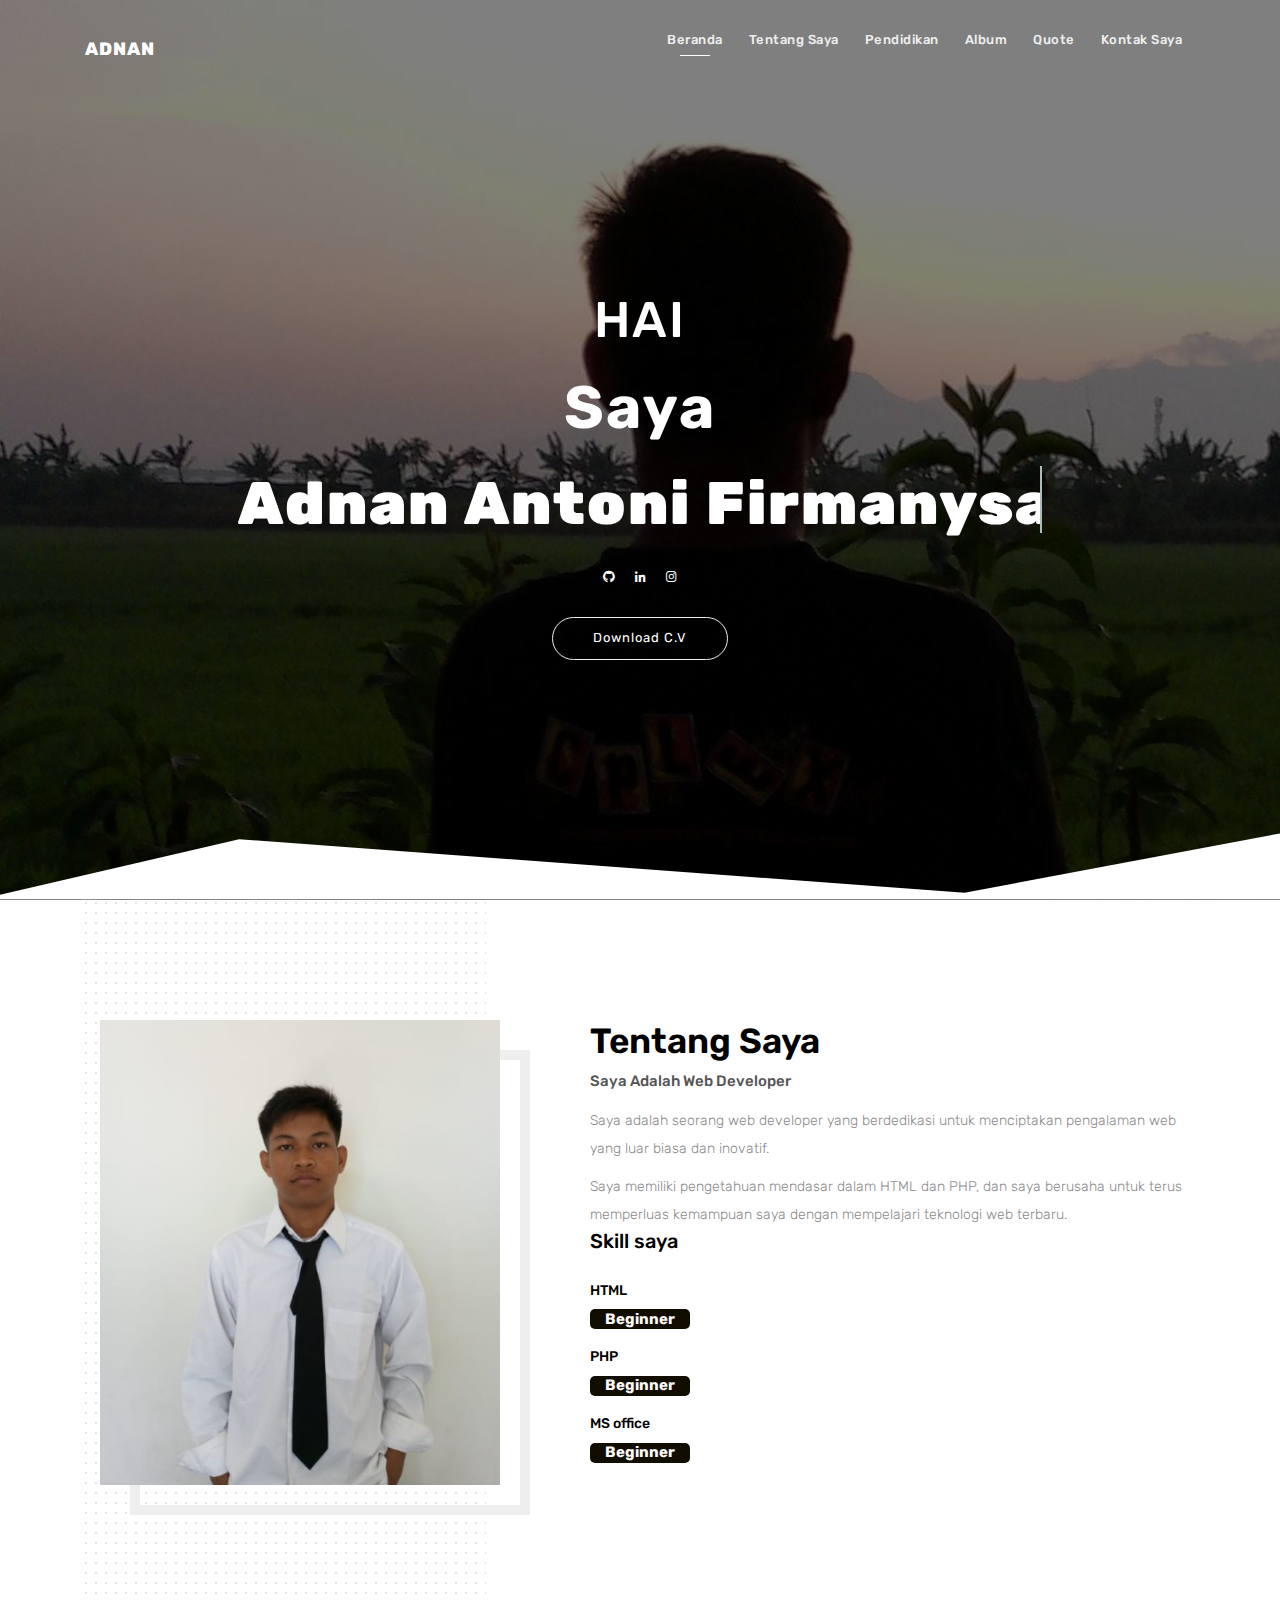
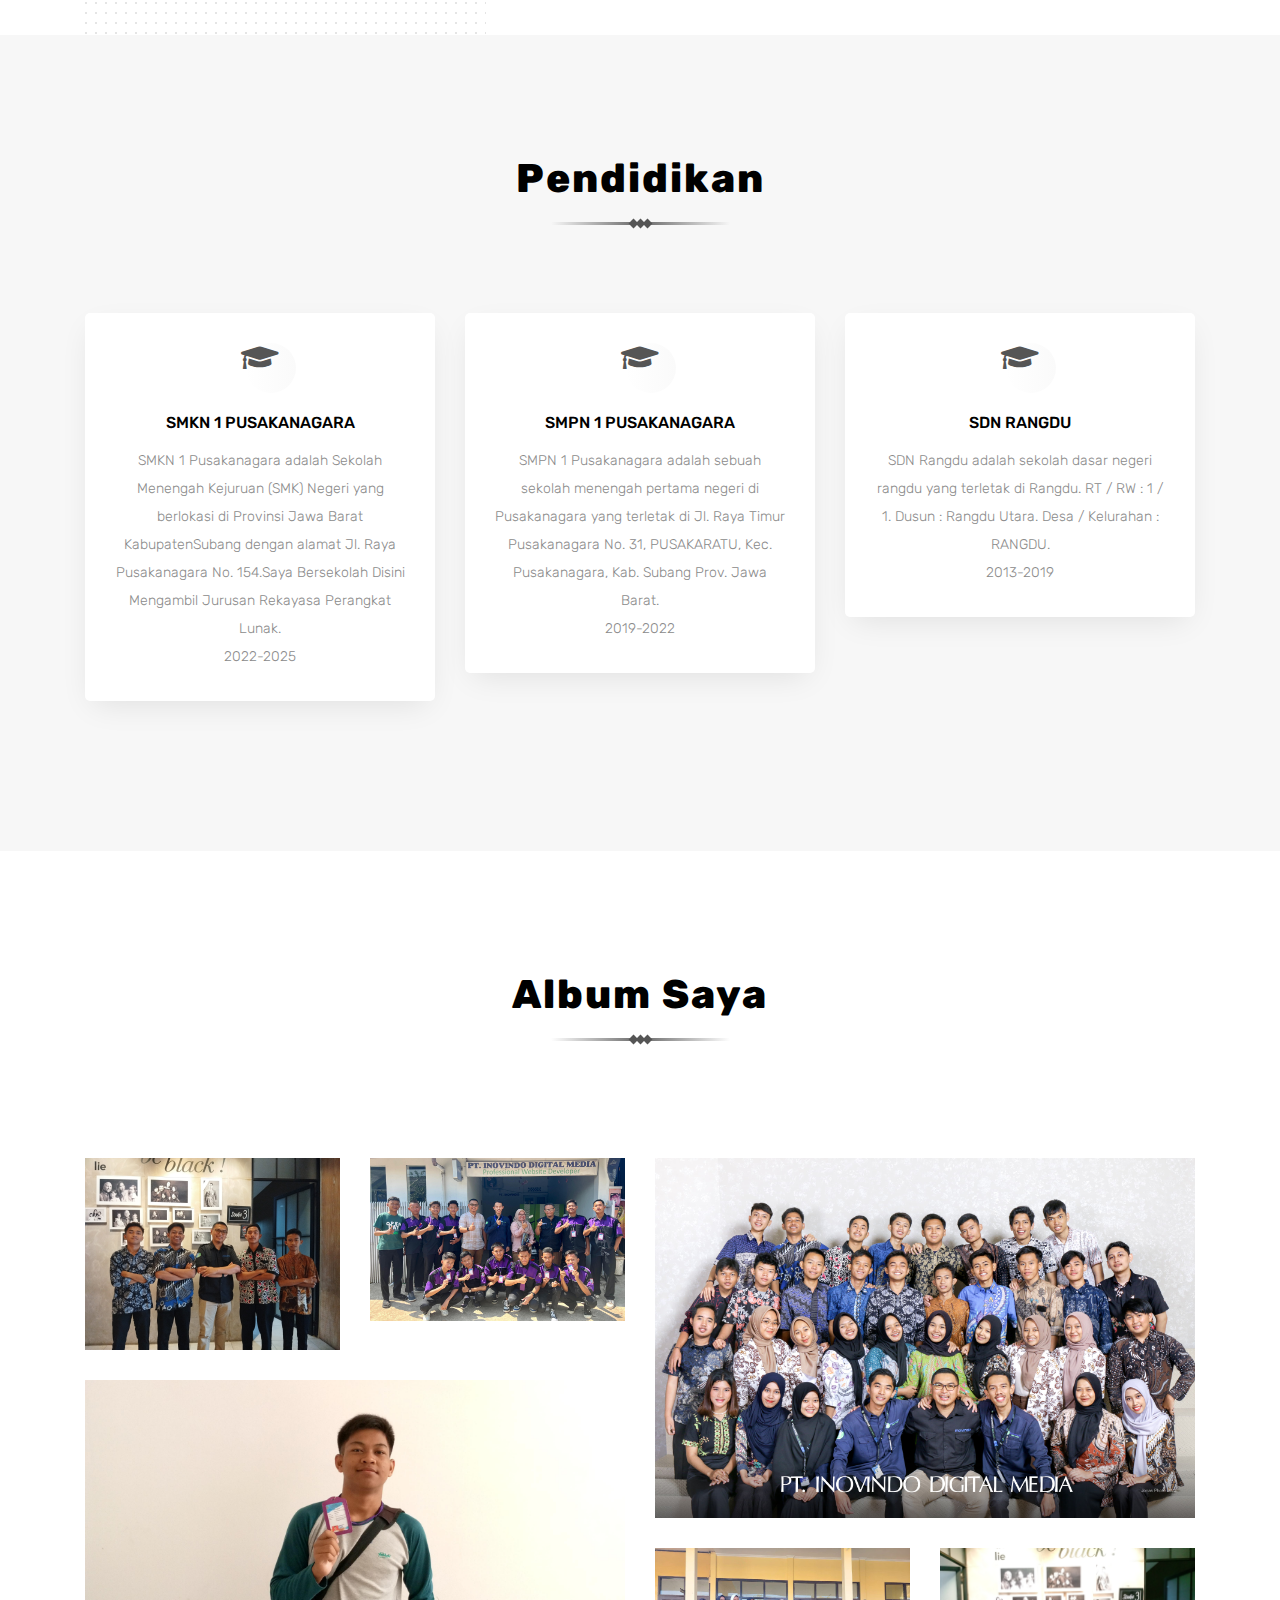
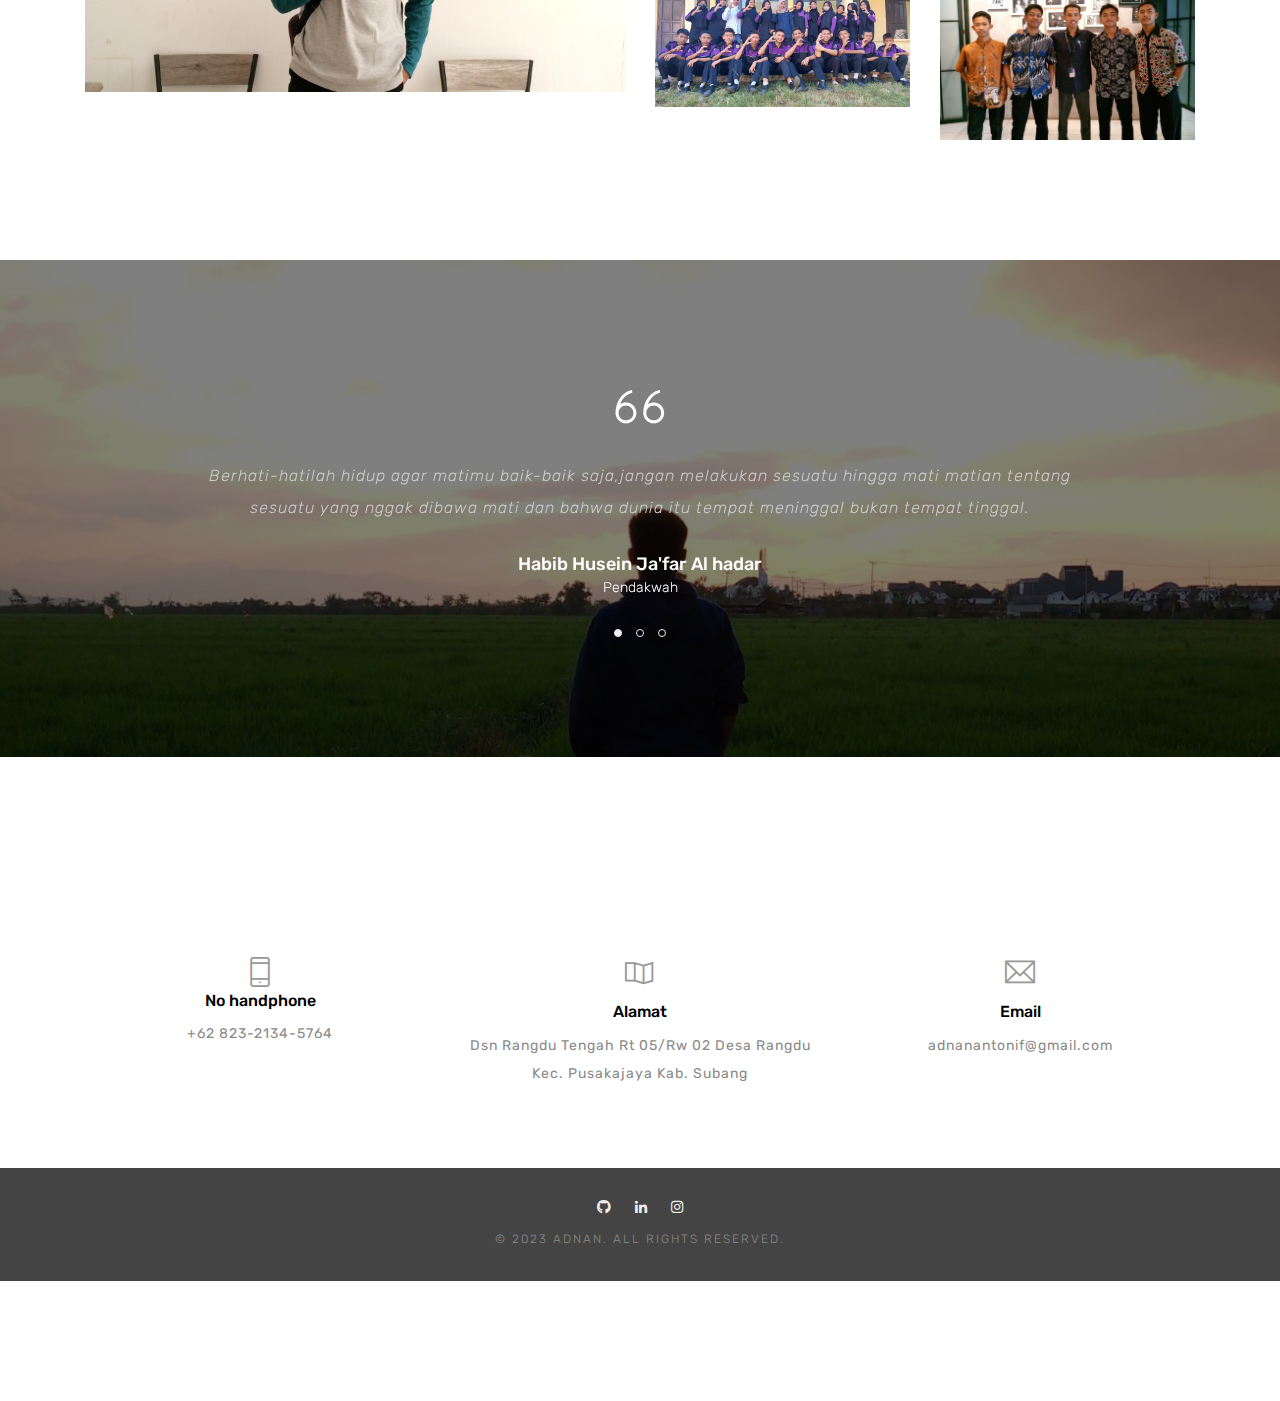
<file: index.html>
<!DOCTYPE html>
 <html lang="zxx">

    
<!-- Mirrored from ui-themez.smartinnovates.net/items/buka/creative.html by HTTrack Website Copier/3.x [XR&CO'2014], Sun, 24 Sep 2023 08:39:26 GMT -->
<head>

    	<!-- Metas -->
        <meta charset="utf-8">
		<meta http-equiv="X-UA-Compatible" content="IE=edge" />
        <meta name="viewport" content="width=device-width, initial-scale=1, maximum-scale=1" />
		<meta name="keywords" content="HTML5 Template Buka onepage themeforest" />
		<meta name="description" content="Buka - Onepage Multi-Purpose HTML5 Template" />
		<meta name="author" content="" />

		<!-- Title  -->
		<title>Adnan</title>

		<!-- Favicon -->
		<link rel="shortcut icon" href="img/favicon.jpg" />

		<!-- Google Fonts -->
        <link href="https://fonts.googleapis.com/css?family=Rubik:300,400,500,700,900" rel="stylesheet">

		<!-- Plugins -->
		<link rel="stylesheet" href="css/plugins.css" />

        <!-- Core Style Css -->
        <link rel="stylesheet" href="css/style.css" />

    </head>

    <body>

    	<!-- =====================================
    	==== Start Loading -->

    	<div class="loading">
            <div class="load-circle">
            </div>
        </div>
        
    	<!-- End Loading ====
    	======================================= -->

       
    	<!-- =====================================
    	==== Start Navbar -->

		<nav class="navbar navbar-expand-lg">
			<div class="container">
                
            <!-- Logo -->
            <a class="logo" href="#">Adnan</a>

			  <button class="navbar-toggler" type="button" data-toggle="collapse" data-target="#navbarSupportedContent" aria-controls="navbarSupportedContent" aria-expanded="false" aria-label="Toggle navigation">
			    <span class="icon-bar"><i class="fas fa-bars"></i></span>
			  </button>

			  <!-- navbar links -->
			  <div class="collapse navbar-collapse" id="navbarSupportedContent">
			    <ul class="navbar-nav ml-auto">
			      <li class="nav-item">
			        <a class="nav-link active" href="#" data-scroll-nav="0">Beranda</a>
			      </li>
			      <li class="nav-item">
                    <a class="nav-link" href="#" data-scroll-nav="1">Tentang Saya</a>
                  </li>
			      <li class="nav-item">
			        <a class="nav-link" href="#" data-scroll-nav="2">Pendidikan</a>
			      </li>
                  <li class="nav-item">
                    <a class="nav-link" href="#" data-scroll-nav="3">Album</a>
                  </li>
			      <li class="nav-item">
			        <a class="nav-link" href="#" data-scroll-nav="4">Quote</a>
			      </li>
			      <li class="nav-item">
			        <a class="nav-link" href="#" data-scroll-nav="6">Kontak Saya</a>
			      </li>
			    </ul>
			  </div>
			</div>
		</nav>

    	<!-- End Navbar ====
    	======================================= -->


    	<!-- =====================================
    	==== Start Header -->

    	<header class="header creative valign bg-img" data-scroll-index="0" data-overlay-dark="5" data-background="img/bg.jpg" data-stellar-background-ratio="0.5">

            <div class="svg">
                <svg x="0px" y="0px" viewBox="0 186.5 1920 113.5">
                    <polygon points="-30,300 355.167,210.5 1432.5,290 1920,198.5 1920,300"></polygon>
                </svg>
            </div>

    		<div class="container">
    			<div class="row">
    				<div class="offset-lg-1 col-lg-10 text-center caption mt-50">
                        <h6>HAI</h6>
                        <h1 class="cd-headline clip">
                            <span class="blc">Saya </span>
                            <span class="cd-words-wrapper">
                              <b class="is-visible"> Adnan Antoni Firmanysah</b>
                              <b>Adalah Web Developer</b>
                            </span>
                        </h1>
                        <div class="social mt-15">
                            <a href="https://github.com/adnanantnf" class="icon">
                                <i class="fab fa-github"></i>
                            <a href="https://linkedin.com/in/adnan-antoni-firmansyah-a30a23291/" class="icon">
                                <i class="fab fa-linkedin-in"></i>
                            <a href="https://instagram.com/adnanantnf?igshid=OGQ5ZDc2ODk2ZA==" class="icon">
                                <i class="fab fa-instagram"></i>
                            </a>
                        </div>
                        <a href="img/AdnanCreativeV2.pdf" class="butn mt-30" download="img/AdnanCreativeV2.pdf" target="blank">Download C.V</a>
    				</div>
    			</div>
    		</div>
    	</header>

    	<!-- End Header ====
    	======================================= -->



        <!-- =====================================
        ==== Start Hero -->

        <section class="hero section-padding" data-scroll-index="1">
            <div class="container">
                <div class="row">
                    
                    <div class="col-lg-5">
                        <div class="hero-img mb-md50">
                            <div class="img">
                                <img src="img/hero.jpg" alt="">
                            </div>
                        </div>
                    </div>

                    <div class="col-lg-7">
                        <div class="content">
                            <h3>Tentang Saya</h3>
                            <span>Saya Adalah Web Developer</span>
                            <p class="mb-10">Saya adalah seorang web developer yang berdedikasi untuk menciptakan pengalaman web yang luar biasa dan inovatif.</p>
                            <p>Saya memiliki pengetahuan mendasar dalam HTML dan PHP, dan saya berusaha untuk terus memperluas kemampuan saya dengan mempelajari teknologi web terbaru.</p>
                          
                            <h2>Skill saya</h2>                           
                            <div class="skills mt-30">
                                <div class="skill">
                                    <h2>HTML</h2>
                                    <div class="skill-level beginner">
                                      Beginner
                                    </div>
                                  </div>                                  
                                  <div class="skill">
                                    <h2>PHP</h2>
                                    <div class="skill-level beginner">
                                      Beginner
                                    </div>
                                  </div>
                                  <div class="skill">
                                    <h2>MS office</h2>
                                    <div class="skill-level beginner">
                                      Beginner
                                    </div>
                                  </div>
                            </div>
                        </div>
                    </div>

                </div>
            </div>
        </section>

        <!-- End Hero ====
        ======================================= -->


        <!-- =====================================
        ==== Start Services -->

        <section class="services section-padding bg-gray" data-scroll-index="2">
            <div class="container">
                <div class="row">
                    
                    <div class="section-head text-center col-lg-12">
                        <h3>Pendidikan</h3>
                        <span><i></i><i></i><i></i></span>
                    </div>

                    <div class="col-lg-4 col-md-6">
                        <div class="item mb-30">
                            <center>
                            <span class="icon fa fa-graduation-cap"></span>
                            <h6>SMKN 1 PUSAKANAGARA</h6>
                            <p>SMKN 1 Pusakanagara adalah Sekolah Menengah Kejuruan (SMK) Negeri yang berlokasi di Provinsi Jawa Barat KabupatenSubang dengan alamat Jl. Raya Pusakanagara No. 154.Saya Bersekolah Disini Mengambil Jurusan Rekayasa Perangkat Lunak.</p>
                            <p>2022-2025</p>
                            </center>
                        </div>
                    </div>

                    <div class="col-lg-4 col-md-6">
                        <div class="item mb-30">
                            <center>
                            <span class="icon fa fa-graduation-cap"></span>
                            <h6>SMPN 1 PUSAKANAGARA</h6>
                            <p>SMPN 1 Pusakanagara adalah sebuah sekolah menengah pertama negeri di Pusakanagara yang terletak di Jl. Raya Timur Pusakanagara No. 31, PUSAKARATU, Kec. Pusakanagara, Kab. Subang Prov. Jawa Barat.</p>
                            <P>2019-2022</P>
                            </center>
                        </div>
                    </div>

                    <div class="col-lg-4 col-md-6">
                        <div class="item mb-30">
                            <center>
                            <span class="icon fa fa-graduation-cap"></span>
                            <h6>SDN RANGDU</h6>
                            <p>SDN Rangdu adalah sekolah dasar negeri rangdu yang terletak di Rangdu. RT / RW : 1 / 1. Dusun : Rangdu Utara. Desa / Kelurahan : RANGDU.</p>
                            <p>2013-2019</p>
                            </center>
                        </div>
                    </div>

                </div>
            </div>
        </section>

        <!-- End Services ====
        ======================================= -->

        <!-- =====================================
        ==== Start Works -->

        <section class="works section-padding" data-scroll-index="3">
            <div class="container">
                <div class="row">
                    
                    <div class="section-head text-center col-lg-12">
                        <h3>Album Saya</h3>
                        <span><i></i><i></i><i></i></span>
                    </div>

                    <!-- gallery -->
                    <div class="gallery text-center full-width">


                        <!-- gallery item -->
                        <div class="col-lg-3 col-md-6 items web">
                            <div class="item-img">
                                <img src="img/portfolio/my team project and owner.jpg" alt="image">
                                <div class="item-img-overlay valign">
                                    <div class="overlay-info full-width vertical-center">
                                        <h6>Ini Team Saya Berfoto Bersama Owner Perusahaan</h6>
                                        <a href="img/portfolio/my team project and owner.jpg" class="popimg">
                                            <span class="icon ti-zoom-in"></span>
                                        </a>
                                    </div>
                                </div>
                            </div>
                        </div>

                        <!-- gallery item -->
                        <div class="col-lg-3 col-md-6 items web">
                            <div class="item-img">
                                <img src="img/portfolio/my team.jpg" alt="image">
                                <div class="item-img-overlay valign">
                                    <div class="overlay-info full-width vertical-center">
                                        <h6>Ini Team Prakerin Saya</h6>
                                        <a href="img/portfolio/my team.jpg" class="popimg">
                                            <span class="icon ti-zoom-in"></span>
                                        </a>
                                    </div>
                                </div>
                            </div>
                        </div>

                        <!-- gallery item -->
                        <div class="col-lg-6 col-md-6 items graphic">
                            <div class="item-img">
                                <img src="img/portfolio/my company.jpg" alt="image">
                                <div class="item-img-overlay valign">
                                    <div class="overlay-info full-width vertical-center">
                                        <h6>Ini Perusahaan Tempat Saya Bekerja</h6>
                                        <a href="img/portfolio/my company.jpg" class="popimg">
                                            <span class="icon ti-zoom-in"></span>
                                        </a>
                                    </div>
                                </div>
                            </div>
                        </div>

                        <!-- gallery item -->
                        <div class="col-lg-6 col-md-6 items graphic">
                            <div class="item-img">
                                <img src="img/portfolio/IMG-20230920-WA0006.jpg" alt="image">
                                <div class="item-img-overlay valign">
                                    <div class="overlay-info full-width vertical-center">
                                        <h6>Ini Saya</h6>
                                        <a href="img/portfolio/IMG-20230920-WA0006.jpg" class="popimg">
                                            <span class="icon ti-zoom-in"></span>
                                        </a>
                                    </div>
                                </div>
                            </div>
                        </div>

                        <!-- gallery item -->
                        <div class="col-lg-3 col-md-6 items brand">
                            <div class="item-img">
                                <img src="img/portfolio/my class.jpg" alt="image">
                                <div class="item-img-overlay valign">
                                    <div class="overlay-info full-width vertical-center">
                                        <h6>Ini Kelas Saya</h6>
                                        <a href="img/portfolio/my class.jpg" class="popimg">
                                            <span class="icon ti-zoom-in"></span>
                                        </a>
                                    </div>
                                </div>
                            </div>
                        </div>

                        <!-- gallery item -->
                        <div class="col-lg-3 col-md-6 items brand">
                            <div class="item-img">
                                <img src="img/portfolio/my team project and my mentor.jpg" alt="image">
                                <div class="item-img-overlay valign">
                                    <div class="overlay-info full-width">
                                        <h6>Ini Tim Saya Dan Mentor Saya</h6>
                                        <a href="img/portfolio/my team project and my mentor.jpg" class="popimg">
                                            <span class="icon ti-zoom-in"></span>
                                        </a>
                                    </div>
                                </div>
                            </div>
                        </div>

                        <div class="clearfix"></div>
                    
                    </div>

                </div>
            </div>
        </section>

        <!-- End Works ====
        ======================================= -->


        <!-- =====================================
        ==== Start Testimonials -->

        <section class="testimonials carousel-single section-padding bg-img" data-scroll-index="4" data-overlay-dark="5" data-background="img/2.jpg" data-stellar-background-ratio="1">
            <div class="container">
                <div class="row">

                    <div class="text-center col-lg-12">
                        <span class="icon ti-quote-left"></span>
                    </div>

                    <div class="owl-carousel owl-theme offset-lg-1 col-lg-10 text-center">
                        <div class="item">
                            <p>Berhati-hatilah hidup agar matimu baik-baik saja,jangan melakukan sesuatu hingga mati matian tentang sesuatu yang nggak dibawa mati dan bahwa dunia itu tempat meninggal bukan tempat tinggal.</p>
                            <h6>Habib Husein Ja'far Al hadar</h6>
                            <h5>Pendakwah</h5>
                        </div>
                        <div class="item">
                            <p>Harga penyesalan itu lebih mahal dibanding harga untuk menjadi sukses.</p>
                            <h6>Timothy Ronald</h6>
                            <h5>Influencer</h5>
                        </div>
                        <div class="item">
                            <p>Hidup yang tidak dipertaruhkan tidak akan pernah dimenangkan dan untuk memulai hal yang baru mencoba sesuatu yang lain yang memang terkadang kita harus berani mempertaruhkan apa yang kita punya.</p>
                            <h6>Najwa Shihab</h6>
                            <h5>Artis Indonesia Dan Jurnalis</h5>
                        </div>
                    </div>

                </div>
            </div>
        </section>

        <!-- End Testimonials ====
        ======================================= -->


        <!-- =====================================
        ==== Start Footer -->
        <section class="contact section-padding" data-scroll-index="6">
            <footer>
            <div class="container">
                <div class="row">
                    
                    <div class="col-lg-4">
                        <div class="item">
                            <i class="icon ti-mobile"></i>
                            <h6>No handphone</h6>
                            <p>+62 823-2134-5764</p>
                        </div>
                    </div>

                    <div class="col-lg-4">
                        <div class="item">
                            <span class="icon ti-map"></span>
                            <h6>Alamat</h6>
                            <p>Dsn Rangdu Tengah Rt 05/Rw 02 Desa Rangdu Kec. Pusakajaya Kab. Subang</p>
                        </div>
                    </div>

                    <div class="col-lg-4">
                        <div class="item">
                            <span class="icon ti-email"></span>
                            <h6>Email</h6>
                            <p>adnanantonif@gmail.com</p>
                        </div>
                    </div>

                </div>
            </div>






            <div class="sub-footer">
                <div class="container">
                    <div class="row">
                        
                        <div class="col-lg-12">
                            <div class="copy text-center">
                                <div class="social">
                                    <a href="https://github.com/adnanantnf" class="icon">
                                        <i class="fab fa-github"></i>
                                    </a>
                                    <a href="https://linkedin.com/in/adnan-antoni-firmansyah-a30a23291/" class="icon">
                                        <i class="fab fa-linkedin-in"></i>
                                    </a>
                                    <a href="https://instagram.com/adnanantnf?igshid=OGQ5ZDc2ODk2ZA==" class="icon">
                                        <i class="fab fa-instagram"></i>
                                    </a>
                                </div>
                                <p>&copy; 2023 Adnan. All Rights Reserved.</p>
                            </div>
                        </div>

                    </div>
                </div>
            </div>
        </footer>
        </section>

        <!-- End Footer ====
        ======================================= -->


        <!-- jQuery -->
        <script src="js/jquery-3.0.0.min.js"></script>
        <script src="js/jquery-migrate-3.0.0.min.js"></script>

        <!-- popper.min -->
        <script src="js/popper.min.js"></script>

        <!-- bootstrap -->
        <script src="js/bootstrap.min.js"></script>

        <!-- animated.headline -->
        <script src="js/animated.headline.js"></script>

        <!-- scrollIt -->
        <script src="js/scrollIt.min.js"></script>

        <!-- jquery.waypoints.min -->
        <script src="js/jquery.waypoints.min.js"></script>

        <!-- jquery.counterup.min -->
        <script src="js/jquery.counterup.min.js"></script>

        <!-- owl carousel -->
        <script src="js/owl.carousel.min.js"></script>

        <!-- jquery.magnific-popup js -->
        <script src="js/jquery.magnific-popup.min.js"></script>

        <!-- stellar js -->
        <script src="js/jquery.stellar.min.js"></script>

        <!-- isotope.pkgd.min js -->
        <script src="js/isotope.pkgd.min.js"></script>

        <!-- validator js -->
        <script src="js/validator.js"></script>

        <!-- custom scripts -->
        <script src="js/scripts.js"></script>

    </body>

<!-- Mirrored from ui-themez.smartinnovates.net/items/buka/creative.html by HTTrack Website Copier/3.x [XR&CO'2014], Sun, 24 Sep 2023 08:39:42 GMT -->
</html>
</file>
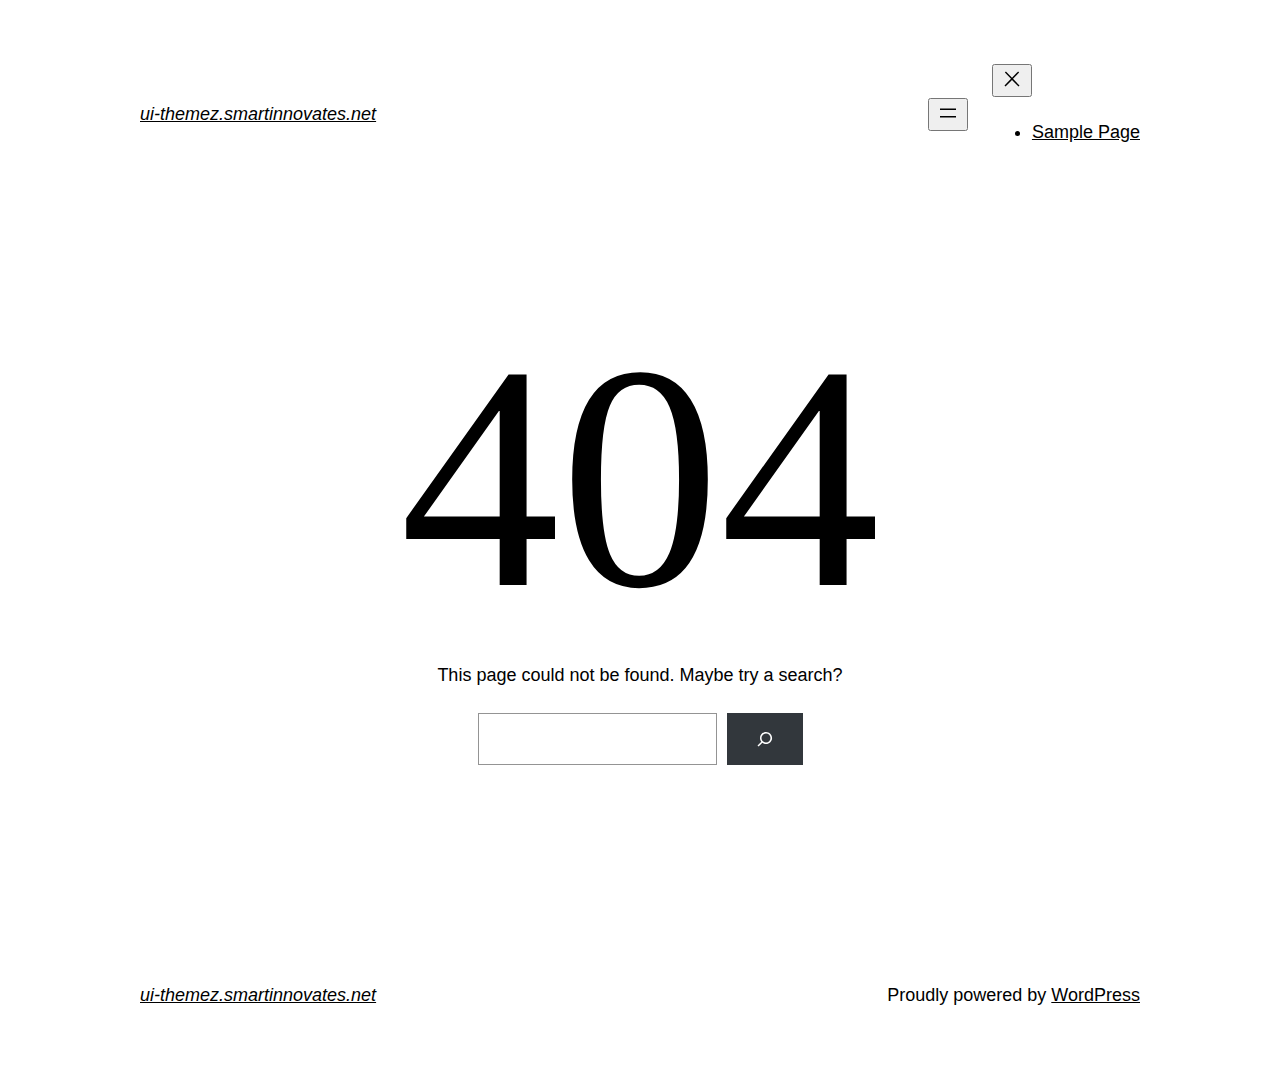
<file: fonts/fa-brands-400.html>
<!DOCTYPE html>
<html lang="en-US">
<head>
	<meta charset="UTF-8" />
	<meta name="viewport" content="width=device-width, initial-scale=1" />
<meta name='robots' content='max-image-preview:large' />
<title>Page not found &#8211; ui-themez.smartinnovates.net</title>
<link rel="alternate" type="application/rss+xml" title="ui-themez.smartinnovates.net &raquo; Feed" href="https://ui-themez.smartinnovates.net/index.php/feed/" />
<link rel="alternate" type="application/rss+xml" title="ui-themez.smartinnovates.net &raquo; Comments Feed" href="https://ui-themez.smartinnovates.net/index.php/comments/feed/" />
<script>
window._wpemojiSettings = {"baseUrl":"https:\/\/s.w.org\/images\/core\/emoji\/14.0.0\/72x72\/","ext":".png","svgUrl":"https:\/\/s.w.org\/images\/core\/emoji\/14.0.0\/svg\/","svgExt":".svg","source":{"concatemoji":"https:\/\/ui-themez.smartinnovates.net\/wp-includes\/js\/wp-emoji-release.min.js?ver=6.3.1"}};
/*! This file is auto-generated */
!function(i,n){var o,s,e;function c(e){try{var t={supportTests:e,timestamp:(new Date).valueOf()};sessionStorage.setItem(o,JSON.stringify(t))}catch(e){}}function p(e,t,n){e.clearRect(0,0,e.canvas.width,e.canvas.height),e.fillText(t,0,0);var t=new Uint32Array(e.getImageData(0,0,e.canvas.width,e.canvas.height).data),r=(e.clearRect(0,0,e.canvas.width,e.canvas.height),e.fillText(n,0,0),new Uint32Array(e.getImageData(0,0,e.canvas.width,e.canvas.height).data));return t.every(function(e,t){return e===r[t]})}function u(e,t,n){switch(t){case"flag":return n(e,"\ud83c\udff3\ufe0f\u200d\u26a7\ufe0f","\ud83c\udff3\ufe0f\u200b\u26a7\ufe0f")?!1:!n(e,"\ud83c\uddfa\ud83c\uddf3","\ud83c\uddfa\u200b\ud83c\uddf3")&&!n(e,"\ud83c\udff4\udb40\udc67\udb40\udc62\udb40\udc65\udb40\udc6e\udb40\udc67\udb40\udc7f","\ud83c\udff4\u200b\udb40\udc67\u200b\udb40\udc62\u200b\udb40\udc65\u200b\udb40\udc6e\u200b\udb40\udc67\u200b\udb40\udc7f");case"emoji":return!n(e,"\ud83e\udef1\ud83c\udffb\u200d\ud83e\udef2\ud83c\udfff","\ud83e\udef1\ud83c\udffb\u200b\ud83e\udef2\ud83c\udfff")}return!1}function f(e,t,n){var r="undefined"!=typeof WorkerGlobalScope&&self instanceof WorkerGlobalScope?new OffscreenCanvas(300,150):i.createElement("canvas"),a=r.getContext("2d",{willReadFrequently:!0}),o=(a.textBaseline="top",a.font="600 32px Arial",{});return e.forEach(function(e){o[e]=t(a,e,n)}),o}function t(e){var t=i.createElement("script");t.src=e,t.defer=!0,i.head.appendChild(t)}"undefined"!=typeof Promise&&(o="wpEmojiSettingsSupports",s=["flag","emoji"],n.supports={everything:!0,everythingExceptFlag:!0},e=new Promise(function(e){i.addEventListener("DOMContentLoaded",e,{once:!0})}),new Promise(function(t){var n=function(){try{var e=JSON.parse(sessionStorage.getItem(o));if("object"==typeof e&&"number"==typeof e.timestamp&&(new Date).valueOf()<e.timestamp+604800&&"object"==typeof e.supportTests)return e.supportTests}catch(e){}return null}();if(!n){if("undefined"!=typeof Worker&&"undefined"!=typeof OffscreenCanvas&&"undefined"!=typeof URL&&URL.createObjectURL&&"undefined"!=typeof Blob)try{var e="postMessage("+f.toString()+"("+[JSON.stringify(s),u.toString(),p.toString()].join(",")+"));",r=new Blob([e],{type:"text/javascript"}),a=new Worker(URL.createObjectURL(r),{name:"wpTestEmojiSupports"});return void(a.onmessage=function(e){c(n=e.data),a.terminate(),t(n)})}catch(e){}c(n=f(s,u,p))}t(n)}).then(function(e){for(var t in e)n.supports[t]=e[t],n.supports.everything=n.supports.everything&&n.supports[t],"flag"!==t&&(n.supports.everythingExceptFlag=n.supports.everythingExceptFlag&&n.supports[t]);n.supports.everythingExceptFlag=n.supports.everythingExceptFlag&&!n.supports.flag,n.DOMReady=!1,n.readyCallback=function(){n.DOMReady=!0}}).then(function(){return e}).then(function(){var e;n.supports.everything||(n.readyCallback(),(e=n.source||{}).concatemoji?t(e.concatemoji):e.wpemoji&&e.twemoji&&(t(e.twemoji),t(e.wpemoji)))}))}((window,document),window._wpemojiSettings);
</script>
<style>
img.wp-smiley,
img.emoji {
	display: inline !important;
	border: none !important;
	box-shadow: none !important;
	height: 1em !important;
	width: 1em !important;
	margin: 0 0.07em !important;
	vertical-align: -0.1em !important;
	background: none !important;
	padding: 0 !important;
}
</style>
	<style id='wp-block-site-logo-inline-css'>
.wp-block-site-logo{box-sizing:border-box;line-height:0}.wp-block-site-logo a{display:inline-block}.wp-block-site-logo.is-default-size img{height:auto;width:120px}.wp-block-site-logo img{height:auto;max-width:100%}.wp-block-site-logo a,.wp-block-site-logo img{border-radius:inherit}.wp-block-site-logo.aligncenter{margin-left:auto;margin-right:auto;text-align:center}.wp-block-site-logo.is-style-rounded{border-radius:9999px}
</style>
<style id='wp-block-site-title-inline-css'>
.wp-block-site-title a{color:inherit}
.wp-block-site-title{font-family: var(--wp--preset--font-family--system-font);font-size: var(--wp--preset--font-size--medium);font-style: italic;font-weight: normal;line-height: var(--wp--custom--typography--line-height--normal);}
</style>
<style id='wp-block-group-inline-css'>
.wp-block-group{box-sizing:border-box}
</style>
<style id='wp-block-group-theme-inline-css'>
:where(.wp-block-group.has-background){padding:1.25em 2.375em}
</style>
<style id='wp-block-page-list-inline-css'>
.wp-block-navigation .wp-block-page-list{align-items:var(--navigation-layout-align,initial);background-color:inherit;display:flex;flex-direction:var(--navigation-layout-direction,initial);flex-wrap:var(--navigation-layout-wrap,wrap);justify-content:var(--navigation-layout-justify,initial)}.wp-block-navigation .wp-block-navigation-item{background-color:inherit}
</style>
<link rel='stylesheet' id='wp-block-navigation-css' href='https://ui-themez.smartinnovates.net/wp-includes/blocks/navigation/style.min.css?ver=6.3.1' media='all' />
<style id='wp-block-navigation-inline-css'>
.wp-block-navigation a:where(:not(.wp-element-button)){color: inherit;}
</style>
<style id='wp-block-template-part-theme-inline-css'>
.wp-block-template-part.has-background{margin-bottom:0;margin-top:0;padding:1.25em 2.375em}
</style>
<style id='wp-block-heading-inline-css'>
h1.has-background,h2.has-background,h3.has-background,h4.has-background,h5.has-background,h6.has-background{padding:1.25em 2.375em}
</style>
<style id='wp-block-paragraph-inline-css'>
.is-small-text{font-size:.875em}.is-regular-text{font-size:1em}.is-large-text{font-size:2.25em}.is-larger-text{font-size:3em}.has-drop-cap:not(:focus):first-letter{float:left;font-size:8.4em;font-style:normal;font-weight:100;line-height:.68;margin:.05em .1em 0 0;text-transform:uppercase}body.rtl .has-drop-cap:not(:focus):first-letter{float:none;margin-left:.1em}p.has-drop-cap.has-background{overflow:hidden}p.has-background{padding:1.25em 2.375em}:where(p.has-text-color:not(.has-link-color)) a{color:inherit}
</style>
<style id='wp-block-search-inline-css'>
.wp-block-search__button{margin-left:10px;word-break:normal}.wp-block-search__button.has-icon{line-height:0}.wp-block-search__button svg{fill:currentColor;min-height:24px;min-width:24px;vertical-align:text-bottom}:where(.wp-block-search__button){border:1px solid #ccc;padding:6px 10px}.wp-block-search__inside-wrapper{display:flex;flex:auto;flex-wrap:nowrap;max-width:100%}.wp-block-search__label{width:100%}.wp-block-search__input{-webkit-appearance:initial;appearance:none;border:1px solid #949494;flex-grow:1;margin-left:0;margin-right:0;min-width:3rem;padding:8px;text-decoration:unset!important}.wp-block-search.wp-block-search__button-only .wp-block-search__button{margin-left:0}:where(.wp-block-search__button-inside .wp-block-search__inside-wrapper){border:1px solid #949494;box-sizing:border-box;padding:4px}:where(.wp-block-search__button-inside .wp-block-search__inside-wrapper) .wp-block-search__input{border:none;border-radius:0;padding:0 4px}:where(.wp-block-search__button-inside .wp-block-search__inside-wrapper) .wp-block-search__input:focus{outline:none}:where(.wp-block-search__button-inside .wp-block-search__inside-wrapper) :where(.wp-block-search__button){padding:4px 8px}.wp-block-search.aligncenter .wp-block-search__inside-wrapper{margin:auto}.wp-block-search__button-behavior-expand .wp-block-search__inside-wrapper{min-width:0!important;transition-property:width}.wp-block-search__button-behavior-expand .wp-block-search__input{flex-basis:100%;transition-duration:.3s}.wp-block-search__button-behavior-expand.wp-block-search__searchfield-hidden,.wp-block-search__button-behavior-expand.wp-block-search__searchfield-hidden .wp-block-search__inside-wrapper{overflow:hidden}.wp-block-search__button-behavior-expand.wp-block-search__searchfield-hidden .wp-block-search__input{border-left-width:0!important;border-right-width:0!important;flex-basis:0;flex-grow:0;margin:0;min-width:0!important;padding-left:0!important;padding-right:0!important;width:0!important}.wp-block[data-align=right] .wp-block-search__button-behavior-expand .wp-block-search__inside-wrapper{float:right}
</style>
<style id='wp-block-search-theme-inline-css'>
.wp-block-search .wp-block-search__label{font-weight:700}.wp-block-search__button{border:1px solid #ccc;padding:.375em .625em}
</style>
<style id='wp-block-library-inline-css'>
:root{--wp-admin-theme-color:#007cba;--wp-admin-theme-color--rgb:0,124,186;--wp-admin-theme-color-darker-10:#006ba1;--wp-admin-theme-color-darker-10--rgb:0,107,161;--wp-admin-theme-color-darker-20:#005a87;--wp-admin-theme-color-darker-20--rgb:0,90,135;--wp-admin-border-width-focus:2px;--wp-block-synced-color:#7a00df;--wp-block-synced-color--rgb:122,0,223}@media (min-resolution:192dpi){:root{--wp-admin-border-width-focus:1.5px}}.wp-element-button{cursor:pointer}:root{--wp--preset--font-size--normal:16px;--wp--preset--font-size--huge:42px}:root .has-very-light-gray-background-color{background-color:#eee}:root .has-very-dark-gray-background-color{background-color:#313131}:root .has-very-light-gray-color{color:#eee}:root .has-very-dark-gray-color{color:#313131}:root .has-vivid-green-cyan-to-vivid-cyan-blue-gradient-background{background:linear-gradient(135deg,#00d084,#0693e3)}:root .has-purple-crush-gradient-background{background:linear-gradient(135deg,#34e2e4,#4721fb 50%,#ab1dfe)}:root .has-hazy-dawn-gradient-background{background:linear-gradient(135deg,#faaca8,#dad0ec)}:root .has-subdued-olive-gradient-background{background:linear-gradient(135deg,#fafae1,#67a671)}:root .has-atomic-cream-gradient-background{background:linear-gradient(135deg,#fdd79a,#004a59)}:root .has-nightshade-gradient-background{background:linear-gradient(135deg,#330968,#31cdcf)}:root .has-midnight-gradient-background{background:linear-gradient(135deg,#020381,#2874fc)}.has-regular-font-size{font-size:1em}.has-larger-font-size{font-size:2.625em}.has-normal-font-size{font-size:var(--wp--preset--font-size--normal)}.has-huge-font-size{font-size:var(--wp--preset--font-size--huge)}.has-text-align-center{text-align:center}.has-text-align-left{text-align:left}.has-text-align-right{text-align:right}#end-resizable-editor-section{display:none}.aligncenter{clear:both}.items-justified-left{justify-content:flex-start}.items-justified-center{justify-content:center}.items-justified-right{justify-content:flex-end}.items-justified-space-between{justify-content:space-between}.screen-reader-text{clip:rect(1px,1px,1px,1px);word-wrap:normal!important;border:0;-webkit-clip-path:inset(50%);clip-path:inset(50%);height:1px;margin:-1px;overflow:hidden;padding:0;position:absolute;width:1px}.screen-reader-text:focus{clip:auto!important;background-color:#ddd;-webkit-clip-path:none;clip-path:none;color:#444;display:block;font-size:1em;height:auto;left:5px;line-height:normal;padding:15px 23px 14px;text-decoration:none;top:5px;width:auto;z-index:100000}html :where(.has-border-color){border-style:solid}html :where([style*=border-top-color]){border-top-style:solid}html :where([style*=border-right-color]){border-right-style:solid}html :where([style*=border-bottom-color]){border-bottom-style:solid}html :where([style*=border-left-color]){border-left-style:solid}html :where([style*=border-width]){border-style:solid}html :where([style*=border-top-width]){border-top-style:solid}html :where([style*=border-right-width]){border-right-style:solid}html :where([style*=border-bottom-width]){border-bottom-style:solid}html :where([style*=border-left-width]){border-left-style:solid}html :where(img[class*=wp-image-]){height:auto;max-width:100%}:where(figure){margin:0 0 1em}html :where(.is-position-sticky){--wp-admin--admin-bar--position-offset:var(--wp-admin--admin-bar--height,0px)}@media screen and (max-width:600px){html :where(.is-position-sticky){--wp-admin--admin-bar--position-offset:0px}}
</style>
<style id='global-styles-inline-css'>
body{--wp--preset--color--black: #000000;--wp--preset--color--cyan-bluish-gray: #abb8c3;--wp--preset--color--white: #ffffff;--wp--preset--color--pale-pink: #f78da7;--wp--preset--color--vivid-red: #cf2e2e;--wp--preset--color--luminous-vivid-orange: #ff6900;--wp--preset--color--luminous-vivid-amber: #fcb900;--wp--preset--color--light-green-cyan: #7bdcb5;--wp--preset--color--vivid-green-cyan: #00d084;--wp--preset--color--pale-cyan-blue: #8ed1fc;--wp--preset--color--vivid-cyan-blue: #0693e3;--wp--preset--color--vivid-purple: #9b51e0;--wp--preset--color--foreground: #000000;--wp--preset--color--background: #ffffff;--wp--preset--color--primary: #1a4548;--wp--preset--color--secondary: #ffe2c7;--wp--preset--color--tertiary: #F6F6F6;--wp--preset--gradient--vivid-cyan-blue-to-vivid-purple: linear-gradient(135deg,rgba(6,147,227,1) 0%,rgb(155,81,224) 100%);--wp--preset--gradient--light-green-cyan-to-vivid-green-cyan: linear-gradient(135deg,rgb(122,220,180) 0%,rgb(0,208,130) 100%);--wp--preset--gradient--luminous-vivid-amber-to-luminous-vivid-orange: linear-gradient(135deg,rgba(252,185,0,1) 0%,rgba(255,105,0,1) 100%);--wp--preset--gradient--luminous-vivid-orange-to-vivid-red: linear-gradient(135deg,rgba(255,105,0,1) 0%,rgb(207,46,46) 100%);--wp--preset--gradient--very-light-gray-to-cyan-bluish-gray: linear-gradient(135deg,rgb(238,238,238) 0%,rgb(169,184,195) 100%);--wp--preset--gradient--cool-to-warm-spectrum: linear-gradient(135deg,rgb(74,234,220) 0%,rgb(151,120,209) 20%,rgb(207,42,186) 40%,rgb(238,44,130) 60%,rgb(251,105,98) 80%,rgb(254,248,76) 100%);--wp--preset--gradient--blush-light-purple: linear-gradient(135deg,rgb(255,206,236) 0%,rgb(152,150,240) 100%);--wp--preset--gradient--blush-bordeaux: linear-gradient(135deg,rgb(254,205,165) 0%,rgb(254,45,45) 50%,rgb(107,0,62) 100%);--wp--preset--gradient--luminous-dusk: linear-gradient(135deg,rgb(255,203,112) 0%,rgb(199,81,192) 50%,rgb(65,88,208) 100%);--wp--preset--gradient--pale-ocean: linear-gradient(135deg,rgb(255,245,203) 0%,rgb(182,227,212) 50%,rgb(51,167,181) 100%);--wp--preset--gradient--electric-grass: linear-gradient(135deg,rgb(202,248,128) 0%,rgb(113,206,126) 100%);--wp--preset--gradient--midnight: linear-gradient(135deg,rgb(2,3,129) 0%,rgb(40,116,252) 100%);--wp--preset--gradient--vertical-secondary-to-tertiary: linear-gradient(to bottom,var(--wp--preset--color--secondary) 0%,var(--wp--preset--color--tertiary) 100%);--wp--preset--gradient--vertical-secondary-to-background: linear-gradient(to bottom,var(--wp--preset--color--secondary) 0%,var(--wp--preset--color--background) 100%);--wp--preset--gradient--vertical-tertiary-to-background: linear-gradient(to bottom,var(--wp--preset--color--tertiary) 0%,var(--wp--preset--color--background) 100%);--wp--preset--gradient--diagonal-primary-to-foreground: linear-gradient(to bottom right,var(--wp--preset--color--primary) 0%,var(--wp--preset--color--foreground) 100%);--wp--preset--gradient--diagonal-secondary-to-background: linear-gradient(to bottom right,var(--wp--preset--color--secondary) 50%,var(--wp--preset--color--background) 50%);--wp--preset--gradient--diagonal-background-to-secondary: linear-gradient(to bottom right,var(--wp--preset--color--background) 50%,var(--wp--preset--color--secondary) 50%);--wp--preset--gradient--diagonal-tertiary-to-background: linear-gradient(to bottom right,var(--wp--preset--color--tertiary) 50%,var(--wp--preset--color--background) 50%);--wp--preset--gradient--diagonal-background-to-tertiary: linear-gradient(to bottom right,var(--wp--preset--color--background) 50%,var(--wp--preset--color--tertiary) 50%);--wp--preset--font-size--small: 1rem;--wp--preset--font-size--medium: 1.125rem;--wp--preset--font-size--large: 1.75rem;--wp--preset--font-size--x-large: clamp(1.75rem, 3vw, 2.25rem);--wp--preset--font-family--system-font: -apple-system,BlinkMacSystemFont,"Segoe UI",Roboto,Oxygen-Sans,Ubuntu,Cantarell,"Helvetica Neue",sans-serif;--wp--preset--font-family--source-serif-pro: "Source Serif Pro", serif;--wp--preset--spacing--20: 0.44rem;--wp--preset--spacing--30: 0.67rem;--wp--preset--spacing--40: 1rem;--wp--preset--spacing--50: 1.5rem;--wp--preset--spacing--60: 2.25rem;--wp--preset--spacing--70: 3.38rem;--wp--preset--spacing--80: 5.06rem;--wp--preset--shadow--natural: 6px 6px 9px rgba(0, 0, 0, 0.2);--wp--preset--shadow--deep: 12px 12px 50px rgba(0, 0, 0, 0.4);--wp--preset--shadow--sharp: 6px 6px 0px rgba(0, 0, 0, 0.2);--wp--preset--shadow--outlined: 6px 6px 0px -3px rgba(255, 255, 255, 1), 6px 6px rgba(0, 0, 0, 1);--wp--preset--shadow--crisp: 6px 6px 0px rgba(0, 0, 0, 1);--wp--custom--spacing--small: max(1.25rem, 5vw);--wp--custom--spacing--medium: clamp(2rem, 8vw, calc(4 * var(--wp--style--block-gap)));--wp--custom--spacing--large: clamp(4rem, 10vw, 8rem);--wp--custom--spacing--outer: var(--wp--custom--spacing--small, 1.25rem);--wp--custom--typography--font-size--huge: clamp(2.25rem, 4vw, 2.75rem);--wp--custom--typography--font-size--gigantic: clamp(2.75rem, 6vw, 3.25rem);--wp--custom--typography--font-size--colossal: clamp(3.25rem, 8vw, 6.25rem);--wp--custom--typography--line-height--tiny: 1.15;--wp--custom--typography--line-height--small: 1.2;--wp--custom--typography--line-height--medium: 1.4;--wp--custom--typography--line-height--normal: 1.6;}body { margin: 0;--wp--style--global--content-size: 650px;--wp--style--global--wide-size: 1000px; }.wp-site-blocks > .alignleft { float: left; margin-right: 2em; }.wp-site-blocks > .alignright { float: right; margin-left: 2em; }.wp-site-blocks > .aligncenter { justify-content: center; margin-left: auto; margin-right: auto; }:where(.wp-site-blocks) > * { margin-block-start: 1.5rem; margin-block-end: 0; }:where(.wp-site-blocks) > :first-child:first-child { margin-block-start: 0; }:where(.wp-site-blocks) > :last-child:last-child { margin-block-end: 0; }body { --wp--style--block-gap: 1.5rem; }:where(body .is-layout-flow)  > :first-child:first-child{margin-block-start: 0;}:where(body .is-layout-flow)  > :last-child:last-child{margin-block-end: 0;}:where(body .is-layout-flow)  > *{margin-block-start: 1.5rem;margin-block-end: 0;}:where(body .is-layout-constrained)  > :first-child:first-child{margin-block-start: 0;}:where(body .is-layout-constrained)  > :last-child:last-child{margin-block-end: 0;}:where(body .is-layout-constrained)  > *{margin-block-start: 1.5rem;margin-block-end: 0;}:where(body .is-layout-flex) {gap: 1.5rem;}:where(body .is-layout-grid) {gap: 1.5rem;}body .is-layout-flow > .alignleft{float: left;margin-inline-start: 0;margin-inline-end: 2em;}body .is-layout-flow > .alignright{float: right;margin-inline-start: 2em;margin-inline-end: 0;}body .is-layout-flow > .aligncenter{margin-left: auto !important;margin-right: auto !important;}body .is-layout-constrained > .alignleft{float: left;margin-inline-start: 0;margin-inline-end: 2em;}body .is-layout-constrained > .alignright{float: right;margin-inline-start: 2em;margin-inline-end: 0;}body .is-layout-constrained > .aligncenter{margin-left: auto !important;margin-right: auto !important;}body .is-layout-constrained > :where(:not(.alignleft):not(.alignright):not(.alignfull)){max-width: var(--wp--style--global--content-size);margin-left: auto !important;margin-right: auto !important;}body .is-layout-constrained > .alignwide{max-width: var(--wp--style--global--wide-size);}body .is-layout-flex{display: flex;}body .is-layout-flex{flex-wrap: wrap;align-items: center;}body .is-layout-flex > *{margin: 0;}body .is-layout-grid{display: grid;}body .is-layout-grid > *{margin: 0;}body{background-color: var(--wp--preset--color--background);color: var(--wp--preset--color--foreground);font-family: var(--wp--preset--font-family--system-font);font-size: var(--wp--preset--font-size--medium);line-height: var(--wp--custom--typography--line-height--normal);padding-top: 0px;padding-right: 0px;padding-bottom: 0px;padding-left: 0px;}a:where(:not(.wp-element-button)){color: var(--wp--preset--color--foreground);text-decoration: underline;}h1{font-family: var(--wp--preset--font-family--source-serif-pro);font-size: var(--wp--custom--typography--font-size--colossal);font-weight: 300;line-height: var(--wp--custom--typography--line-height--tiny);}h2{font-family: var(--wp--preset--font-family--source-serif-pro);font-size: var(--wp--custom--typography--font-size--gigantic);font-weight: 300;line-height: var(--wp--custom--typography--line-height--small);}h3{font-family: var(--wp--preset--font-family--source-serif-pro);font-size: var(--wp--custom--typography--font-size--huge);font-weight: 300;line-height: var(--wp--custom--typography--line-height--tiny);}h4{font-family: var(--wp--preset--font-family--source-serif-pro);font-size: var(--wp--preset--font-size--x-large);font-weight: 300;line-height: var(--wp--custom--typography--line-height--tiny);}h5{font-family: var(--wp--preset--font-family--system-font);font-size: var(--wp--preset--font-size--medium);font-weight: 700;line-height: var(--wp--custom--typography--line-height--normal);text-transform: uppercase;}h6{font-family: var(--wp--preset--font-family--system-font);font-size: var(--wp--preset--font-size--medium);font-weight: 400;line-height: var(--wp--custom--typography--line-height--normal);text-transform: uppercase;}.wp-element-button, .wp-block-button__link{background-color: #32373c;border-width: 0;color: #fff;font-family: inherit;font-size: inherit;line-height: inherit;padding: calc(0.667em + 2px) calc(1.333em + 2px);text-decoration: none;}.has-black-color{color: var(--wp--preset--color--black) !important;}.has-cyan-bluish-gray-color{color: var(--wp--preset--color--cyan-bluish-gray) !important;}.has-white-color{color: var(--wp--preset--color--white) !important;}.has-pale-pink-color{color: var(--wp--preset--color--pale-pink) !important;}.has-vivid-red-color{color: var(--wp--preset--color--vivid-red) !important;}.has-luminous-vivid-orange-color{color: var(--wp--preset--color--luminous-vivid-orange) !important;}.has-luminous-vivid-amber-color{color: var(--wp--preset--color--luminous-vivid-amber) !important;}.has-light-green-cyan-color{color: var(--wp--preset--color--light-green-cyan) !important;}.has-vivid-green-cyan-color{color: var(--wp--preset--color--vivid-green-cyan) !important;}.has-pale-cyan-blue-color{color: var(--wp--preset--color--pale-cyan-blue) !important;}.has-vivid-cyan-blue-color{color: var(--wp--preset--color--vivid-cyan-blue) !important;}.has-vivid-purple-color{color: var(--wp--preset--color--vivid-purple) !important;}.has-foreground-color{color: var(--wp--preset--color--foreground) !important;}.has-background-color{color: var(--wp--preset--color--background) !important;}.has-primary-color{color: var(--wp--preset--color--primary) !important;}.has-secondary-color{color: var(--wp--preset--color--secondary) !important;}.has-tertiary-color{color: var(--wp--preset--color--tertiary) !important;}.has-black-background-color{background-color: var(--wp--preset--color--black) !important;}.has-cyan-bluish-gray-background-color{background-color: var(--wp--preset--color--cyan-bluish-gray) !important;}.has-white-background-color{background-color: var(--wp--preset--color--white) !important;}.has-pale-pink-background-color{background-color: var(--wp--preset--color--pale-pink) !important;}.has-vivid-red-background-color{background-color: var(--wp--preset--color--vivid-red) !important;}.has-luminous-vivid-orange-background-color{background-color: var(--wp--preset--color--luminous-vivid-orange) !important;}.has-luminous-vivid-amber-background-color{background-color: var(--wp--preset--color--luminous-vivid-amber) !important;}.has-light-green-cyan-background-color{background-color: var(--wp--preset--color--light-green-cyan) !important;}.has-vivid-green-cyan-background-color{background-color: var(--wp--preset--color--vivid-green-cyan) !important;}.has-pale-cyan-blue-background-color{background-color: var(--wp--preset--color--pale-cyan-blue) !important;}.has-vivid-cyan-blue-background-color{background-color: var(--wp--preset--color--vivid-cyan-blue) !important;}.has-vivid-purple-background-color{background-color: var(--wp--preset--color--vivid-purple) !important;}.has-foreground-background-color{background-color: var(--wp--preset--color--foreground) !important;}.has-background-background-color{background-color: var(--wp--preset--color--background) !important;}.has-primary-background-color{background-color: var(--wp--preset--color--primary) !important;}.has-secondary-background-color{background-color: var(--wp--preset--color--secondary) !important;}.has-tertiary-background-color{background-color: var(--wp--preset--color--tertiary) !important;}.has-black-border-color{border-color: var(--wp--preset--color--black) !important;}.has-cyan-bluish-gray-border-color{border-color: var(--wp--preset--color--cyan-bluish-gray) !important;}.has-white-border-color{border-color: var(--wp--preset--color--white) !important;}.has-pale-pink-border-color{border-color: var(--wp--preset--color--pale-pink) !important;}.has-vivid-red-border-color{border-color: var(--wp--preset--color--vivid-red) !important;}.has-luminous-vivid-orange-border-color{border-color: var(--wp--preset--color--luminous-vivid-orange) !important;}.has-luminous-vivid-amber-border-color{border-color: var(--wp--preset--color--luminous-vivid-amber) !important;}.has-light-green-cyan-border-color{border-color: var(--wp--preset--color--light-green-cyan) !important;}.has-vivid-green-cyan-border-color{border-color: var(--wp--preset--color--vivid-green-cyan) !important;}.has-pale-cyan-blue-border-color{border-color: var(--wp--preset--color--pale-cyan-blue) !important;}.has-vivid-cyan-blue-border-color{border-color: var(--wp--preset--color--vivid-cyan-blue) !important;}.has-vivid-purple-border-color{border-color: var(--wp--preset--color--vivid-purple) !important;}.has-foreground-border-color{border-color: var(--wp--preset--color--foreground) !important;}.has-background-border-color{border-color: var(--wp--preset--color--background) !important;}.has-primary-border-color{border-color: var(--wp--preset--color--primary) !important;}.has-secondary-border-color{border-color: var(--wp--preset--color--secondary) !important;}.has-tertiary-border-color{border-color: var(--wp--preset--color--tertiary) !important;}.has-vivid-cyan-blue-to-vivid-purple-gradient-background{background: var(--wp--preset--gradient--vivid-cyan-blue-to-vivid-purple) !important;}.has-light-green-cyan-to-vivid-green-cyan-gradient-background{background: var(--wp--preset--gradient--light-green-cyan-to-vivid-green-cyan) !important;}.has-luminous-vivid-amber-to-luminous-vivid-orange-gradient-background{background: var(--wp--preset--gradient--luminous-vivid-amber-to-luminous-vivid-orange) !important;}.has-luminous-vivid-orange-to-vivid-red-gradient-background{background: var(--wp--preset--gradient--luminous-vivid-orange-to-vivid-red) !important;}.has-very-light-gray-to-cyan-bluish-gray-gradient-background{background: var(--wp--preset--gradient--very-light-gray-to-cyan-bluish-gray) !important;}.has-cool-to-warm-spectrum-gradient-background{background: var(--wp--preset--gradient--cool-to-warm-spectrum) !important;}.has-blush-light-purple-gradient-background{background: var(--wp--preset--gradient--blush-light-purple) !important;}.has-blush-bordeaux-gradient-background{background: var(--wp--preset--gradient--blush-bordeaux) !important;}.has-luminous-dusk-gradient-background{background: var(--wp--preset--gradient--luminous-dusk) !important;}.has-pale-ocean-gradient-background{background: var(--wp--preset--gradient--pale-ocean) !important;}.has-electric-grass-gradient-background{background: var(--wp--preset--gradient--electric-grass) !important;}.has-midnight-gradient-background{background: var(--wp--preset--gradient--midnight) !important;}.has-vertical-secondary-to-tertiary-gradient-background{background: var(--wp--preset--gradient--vertical-secondary-to-tertiary) !important;}.has-vertical-secondary-to-background-gradient-background{background: var(--wp--preset--gradient--vertical-secondary-to-background) !important;}.has-vertical-tertiary-to-background-gradient-background{background: var(--wp--preset--gradient--vertical-tertiary-to-background) !important;}.has-diagonal-primary-to-foreground-gradient-background{background: var(--wp--preset--gradient--diagonal-primary-to-foreground) !important;}.has-diagonal-secondary-to-background-gradient-background{background: var(--wp--preset--gradient--diagonal-secondary-to-background) !important;}.has-diagonal-background-to-secondary-gradient-background{background: var(--wp--preset--gradient--diagonal-background-to-secondary) !important;}.has-diagonal-tertiary-to-background-gradient-background{background: var(--wp--preset--gradient--diagonal-tertiary-to-background) !important;}.has-diagonal-background-to-tertiary-gradient-background{background: var(--wp--preset--gradient--diagonal-background-to-tertiary) !important;}.has-small-font-size{font-size: var(--wp--preset--font-size--small) !important;}.has-medium-font-size{font-size: var(--wp--preset--font-size--medium) !important;}.has-large-font-size{font-size: var(--wp--preset--font-size--large) !important;}.has-x-large-font-size{font-size: var(--wp--preset--font-size--x-large) !important;}.has-system-font-font-family{font-family: var(--wp--preset--font-family--system-font) !important;}.has-source-serif-pro-font-family{font-family: var(--wp--preset--font-family--source-serif-pro) !important;}
</style>
<style id='core-block-supports-inline-css'>
.wp-container-3.wp-container-3{justify-content:flex-end;}.wp-container-4.wp-container-4,.wp-container-9.wp-container-9{justify-content:space-between;}
</style>
<style id='wp-webfonts-inline-css'>
@font-face{font-family:"Source Serif Pro";font-style:normal;font-weight:200 900;font-display:fallback;src:url('https://ui-themez.smartinnovates.net/wp-content/themes/twentytwentytwo/assets/fonts/source-serif-pro/SourceSerif4Variable-Roman.ttf.woff2') format('woff2');font-stretch:normal;}@font-face{font-family:"Source Serif Pro";font-style:italic;font-weight:200 900;font-display:fallback;src:url('https://ui-themez.smartinnovates.net/wp-content/themes/twentytwentytwo/assets/fonts/source-serif-pro/SourceSerif4Variable-Italic.ttf.woff2') format('woff2');font-stretch:normal;}
</style>
<link rel='stylesheet' id='twentytwentytwo-style-css' href='https://ui-themez.smartinnovates.net/wp-content/themes/twentytwentytwo/style.css?ver=1.2' media='all' />
<script src='https://ui-themez.smartinnovates.net/wp-includes/blocks/navigation/view.min.js?ver=886680af40b7521d60fc' id='wp-block-navigation-view-js'></script>
<script src='https://ui-themez.smartinnovates.net/wp-includes/blocks/navigation/view-modal.min.js?ver=b478fa3cd1475dec97d3' id='wp-block-navigation-view-2-js'></script>
<link rel="https://api.w.org/" href="https://ui-themez.smartinnovates.net/index.php/wp-json/" /><link rel="EditURI" type="application/rsd+xml" title="RSD" href="https://ui-themez.smartinnovates.net/xmlrpc.php?rsd" />
<meta name="generator" content="WordPress 6.3.1" />
</head>

<body class="error404 wp-embed-responsive">

<div class="wp-site-blocks"><header class="wp-block-template-part">
<div class="wp-block-group is-layout-constrained wp-block-group-is-layout-constrained">
<div class="wp-block-group alignwide is-content-justification-space-between is-layout-flex wp-container-4 wp-block-group-is-layout-flex" style="padding-top:var(--wp--custom--spacing--small, 1.25rem);padding-bottom:var(--wp--custom--spacing--large, 8rem)">
<div class="wp-block-group is-layout-flex wp-block-group-is-layout-flex">

<h1 class="wp-block-site-title"><a href="https://ui-themez.smartinnovates.net" target="_self" rel="home">ui-themez.smartinnovates.net</a></h1></div>


<nav class="is-responsive items-justified-right wp-block-navigation is-content-justification-right is-layout-flex wp-container-3 wp-block-navigation-is-layout-flex" aria-label="" ><button aria-haspopup="true" aria-label="Open menu" class="wp-block-navigation__responsive-container-open " data-micromodal-trigger="modal-2" ><svg width="24" height="24" xmlns="http://www.w3.org/2000/svg" viewBox="0 0 24 24" aria-hidden="true" focusable="false"><rect x="4" y="7.5" width="16" height="1.5" /><rect x="4" y="15" width="16" height="1.5" /></svg></button>
			<div class="wp-block-navigation__responsive-container  " style="" id="modal-2" >
				<div class="wp-block-navigation__responsive-close" tabindex="-1" data-micromodal-close>
					<div class="wp-block-navigation__responsive-dialog" aria-label="Menu" >
							<button aria-label="Close menu" data-micromodal-close class="wp-block-navigation__responsive-container-close" ><svg xmlns="http://www.w3.org/2000/svg" viewBox="0 0 24 24" width="24" height="24" aria-hidden="true" focusable="false"><path d="M13 11.8l6.1-6.3-1-1-6.1 6.2-6.1-6.2-1 1 6.1 6.3-6.5 6.7 1 1 6.5-6.6 6.5 6.6 1-1z"></path></svg></button>
						<div class="wp-block-navigation__responsive-container-content" id="modal-2-content">
							<ul class="wp-block-page-list"><li class="wp-block-pages-list__item wp-block-navigation-item open-on-hover-click"><a class="wp-block-pages-list__item__link wp-block-navigation-item__content" href="https://ui-themez.smartinnovates.net/index.php/sample-page/">Sample Page</a></li></ul>
						</div>
					</div>
				</div>
			</div></nav></div>
</div>
</header>


<main class="wp-block-group is-layout-flow wp-block-group-is-layout-flow">
<div class="wp-block-group is-layout-constrained wp-block-group-is-layout-constrained">

					<h2 class="has-text-align-center wp-block-heading" style="font-size:clamp(4rem, 40vw, 20rem);font-weight:200;line-height:1">404</h2>
					
					
					<p class="has-text-align-center">This page could not be found. Maybe try a search?</p>
					
					<form role="search" method="get" action="https://ui-themez.smartinnovates.net/" class="wp-block-search__button-outside wp-block-search__icon-button aligncenter wp-block-search"><label class="wp-block-search__label screen-reader-text" for="wp-block-search__input-6" >Search</label><div class="wp-block-search__inside-wrapper "  style="width: 50%"><input class="wp-block-search__input" id="wp-block-search__input-6" placeholder="" value="" type="search" name="s" required /><button aria-label="Search" class="wp-block-search__button has-icon wp-element-button" type="submit" ><svg class="search-icon" viewBox="0 0 24 24" width="24" height="24">
					<path d="M13 5c-3.3 0-6 2.7-6 6 0 1.4.5 2.7 1.3 3.7l-3.8 3.8 1.1 1.1 3.8-3.8c1 .8 2.3 1.3 3.7 1.3 3.3 0 6-2.7 6-6S16.3 5 13 5zm0 10.5c-2.5 0-4.5-2-4.5-4.5s2-4.5 4.5-4.5 4.5 2 4.5 4.5-2 4.5-4.5 4.5z"></path>
				</svg></button></div></form>
</div>
</main>


<footer class="wp-block-template-part">
<div class="wp-block-group is-layout-constrained wp-block-group-is-layout-constrained" style="padding-top:var(--wp--custom--spacing--large, 8rem)">

					<div class="wp-block-group alignfull is-layout-constrained wp-block-group-is-layout-constrained">
					<div class="wp-block-group alignwide is-content-justification-space-between is-layout-flex wp-container-9 wp-block-group-is-layout-flex" style="padding-top:4rem;padding-bottom:4rem"><p class="wp-block-site-title"><a href="https://ui-themez.smartinnovates.net" target="_self" rel="home">ui-themez.smartinnovates.net</a></p>

					
					<p class="has-text-align-right">Proudly powered by <a href="https://wordpress.org" rel="nofollow">WordPress</a></p>
					</div>
					</div>
					
</div>

</footer>
</div>

		<style id="skip-link-styles">
		.skip-link.screen-reader-text {
			border: 0;
			clip: rect(1px,1px,1px,1px);
			clip-path: inset(50%);
			height: 1px;
			margin: -1px;
			overflow: hidden;
			padding: 0;
			position: absolute !important;
			width: 1px;
			word-wrap: normal !important;
		}

		.skip-link.screen-reader-text:focus {
			background-color: #eee;
			clip: auto !important;
			clip-path: none;
			color: #444;
			display: block;
			font-size: 1em;
			height: auto;
			left: 5px;
			line-height: normal;
			padding: 15px 23px 14px;
			text-decoration: none;
			top: 5px;
			width: auto;
			z-index: 100000;
		}
	</style>
		<script>
	( function() {
		var skipLinkTarget = document.querySelector( 'main' ),
			sibling,
			skipLinkTargetID,
			skipLink;

		// Early exit if a skip-link target can't be located.
		if ( ! skipLinkTarget ) {
			return;
		}

		/*
		 * Get the site wrapper.
		 * The skip-link will be injected in the beginning of it.
		 */
		sibling = document.querySelector( '.wp-site-blocks' );

		// Early exit if the root element was not found.
		if ( ! sibling ) {
			return;
		}

		// Get the skip-link target's ID, and generate one if it doesn't exist.
		skipLinkTargetID = skipLinkTarget.id;
		if ( ! skipLinkTargetID ) {
			skipLinkTargetID = 'wp--skip-link--target';
			skipLinkTarget.id = skipLinkTargetID;
		}

		// Create the skip link.
		skipLink = document.createElement( 'a' );
		skipLink.classList.add( 'skip-link', 'screen-reader-text' );
		skipLink.href = '#' + skipLinkTargetID;
		skipLink.innerHTML = 'Skip to content';

		// Inject the skip link.
		sibling.parentElement.insertBefore( skipLink, sibling );
	}() );
	</script>
	</body>
</html>

<!-- plugin=object-cache-pro client=phpredis metric#hits=1450 metric#misses=8 metric#hit-ratio=99.5 metric#bytes=165310 metric#prefetches=14 metric#store-reads=15 metric#store-writes=3 metric#store-hits=26 metric#store-misses=0 metric#sql-queries=3 metric#ms-total=254.17 metric#ms-cache=3.69 metric#ms-cache-avg=0.2171 metric#ms-cache-ratio=1.5 sample#redis-hits=18970730 sample#redis-misses=1998454 sample#redis-hit-ratio=90.5 sample#redis-ops-per-sec=5 sample#redis-evicted-keys=178816 sample#redis-used-memory=205785920 sample#redis-used-memory-rss=70844416 sample#redis-memory-fragmentation-ratio=0.3 sample#redis-connected-clients=1 sample#redis-tracking-clients=0 sample#redis-rejected-connections=0 sample#redis-keys=204 -->
</file>
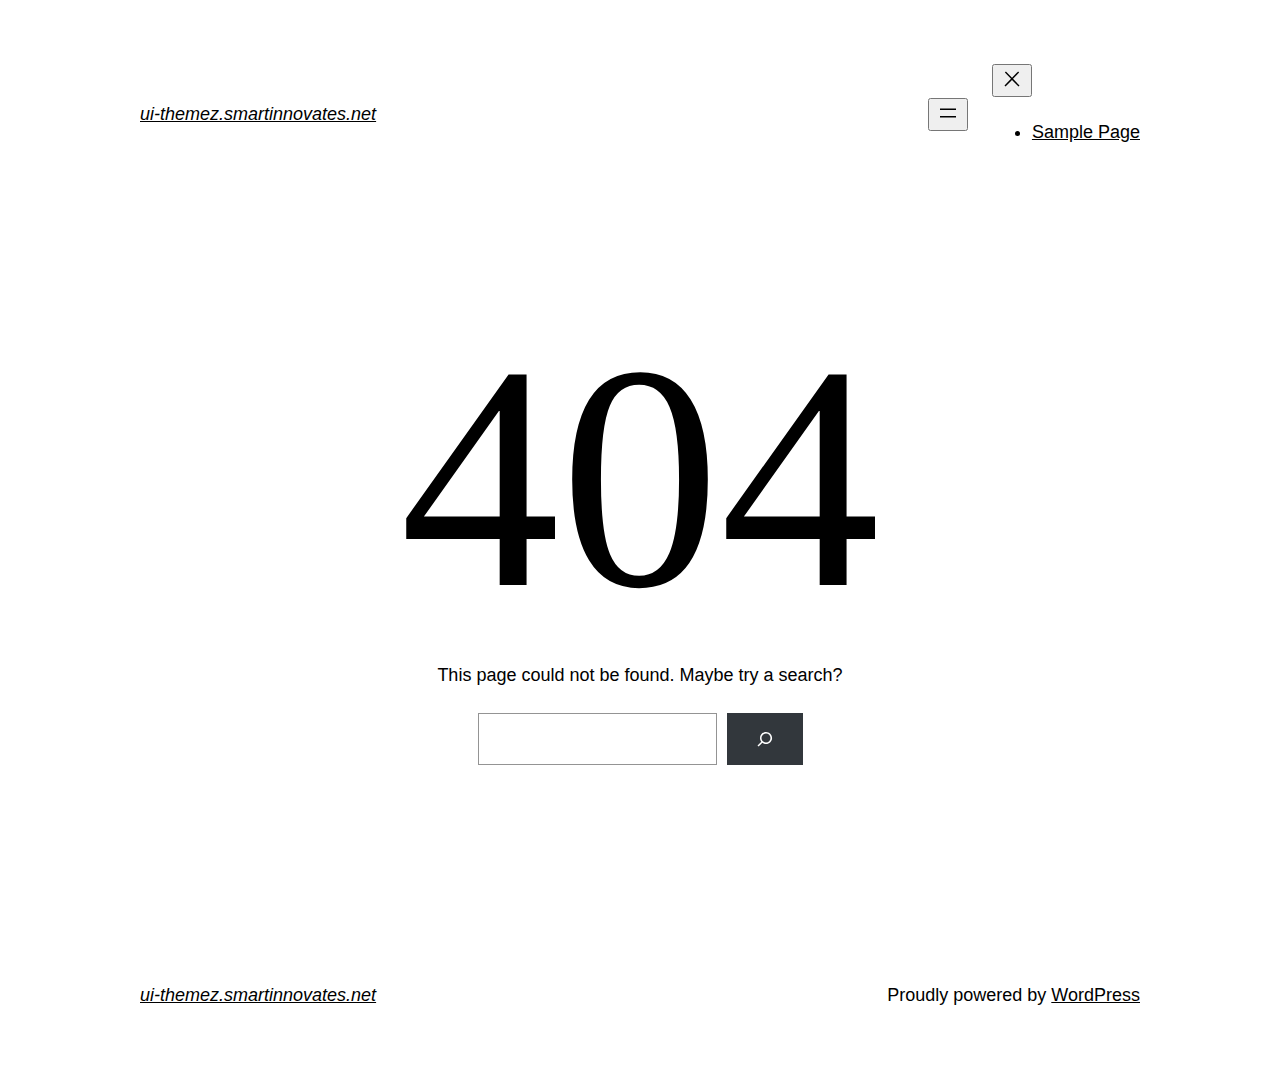
<file: fonts/fa-regular-400.html>
<!DOCTYPE html>
<html lang="en-US">
<head>
	<meta charset="UTF-8" />
	<meta name="viewport" content="width=device-width, initial-scale=1" />
<meta name='robots' content='max-image-preview:large' />
<title>Page not found &#8211; ui-themez.smartinnovates.net</title>
<link rel="alternate" type="application/rss+xml" title="ui-themez.smartinnovates.net &raquo; Feed" href="https://ui-themez.smartinnovates.net/index.php/feed/" />
<link rel="alternate" type="application/rss+xml" title="ui-themez.smartinnovates.net &raquo; Comments Feed" href="https://ui-themez.smartinnovates.net/index.php/comments/feed/" />
<script>
window._wpemojiSettings = {"baseUrl":"https:\/\/s.w.org\/images\/core\/emoji\/14.0.0\/72x72\/","ext":".png","svgUrl":"https:\/\/s.w.org\/images\/core\/emoji\/14.0.0\/svg\/","svgExt":".svg","source":{"concatemoji":"https:\/\/ui-themez.smartinnovates.net\/wp-includes\/js\/wp-emoji-release.min.js?ver=6.3.1"}};
/*! This file is auto-generated */
!function(i,n){var o,s,e;function c(e){try{var t={supportTests:e,timestamp:(new Date).valueOf()};sessionStorage.setItem(o,JSON.stringify(t))}catch(e){}}function p(e,t,n){e.clearRect(0,0,e.canvas.width,e.canvas.height),e.fillText(t,0,0);var t=new Uint32Array(e.getImageData(0,0,e.canvas.width,e.canvas.height).data),r=(e.clearRect(0,0,e.canvas.width,e.canvas.height),e.fillText(n,0,0),new Uint32Array(e.getImageData(0,0,e.canvas.width,e.canvas.height).data));return t.every(function(e,t){return e===r[t]})}function u(e,t,n){switch(t){case"flag":return n(e,"\ud83c\udff3\ufe0f\u200d\u26a7\ufe0f","\ud83c\udff3\ufe0f\u200b\u26a7\ufe0f")?!1:!n(e,"\ud83c\uddfa\ud83c\uddf3","\ud83c\uddfa\u200b\ud83c\uddf3")&&!n(e,"\ud83c\udff4\udb40\udc67\udb40\udc62\udb40\udc65\udb40\udc6e\udb40\udc67\udb40\udc7f","\ud83c\udff4\u200b\udb40\udc67\u200b\udb40\udc62\u200b\udb40\udc65\u200b\udb40\udc6e\u200b\udb40\udc67\u200b\udb40\udc7f");case"emoji":return!n(e,"\ud83e\udef1\ud83c\udffb\u200d\ud83e\udef2\ud83c\udfff","\ud83e\udef1\ud83c\udffb\u200b\ud83e\udef2\ud83c\udfff")}return!1}function f(e,t,n){var r="undefined"!=typeof WorkerGlobalScope&&self instanceof WorkerGlobalScope?new OffscreenCanvas(300,150):i.createElement("canvas"),a=r.getContext("2d",{willReadFrequently:!0}),o=(a.textBaseline="top",a.font="600 32px Arial",{});return e.forEach(function(e){o[e]=t(a,e,n)}),o}function t(e){var t=i.createElement("script");t.src=e,t.defer=!0,i.head.appendChild(t)}"undefined"!=typeof Promise&&(o="wpEmojiSettingsSupports",s=["flag","emoji"],n.supports={everything:!0,everythingExceptFlag:!0},e=new Promise(function(e){i.addEventListener("DOMContentLoaded",e,{once:!0})}),new Promise(function(t){var n=function(){try{var e=JSON.parse(sessionStorage.getItem(o));if("object"==typeof e&&"number"==typeof e.timestamp&&(new Date).valueOf()<e.timestamp+604800&&"object"==typeof e.supportTests)return e.supportTests}catch(e){}return null}();if(!n){if("undefined"!=typeof Worker&&"undefined"!=typeof OffscreenCanvas&&"undefined"!=typeof URL&&URL.createObjectURL&&"undefined"!=typeof Blob)try{var e="postMessage("+f.toString()+"("+[JSON.stringify(s),u.toString(),p.toString()].join(",")+"));",r=new Blob([e],{type:"text/javascript"}),a=new Worker(URL.createObjectURL(r),{name:"wpTestEmojiSupports"});return void(a.onmessage=function(e){c(n=e.data),a.terminate(),t(n)})}catch(e){}c(n=f(s,u,p))}t(n)}).then(function(e){for(var t in e)n.supports[t]=e[t],n.supports.everything=n.supports.everything&&n.supports[t],"flag"!==t&&(n.supports.everythingExceptFlag=n.supports.everythingExceptFlag&&n.supports[t]);n.supports.everythingExceptFlag=n.supports.everythingExceptFlag&&!n.supports.flag,n.DOMReady=!1,n.readyCallback=function(){n.DOMReady=!0}}).then(function(){return e}).then(function(){var e;n.supports.everything||(n.readyCallback(),(e=n.source||{}).concatemoji?t(e.concatemoji):e.wpemoji&&e.twemoji&&(t(e.twemoji),t(e.wpemoji)))}))}((window,document),window._wpemojiSettings);
</script>
<style>
img.wp-smiley,
img.emoji {
	display: inline !important;
	border: none !important;
	box-shadow: none !important;
	height: 1em !important;
	width: 1em !important;
	margin: 0 0.07em !important;
	vertical-align: -0.1em !important;
	background: none !important;
	padding: 0 !important;
}
</style>
	<style id='wp-block-site-logo-inline-css'>
.wp-block-site-logo{box-sizing:border-box;line-height:0}.wp-block-site-logo a{display:inline-block}.wp-block-site-logo.is-default-size img{height:auto;width:120px}.wp-block-site-logo img{height:auto;max-width:100%}.wp-block-site-logo a,.wp-block-site-logo img{border-radius:inherit}.wp-block-site-logo.aligncenter{margin-left:auto;margin-right:auto;text-align:center}.wp-block-site-logo.is-style-rounded{border-radius:9999px}
</style>
<style id='wp-block-site-title-inline-css'>
.wp-block-site-title a{color:inherit}
.wp-block-site-title{font-family: var(--wp--preset--font-family--system-font);font-size: var(--wp--preset--font-size--medium);font-style: italic;font-weight: normal;line-height: var(--wp--custom--typography--line-height--normal);}
</style>
<style id='wp-block-group-inline-css'>
.wp-block-group{box-sizing:border-box}
</style>
<style id='wp-block-group-theme-inline-css'>
:where(.wp-block-group.has-background){padding:1.25em 2.375em}
</style>
<style id='wp-block-page-list-inline-css'>
.wp-block-navigation .wp-block-page-list{align-items:var(--navigation-layout-align,initial);background-color:inherit;display:flex;flex-direction:var(--navigation-layout-direction,initial);flex-wrap:var(--navigation-layout-wrap,wrap);justify-content:var(--navigation-layout-justify,initial)}.wp-block-navigation .wp-block-navigation-item{background-color:inherit}
</style>
<link rel='stylesheet' id='wp-block-navigation-css' href='https://ui-themez.smartinnovates.net/wp-includes/blocks/navigation/style.min.css?ver=6.3.1' media='all' />
<style id='wp-block-navigation-inline-css'>
.wp-block-navigation a:where(:not(.wp-element-button)){color: inherit;}
</style>
<style id='wp-block-template-part-theme-inline-css'>
.wp-block-template-part.has-background{margin-bottom:0;margin-top:0;padding:1.25em 2.375em}
</style>
<style id='wp-block-heading-inline-css'>
h1.has-background,h2.has-background,h3.has-background,h4.has-background,h5.has-background,h6.has-background{padding:1.25em 2.375em}
</style>
<style id='wp-block-paragraph-inline-css'>
.is-small-text{font-size:.875em}.is-regular-text{font-size:1em}.is-large-text{font-size:2.25em}.is-larger-text{font-size:3em}.has-drop-cap:not(:focus):first-letter{float:left;font-size:8.4em;font-style:normal;font-weight:100;line-height:.68;margin:.05em .1em 0 0;text-transform:uppercase}body.rtl .has-drop-cap:not(:focus):first-letter{float:none;margin-left:.1em}p.has-drop-cap.has-background{overflow:hidden}p.has-background{padding:1.25em 2.375em}:where(p.has-text-color:not(.has-link-color)) a{color:inherit}
</style>
<style id='wp-block-search-inline-css'>
.wp-block-search__button{margin-left:10px;word-break:normal}.wp-block-search__button.has-icon{line-height:0}.wp-block-search__button svg{fill:currentColor;min-height:24px;min-width:24px;vertical-align:text-bottom}:where(.wp-block-search__button){border:1px solid #ccc;padding:6px 10px}.wp-block-search__inside-wrapper{display:flex;flex:auto;flex-wrap:nowrap;max-width:100%}.wp-block-search__label{width:100%}.wp-block-search__input{-webkit-appearance:initial;appearance:none;border:1px solid #949494;flex-grow:1;margin-left:0;margin-right:0;min-width:3rem;padding:8px;text-decoration:unset!important}.wp-block-search.wp-block-search__button-only .wp-block-search__button{margin-left:0}:where(.wp-block-search__button-inside .wp-block-search__inside-wrapper){border:1px solid #949494;box-sizing:border-box;padding:4px}:where(.wp-block-search__button-inside .wp-block-search__inside-wrapper) .wp-block-search__input{border:none;border-radius:0;padding:0 4px}:where(.wp-block-search__button-inside .wp-block-search__inside-wrapper) .wp-block-search__input:focus{outline:none}:where(.wp-block-search__button-inside .wp-block-search__inside-wrapper) :where(.wp-block-search__button){padding:4px 8px}.wp-block-search.aligncenter .wp-block-search__inside-wrapper{margin:auto}.wp-block-search__button-behavior-expand .wp-block-search__inside-wrapper{min-width:0!important;transition-property:width}.wp-block-search__button-behavior-expand .wp-block-search__input{flex-basis:100%;transition-duration:.3s}.wp-block-search__button-behavior-expand.wp-block-search__searchfield-hidden,.wp-block-search__button-behavior-expand.wp-block-search__searchfield-hidden .wp-block-search__inside-wrapper{overflow:hidden}.wp-block-search__button-behavior-expand.wp-block-search__searchfield-hidden .wp-block-search__input{border-left-width:0!important;border-right-width:0!important;flex-basis:0;flex-grow:0;margin:0;min-width:0!important;padding-left:0!important;padding-right:0!important;width:0!important}.wp-block[data-align=right] .wp-block-search__button-behavior-expand .wp-block-search__inside-wrapper{float:right}
</style>
<style id='wp-block-search-theme-inline-css'>
.wp-block-search .wp-block-search__label{font-weight:700}.wp-block-search__button{border:1px solid #ccc;padding:.375em .625em}
</style>
<style id='wp-block-library-inline-css'>
:root{--wp-admin-theme-color:#007cba;--wp-admin-theme-color--rgb:0,124,186;--wp-admin-theme-color-darker-10:#006ba1;--wp-admin-theme-color-darker-10--rgb:0,107,161;--wp-admin-theme-color-darker-20:#005a87;--wp-admin-theme-color-darker-20--rgb:0,90,135;--wp-admin-border-width-focus:2px;--wp-block-synced-color:#7a00df;--wp-block-synced-color--rgb:122,0,223}@media (min-resolution:192dpi){:root{--wp-admin-border-width-focus:1.5px}}.wp-element-button{cursor:pointer}:root{--wp--preset--font-size--normal:16px;--wp--preset--font-size--huge:42px}:root .has-very-light-gray-background-color{background-color:#eee}:root .has-very-dark-gray-background-color{background-color:#313131}:root .has-very-light-gray-color{color:#eee}:root .has-very-dark-gray-color{color:#313131}:root .has-vivid-green-cyan-to-vivid-cyan-blue-gradient-background{background:linear-gradient(135deg,#00d084,#0693e3)}:root .has-purple-crush-gradient-background{background:linear-gradient(135deg,#34e2e4,#4721fb 50%,#ab1dfe)}:root .has-hazy-dawn-gradient-background{background:linear-gradient(135deg,#faaca8,#dad0ec)}:root .has-subdued-olive-gradient-background{background:linear-gradient(135deg,#fafae1,#67a671)}:root .has-atomic-cream-gradient-background{background:linear-gradient(135deg,#fdd79a,#004a59)}:root .has-nightshade-gradient-background{background:linear-gradient(135deg,#330968,#31cdcf)}:root .has-midnight-gradient-background{background:linear-gradient(135deg,#020381,#2874fc)}.has-regular-font-size{font-size:1em}.has-larger-font-size{font-size:2.625em}.has-normal-font-size{font-size:var(--wp--preset--font-size--normal)}.has-huge-font-size{font-size:var(--wp--preset--font-size--huge)}.has-text-align-center{text-align:center}.has-text-align-left{text-align:left}.has-text-align-right{text-align:right}#end-resizable-editor-section{display:none}.aligncenter{clear:both}.items-justified-left{justify-content:flex-start}.items-justified-center{justify-content:center}.items-justified-right{justify-content:flex-end}.items-justified-space-between{justify-content:space-between}.screen-reader-text{clip:rect(1px,1px,1px,1px);word-wrap:normal!important;border:0;-webkit-clip-path:inset(50%);clip-path:inset(50%);height:1px;margin:-1px;overflow:hidden;padding:0;position:absolute;width:1px}.screen-reader-text:focus{clip:auto!important;background-color:#ddd;-webkit-clip-path:none;clip-path:none;color:#444;display:block;font-size:1em;height:auto;left:5px;line-height:normal;padding:15px 23px 14px;text-decoration:none;top:5px;width:auto;z-index:100000}html :where(.has-border-color){border-style:solid}html :where([style*=border-top-color]){border-top-style:solid}html :where([style*=border-right-color]){border-right-style:solid}html :where([style*=border-bottom-color]){border-bottom-style:solid}html :where([style*=border-left-color]){border-left-style:solid}html :where([style*=border-width]){border-style:solid}html :where([style*=border-top-width]){border-top-style:solid}html :where([style*=border-right-width]){border-right-style:solid}html :where([style*=border-bottom-width]){border-bottom-style:solid}html :where([style*=border-left-width]){border-left-style:solid}html :where(img[class*=wp-image-]){height:auto;max-width:100%}:where(figure){margin:0 0 1em}html :where(.is-position-sticky){--wp-admin--admin-bar--position-offset:var(--wp-admin--admin-bar--height,0px)}@media screen and (max-width:600px){html :where(.is-position-sticky){--wp-admin--admin-bar--position-offset:0px}}
</style>
<style id='global-styles-inline-css'>
body{--wp--preset--color--black: #000000;--wp--preset--color--cyan-bluish-gray: #abb8c3;--wp--preset--color--white: #ffffff;--wp--preset--color--pale-pink: #f78da7;--wp--preset--color--vivid-red: #cf2e2e;--wp--preset--color--luminous-vivid-orange: #ff6900;--wp--preset--color--luminous-vivid-amber: #fcb900;--wp--preset--color--light-green-cyan: #7bdcb5;--wp--preset--color--vivid-green-cyan: #00d084;--wp--preset--color--pale-cyan-blue: #8ed1fc;--wp--preset--color--vivid-cyan-blue: #0693e3;--wp--preset--color--vivid-purple: #9b51e0;--wp--preset--color--foreground: #000000;--wp--preset--color--background: #ffffff;--wp--preset--color--primary: #1a4548;--wp--preset--color--secondary: #ffe2c7;--wp--preset--color--tertiary: #F6F6F6;--wp--preset--gradient--vivid-cyan-blue-to-vivid-purple: linear-gradient(135deg,rgba(6,147,227,1) 0%,rgb(155,81,224) 100%);--wp--preset--gradient--light-green-cyan-to-vivid-green-cyan: linear-gradient(135deg,rgb(122,220,180) 0%,rgb(0,208,130) 100%);--wp--preset--gradient--luminous-vivid-amber-to-luminous-vivid-orange: linear-gradient(135deg,rgba(252,185,0,1) 0%,rgba(255,105,0,1) 100%);--wp--preset--gradient--luminous-vivid-orange-to-vivid-red: linear-gradient(135deg,rgba(255,105,0,1) 0%,rgb(207,46,46) 100%);--wp--preset--gradient--very-light-gray-to-cyan-bluish-gray: linear-gradient(135deg,rgb(238,238,238) 0%,rgb(169,184,195) 100%);--wp--preset--gradient--cool-to-warm-spectrum: linear-gradient(135deg,rgb(74,234,220) 0%,rgb(151,120,209) 20%,rgb(207,42,186) 40%,rgb(238,44,130) 60%,rgb(251,105,98) 80%,rgb(254,248,76) 100%);--wp--preset--gradient--blush-light-purple: linear-gradient(135deg,rgb(255,206,236) 0%,rgb(152,150,240) 100%);--wp--preset--gradient--blush-bordeaux: linear-gradient(135deg,rgb(254,205,165) 0%,rgb(254,45,45) 50%,rgb(107,0,62) 100%);--wp--preset--gradient--luminous-dusk: linear-gradient(135deg,rgb(255,203,112) 0%,rgb(199,81,192) 50%,rgb(65,88,208) 100%);--wp--preset--gradient--pale-ocean: linear-gradient(135deg,rgb(255,245,203) 0%,rgb(182,227,212) 50%,rgb(51,167,181) 100%);--wp--preset--gradient--electric-grass: linear-gradient(135deg,rgb(202,248,128) 0%,rgb(113,206,126) 100%);--wp--preset--gradient--midnight: linear-gradient(135deg,rgb(2,3,129) 0%,rgb(40,116,252) 100%);--wp--preset--gradient--vertical-secondary-to-tertiary: linear-gradient(to bottom,var(--wp--preset--color--secondary) 0%,var(--wp--preset--color--tertiary) 100%);--wp--preset--gradient--vertical-secondary-to-background: linear-gradient(to bottom,var(--wp--preset--color--secondary) 0%,var(--wp--preset--color--background) 100%);--wp--preset--gradient--vertical-tertiary-to-background: linear-gradient(to bottom,var(--wp--preset--color--tertiary) 0%,var(--wp--preset--color--background) 100%);--wp--preset--gradient--diagonal-primary-to-foreground: linear-gradient(to bottom right,var(--wp--preset--color--primary) 0%,var(--wp--preset--color--foreground) 100%);--wp--preset--gradient--diagonal-secondary-to-background: linear-gradient(to bottom right,var(--wp--preset--color--secondary) 50%,var(--wp--preset--color--background) 50%);--wp--preset--gradient--diagonal-background-to-secondary: linear-gradient(to bottom right,var(--wp--preset--color--background) 50%,var(--wp--preset--color--secondary) 50%);--wp--preset--gradient--diagonal-tertiary-to-background: linear-gradient(to bottom right,var(--wp--preset--color--tertiary) 50%,var(--wp--preset--color--background) 50%);--wp--preset--gradient--diagonal-background-to-tertiary: linear-gradient(to bottom right,var(--wp--preset--color--background) 50%,var(--wp--preset--color--tertiary) 50%);--wp--preset--font-size--small: 1rem;--wp--preset--font-size--medium: 1.125rem;--wp--preset--font-size--large: 1.75rem;--wp--preset--font-size--x-large: clamp(1.75rem, 3vw, 2.25rem);--wp--preset--font-family--system-font: -apple-system,BlinkMacSystemFont,"Segoe UI",Roboto,Oxygen-Sans,Ubuntu,Cantarell,"Helvetica Neue",sans-serif;--wp--preset--font-family--source-serif-pro: "Source Serif Pro", serif;--wp--preset--spacing--20: 0.44rem;--wp--preset--spacing--30: 0.67rem;--wp--preset--spacing--40: 1rem;--wp--preset--spacing--50: 1.5rem;--wp--preset--spacing--60: 2.25rem;--wp--preset--spacing--70: 3.38rem;--wp--preset--spacing--80: 5.06rem;--wp--preset--shadow--natural: 6px 6px 9px rgba(0, 0, 0, 0.2);--wp--preset--shadow--deep: 12px 12px 50px rgba(0, 0, 0, 0.4);--wp--preset--shadow--sharp: 6px 6px 0px rgba(0, 0, 0, 0.2);--wp--preset--shadow--outlined: 6px 6px 0px -3px rgba(255, 255, 255, 1), 6px 6px rgba(0, 0, 0, 1);--wp--preset--shadow--crisp: 6px 6px 0px rgba(0, 0, 0, 1);--wp--custom--spacing--small: max(1.25rem, 5vw);--wp--custom--spacing--medium: clamp(2rem, 8vw, calc(4 * var(--wp--style--block-gap)));--wp--custom--spacing--large: clamp(4rem, 10vw, 8rem);--wp--custom--spacing--outer: var(--wp--custom--spacing--small, 1.25rem);--wp--custom--typography--font-size--huge: clamp(2.25rem, 4vw, 2.75rem);--wp--custom--typography--font-size--gigantic: clamp(2.75rem, 6vw, 3.25rem);--wp--custom--typography--font-size--colossal: clamp(3.25rem, 8vw, 6.25rem);--wp--custom--typography--line-height--tiny: 1.15;--wp--custom--typography--line-height--small: 1.2;--wp--custom--typography--line-height--medium: 1.4;--wp--custom--typography--line-height--normal: 1.6;}body { margin: 0;--wp--style--global--content-size: 650px;--wp--style--global--wide-size: 1000px; }.wp-site-blocks > .alignleft { float: left; margin-right: 2em; }.wp-site-blocks > .alignright { float: right; margin-left: 2em; }.wp-site-blocks > .aligncenter { justify-content: center; margin-left: auto; margin-right: auto; }:where(.wp-site-blocks) > * { margin-block-start: 1.5rem; margin-block-end: 0; }:where(.wp-site-blocks) > :first-child:first-child { margin-block-start: 0; }:where(.wp-site-blocks) > :last-child:last-child { margin-block-end: 0; }body { --wp--style--block-gap: 1.5rem; }:where(body .is-layout-flow)  > :first-child:first-child{margin-block-start: 0;}:where(body .is-layout-flow)  > :last-child:last-child{margin-block-end: 0;}:where(body .is-layout-flow)  > *{margin-block-start: 1.5rem;margin-block-end: 0;}:where(body .is-layout-constrained)  > :first-child:first-child{margin-block-start: 0;}:where(body .is-layout-constrained)  > :last-child:last-child{margin-block-end: 0;}:where(body .is-layout-constrained)  > *{margin-block-start: 1.5rem;margin-block-end: 0;}:where(body .is-layout-flex) {gap: 1.5rem;}:where(body .is-layout-grid) {gap: 1.5rem;}body .is-layout-flow > .alignleft{float: left;margin-inline-start: 0;margin-inline-end: 2em;}body .is-layout-flow > .alignright{float: right;margin-inline-start: 2em;margin-inline-end: 0;}body .is-layout-flow > .aligncenter{margin-left: auto !important;margin-right: auto !important;}body .is-layout-constrained > .alignleft{float: left;margin-inline-start: 0;margin-inline-end: 2em;}body .is-layout-constrained > .alignright{float: right;margin-inline-start: 2em;margin-inline-end: 0;}body .is-layout-constrained > .aligncenter{margin-left: auto !important;margin-right: auto !important;}body .is-layout-constrained > :where(:not(.alignleft):not(.alignright):not(.alignfull)){max-width: var(--wp--style--global--content-size);margin-left: auto !important;margin-right: auto !important;}body .is-layout-constrained > .alignwide{max-width: var(--wp--style--global--wide-size);}body .is-layout-flex{display: flex;}body .is-layout-flex{flex-wrap: wrap;align-items: center;}body .is-layout-flex > *{margin: 0;}body .is-layout-grid{display: grid;}body .is-layout-grid > *{margin: 0;}body{background-color: var(--wp--preset--color--background);color: var(--wp--preset--color--foreground);font-family: var(--wp--preset--font-family--system-font);font-size: var(--wp--preset--font-size--medium);line-height: var(--wp--custom--typography--line-height--normal);padding-top: 0px;padding-right: 0px;padding-bottom: 0px;padding-left: 0px;}a:where(:not(.wp-element-button)){color: var(--wp--preset--color--foreground);text-decoration: underline;}h1{font-family: var(--wp--preset--font-family--source-serif-pro);font-size: var(--wp--custom--typography--font-size--colossal);font-weight: 300;line-height: var(--wp--custom--typography--line-height--tiny);}h2{font-family: var(--wp--preset--font-family--source-serif-pro);font-size: var(--wp--custom--typography--font-size--gigantic);font-weight: 300;line-height: var(--wp--custom--typography--line-height--small);}h3{font-family: var(--wp--preset--font-family--source-serif-pro);font-size: var(--wp--custom--typography--font-size--huge);font-weight: 300;line-height: var(--wp--custom--typography--line-height--tiny);}h4{font-family: var(--wp--preset--font-family--source-serif-pro);font-size: var(--wp--preset--font-size--x-large);font-weight: 300;line-height: var(--wp--custom--typography--line-height--tiny);}h5{font-family: var(--wp--preset--font-family--system-font);font-size: var(--wp--preset--font-size--medium);font-weight: 700;line-height: var(--wp--custom--typography--line-height--normal);text-transform: uppercase;}h6{font-family: var(--wp--preset--font-family--system-font);font-size: var(--wp--preset--font-size--medium);font-weight: 400;line-height: var(--wp--custom--typography--line-height--normal);text-transform: uppercase;}.wp-element-button, .wp-block-button__link{background-color: #32373c;border-width: 0;color: #fff;font-family: inherit;font-size: inherit;line-height: inherit;padding: calc(0.667em + 2px) calc(1.333em + 2px);text-decoration: none;}.has-black-color{color: var(--wp--preset--color--black) !important;}.has-cyan-bluish-gray-color{color: var(--wp--preset--color--cyan-bluish-gray) !important;}.has-white-color{color: var(--wp--preset--color--white) !important;}.has-pale-pink-color{color: var(--wp--preset--color--pale-pink) !important;}.has-vivid-red-color{color: var(--wp--preset--color--vivid-red) !important;}.has-luminous-vivid-orange-color{color: var(--wp--preset--color--luminous-vivid-orange) !important;}.has-luminous-vivid-amber-color{color: var(--wp--preset--color--luminous-vivid-amber) !important;}.has-light-green-cyan-color{color: var(--wp--preset--color--light-green-cyan) !important;}.has-vivid-green-cyan-color{color: var(--wp--preset--color--vivid-green-cyan) !important;}.has-pale-cyan-blue-color{color: var(--wp--preset--color--pale-cyan-blue) !important;}.has-vivid-cyan-blue-color{color: var(--wp--preset--color--vivid-cyan-blue) !important;}.has-vivid-purple-color{color: var(--wp--preset--color--vivid-purple) !important;}.has-foreground-color{color: var(--wp--preset--color--foreground) !important;}.has-background-color{color: var(--wp--preset--color--background) !important;}.has-primary-color{color: var(--wp--preset--color--primary) !important;}.has-secondary-color{color: var(--wp--preset--color--secondary) !important;}.has-tertiary-color{color: var(--wp--preset--color--tertiary) !important;}.has-black-background-color{background-color: var(--wp--preset--color--black) !important;}.has-cyan-bluish-gray-background-color{background-color: var(--wp--preset--color--cyan-bluish-gray) !important;}.has-white-background-color{background-color: var(--wp--preset--color--white) !important;}.has-pale-pink-background-color{background-color: var(--wp--preset--color--pale-pink) !important;}.has-vivid-red-background-color{background-color: var(--wp--preset--color--vivid-red) !important;}.has-luminous-vivid-orange-background-color{background-color: var(--wp--preset--color--luminous-vivid-orange) !important;}.has-luminous-vivid-amber-background-color{background-color: var(--wp--preset--color--luminous-vivid-amber) !important;}.has-light-green-cyan-background-color{background-color: var(--wp--preset--color--light-green-cyan) !important;}.has-vivid-green-cyan-background-color{background-color: var(--wp--preset--color--vivid-green-cyan) !important;}.has-pale-cyan-blue-background-color{background-color: var(--wp--preset--color--pale-cyan-blue) !important;}.has-vivid-cyan-blue-background-color{background-color: var(--wp--preset--color--vivid-cyan-blue) !important;}.has-vivid-purple-background-color{background-color: var(--wp--preset--color--vivid-purple) !important;}.has-foreground-background-color{background-color: var(--wp--preset--color--foreground) !important;}.has-background-background-color{background-color: var(--wp--preset--color--background) !important;}.has-primary-background-color{background-color: var(--wp--preset--color--primary) !important;}.has-secondary-background-color{background-color: var(--wp--preset--color--secondary) !important;}.has-tertiary-background-color{background-color: var(--wp--preset--color--tertiary) !important;}.has-black-border-color{border-color: var(--wp--preset--color--black) !important;}.has-cyan-bluish-gray-border-color{border-color: var(--wp--preset--color--cyan-bluish-gray) !important;}.has-white-border-color{border-color: var(--wp--preset--color--white) !important;}.has-pale-pink-border-color{border-color: var(--wp--preset--color--pale-pink) !important;}.has-vivid-red-border-color{border-color: var(--wp--preset--color--vivid-red) !important;}.has-luminous-vivid-orange-border-color{border-color: var(--wp--preset--color--luminous-vivid-orange) !important;}.has-luminous-vivid-amber-border-color{border-color: var(--wp--preset--color--luminous-vivid-amber) !important;}.has-light-green-cyan-border-color{border-color: var(--wp--preset--color--light-green-cyan) !important;}.has-vivid-green-cyan-border-color{border-color: var(--wp--preset--color--vivid-green-cyan) !important;}.has-pale-cyan-blue-border-color{border-color: var(--wp--preset--color--pale-cyan-blue) !important;}.has-vivid-cyan-blue-border-color{border-color: var(--wp--preset--color--vivid-cyan-blue) !important;}.has-vivid-purple-border-color{border-color: var(--wp--preset--color--vivid-purple) !important;}.has-foreground-border-color{border-color: var(--wp--preset--color--foreground) !important;}.has-background-border-color{border-color: var(--wp--preset--color--background) !important;}.has-primary-border-color{border-color: var(--wp--preset--color--primary) !important;}.has-secondary-border-color{border-color: var(--wp--preset--color--secondary) !important;}.has-tertiary-border-color{border-color: var(--wp--preset--color--tertiary) !important;}.has-vivid-cyan-blue-to-vivid-purple-gradient-background{background: var(--wp--preset--gradient--vivid-cyan-blue-to-vivid-purple) !important;}.has-light-green-cyan-to-vivid-green-cyan-gradient-background{background: var(--wp--preset--gradient--light-green-cyan-to-vivid-green-cyan) !important;}.has-luminous-vivid-amber-to-luminous-vivid-orange-gradient-background{background: var(--wp--preset--gradient--luminous-vivid-amber-to-luminous-vivid-orange) !important;}.has-luminous-vivid-orange-to-vivid-red-gradient-background{background: var(--wp--preset--gradient--luminous-vivid-orange-to-vivid-red) !important;}.has-very-light-gray-to-cyan-bluish-gray-gradient-background{background: var(--wp--preset--gradient--very-light-gray-to-cyan-bluish-gray) !important;}.has-cool-to-warm-spectrum-gradient-background{background: var(--wp--preset--gradient--cool-to-warm-spectrum) !important;}.has-blush-light-purple-gradient-background{background: var(--wp--preset--gradient--blush-light-purple) !important;}.has-blush-bordeaux-gradient-background{background: var(--wp--preset--gradient--blush-bordeaux) !important;}.has-luminous-dusk-gradient-background{background: var(--wp--preset--gradient--luminous-dusk) !important;}.has-pale-ocean-gradient-background{background: var(--wp--preset--gradient--pale-ocean) !important;}.has-electric-grass-gradient-background{background: var(--wp--preset--gradient--electric-grass) !important;}.has-midnight-gradient-background{background: var(--wp--preset--gradient--midnight) !important;}.has-vertical-secondary-to-tertiary-gradient-background{background: var(--wp--preset--gradient--vertical-secondary-to-tertiary) !important;}.has-vertical-secondary-to-background-gradient-background{background: var(--wp--preset--gradient--vertical-secondary-to-background) !important;}.has-vertical-tertiary-to-background-gradient-background{background: var(--wp--preset--gradient--vertical-tertiary-to-background) !important;}.has-diagonal-primary-to-foreground-gradient-background{background: var(--wp--preset--gradient--diagonal-primary-to-foreground) !important;}.has-diagonal-secondary-to-background-gradient-background{background: var(--wp--preset--gradient--diagonal-secondary-to-background) !important;}.has-diagonal-background-to-secondary-gradient-background{background: var(--wp--preset--gradient--diagonal-background-to-secondary) !important;}.has-diagonal-tertiary-to-background-gradient-background{background: var(--wp--preset--gradient--diagonal-tertiary-to-background) !important;}.has-diagonal-background-to-tertiary-gradient-background{background: var(--wp--preset--gradient--diagonal-background-to-tertiary) !important;}.has-small-font-size{font-size: var(--wp--preset--font-size--small) !important;}.has-medium-font-size{font-size: var(--wp--preset--font-size--medium) !important;}.has-large-font-size{font-size: var(--wp--preset--font-size--large) !important;}.has-x-large-font-size{font-size: var(--wp--preset--font-size--x-large) !important;}.has-system-font-font-family{font-family: var(--wp--preset--font-family--system-font) !important;}.has-source-serif-pro-font-family{font-family: var(--wp--preset--font-family--source-serif-pro) !important;}
</style>
<style id='core-block-supports-inline-css'>
.wp-container-3.wp-container-3{justify-content:flex-end;}.wp-container-4.wp-container-4,.wp-container-9.wp-container-9{justify-content:space-between;}
</style>
<style id='wp-webfonts-inline-css'>
@font-face{font-family:"Source Serif Pro";font-style:normal;font-weight:200 900;font-display:fallback;src:url('https://ui-themez.smartinnovates.net/wp-content/themes/twentytwentytwo/assets/fonts/source-serif-pro/SourceSerif4Variable-Roman.ttf.woff2') format('woff2');font-stretch:normal;}@font-face{font-family:"Source Serif Pro";font-style:italic;font-weight:200 900;font-display:fallback;src:url('https://ui-themez.smartinnovates.net/wp-content/themes/twentytwentytwo/assets/fonts/source-serif-pro/SourceSerif4Variable-Italic.ttf.woff2') format('woff2');font-stretch:normal;}
</style>
<link rel='stylesheet' id='twentytwentytwo-style-css' href='https://ui-themez.smartinnovates.net/wp-content/themes/twentytwentytwo/style.css?ver=1.2' media='all' />
<script src='https://ui-themez.smartinnovates.net/wp-includes/blocks/navigation/view.min.js?ver=886680af40b7521d60fc' id='wp-block-navigation-view-js'></script>
<script src='https://ui-themez.smartinnovates.net/wp-includes/blocks/navigation/view-modal.min.js?ver=b478fa3cd1475dec97d3' id='wp-block-navigation-view-2-js'></script>
<link rel="https://api.w.org/" href="https://ui-themez.smartinnovates.net/index.php/wp-json/" /><link rel="EditURI" type="application/rsd+xml" title="RSD" href="https://ui-themez.smartinnovates.net/xmlrpc.php?rsd" />
<meta name="generator" content="WordPress 6.3.1" />
</head>

<body class="error404 wp-embed-responsive">

<div class="wp-site-blocks"><header class="wp-block-template-part">
<div class="wp-block-group is-layout-constrained wp-block-group-is-layout-constrained">
<div class="wp-block-group alignwide is-content-justification-space-between is-layout-flex wp-container-4 wp-block-group-is-layout-flex" style="padding-top:var(--wp--custom--spacing--small, 1.25rem);padding-bottom:var(--wp--custom--spacing--large, 8rem)">
<div class="wp-block-group is-layout-flex wp-block-group-is-layout-flex">

<h1 class="wp-block-site-title"><a href="https://ui-themez.smartinnovates.net" target="_self" rel="home">ui-themez.smartinnovates.net</a></h1></div>


<nav class="is-responsive items-justified-right wp-block-navigation is-content-justification-right is-layout-flex wp-container-3 wp-block-navigation-is-layout-flex" aria-label="" ><button aria-haspopup="true" aria-label="Open menu" class="wp-block-navigation__responsive-container-open " data-micromodal-trigger="modal-2" ><svg width="24" height="24" xmlns="http://www.w3.org/2000/svg" viewBox="0 0 24 24" aria-hidden="true" focusable="false"><rect x="4" y="7.5" width="16" height="1.5" /><rect x="4" y="15" width="16" height="1.5" /></svg></button>
			<div class="wp-block-navigation__responsive-container  " style="" id="modal-2" >
				<div class="wp-block-navigation__responsive-close" tabindex="-1" data-micromodal-close>
					<div class="wp-block-navigation__responsive-dialog" aria-label="Menu" >
							<button aria-label="Close menu" data-micromodal-close class="wp-block-navigation__responsive-container-close" ><svg xmlns="http://www.w3.org/2000/svg" viewBox="0 0 24 24" width="24" height="24" aria-hidden="true" focusable="false"><path d="M13 11.8l6.1-6.3-1-1-6.1 6.2-6.1-6.2-1 1 6.1 6.3-6.5 6.7 1 1 6.5-6.6 6.5 6.6 1-1z"></path></svg></button>
						<div class="wp-block-navigation__responsive-container-content" id="modal-2-content">
							<ul class="wp-block-page-list"><li class="wp-block-pages-list__item wp-block-navigation-item open-on-hover-click"><a class="wp-block-pages-list__item__link wp-block-navigation-item__content" href="https://ui-themez.smartinnovates.net/index.php/sample-page/">Sample Page</a></li></ul>
						</div>
					</div>
				</div>
			</div></nav></div>
</div>
</header>


<main class="wp-block-group is-layout-flow wp-block-group-is-layout-flow">
<div class="wp-block-group is-layout-constrained wp-block-group-is-layout-constrained">

					<h2 class="has-text-align-center wp-block-heading" style="font-size:clamp(4rem, 40vw, 20rem);font-weight:200;line-height:1">404</h2>
					
					
					<p class="has-text-align-center">This page could not be found. Maybe try a search?</p>
					
					<form role="search" method="get" action="https://ui-themez.smartinnovates.net/" class="wp-block-search__button-outside wp-block-search__icon-button aligncenter wp-block-search"><label class="wp-block-search__label screen-reader-text" for="wp-block-search__input-6" >Search</label><div class="wp-block-search__inside-wrapper "  style="width: 50%"><input class="wp-block-search__input" id="wp-block-search__input-6" placeholder="" value="" type="search" name="s" required /><button aria-label="Search" class="wp-block-search__button has-icon wp-element-button" type="submit" ><svg class="search-icon" viewBox="0 0 24 24" width="24" height="24">
					<path d="M13 5c-3.3 0-6 2.7-6 6 0 1.4.5 2.7 1.3 3.7l-3.8 3.8 1.1 1.1 3.8-3.8c1 .8 2.3 1.3 3.7 1.3 3.3 0 6-2.7 6-6S16.3 5 13 5zm0 10.5c-2.5 0-4.5-2-4.5-4.5s2-4.5 4.5-4.5 4.5 2 4.5 4.5-2 4.5-4.5 4.5z"></path>
				</svg></button></div></form>
</div>
</main>


<footer class="wp-block-template-part">
<div class="wp-block-group is-layout-constrained wp-block-group-is-layout-constrained" style="padding-top:var(--wp--custom--spacing--large, 8rem)">

					<div class="wp-block-group alignfull is-layout-constrained wp-block-group-is-layout-constrained">
					<div class="wp-block-group alignwide is-content-justification-space-between is-layout-flex wp-container-9 wp-block-group-is-layout-flex" style="padding-top:4rem;padding-bottom:4rem"><p class="wp-block-site-title"><a href="https://ui-themez.smartinnovates.net" target="_self" rel="home">ui-themez.smartinnovates.net</a></p>

					
					<p class="has-text-align-right">Proudly powered by <a href="https://wordpress.org" rel="nofollow">WordPress</a></p>
					</div>
					</div>
					
</div>

</footer>
</div>

		<style id="skip-link-styles">
		.skip-link.screen-reader-text {
			border: 0;
			clip: rect(1px,1px,1px,1px);
			clip-path: inset(50%);
			height: 1px;
			margin: -1px;
			overflow: hidden;
			padding: 0;
			position: absolute !important;
			width: 1px;
			word-wrap: normal !important;
		}

		.skip-link.screen-reader-text:focus {
			background-color: #eee;
			clip: auto !important;
			clip-path: none;
			color: #444;
			display: block;
			font-size: 1em;
			height: auto;
			left: 5px;
			line-height: normal;
			padding: 15px 23px 14px;
			text-decoration: none;
			top: 5px;
			width: auto;
			z-index: 100000;
		}
	</style>
		<script>
	( function() {
		var skipLinkTarget = document.querySelector( 'main' ),
			sibling,
			skipLinkTargetID,
			skipLink;

		// Early exit if a skip-link target can't be located.
		if ( ! skipLinkTarget ) {
			return;
		}

		/*
		 * Get the site wrapper.
		 * The skip-link will be injected in the beginning of it.
		 */
		sibling = document.querySelector( '.wp-site-blocks' );

		// Early exit if the root element was not found.
		if ( ! sibling ) {
			return;
		}

		// Get the skip-link target's ID, and generate one if it doesn't exist.
		skipLinkTargetID = skipLinkTarget.id;
		if ( ! skipLinkTargetID ) {
			skipLinkTargetID = 'wp--skip-link--target';
			skipLinkTarget.id = skipLinkTargetID;
		}

		// Create the skip link.
		skipLink = document.createElement( 'a' );
		skipLink.classList.add( 'skip-link', 'screen-reader-text' );
		skipLink.href = '#' + skipLinkTargetID;
		skipLink.innerHTML = 'Skip to content';

		// Inject the skip link.
		sibling.parentElement.insertBefore( skipLink, sibling );
	}() );
	</script>
	</body>
</html>

<!-- plugin=object-cache-pro client=phpredis metric#hits=1450 metric#misses=8 metric#hit-ratio=99.5 metric#bytes=165309 metric#prefetches=14 metric#store-reads=15 metric#store-writes=2 metric#store-hits=26 metric#store-misses=0 metric#sql-queries=3 metric#ms-total=237.16 metric#ms-cache=3.52 metric#ms-cache-avg=0.2198 metric#ms-cache-ratio=1.5 -->
</file>
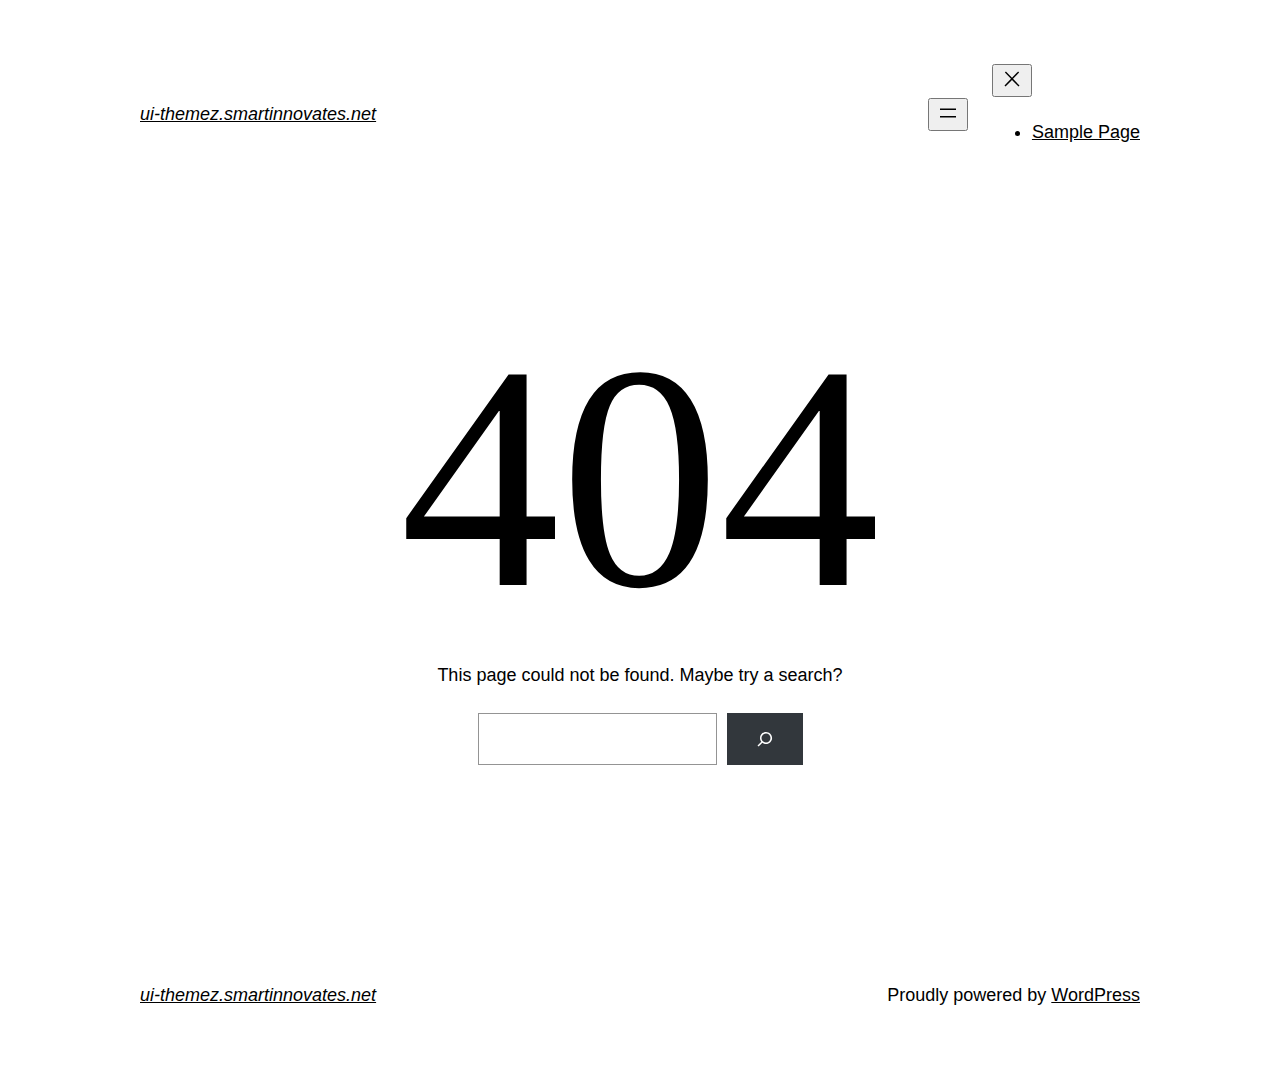
<file: fonts/fa-solid-900.html>
<!DOCTYPE html>
<html lang="en-US">
<head>
	<meta charset="UTF-8" />
	<meta name="viewport" content="width=device-width, initial-scale=1" />
<meta name='robots' content='max-image-preview:large' />
<title>Page not found &#8211; ui-themez.smartinnovates.net</title>
<link rel="alternate" type="application/rss+xml" title="ui-themez.smartinnovates.net &raquo; Feed" href="https://ui-themez.smartinnovates.net/index.php/feed/" />
<link rel="alternate" type="application/rss+xml" title="ui-themez.smartinnovates.net &raquo; Comments Feed" href="https://ui-themez.smartinnovates.net/index.php/comments/feed/" />
<script>
window._wpemojiSettings = {"baseUrl":"https:\/\/s.w.org\/images\/core\/emoji\/14.0.0\/72x72\/","ext":".png","svgUrl":"https:\/\/s.w.org\/images\/core\/emoji\/14.0.0\/svg\/","svgExt":".svg","source":{"concatemoji":"https:\/\/ui-themez.smartinnovates.net\/wp-includes\/js\/wp-emoji-release.min.js?ver=6.3.1"}};
/*! This file is auto-generated */
!function(i,n){var o,s,e;function c(e){try{var t={supportTests:e,timestamp:(new Date).valueOf()};sessionStorage.setItem(o,JSON.stringify(t))}catch(e){}}function p(e,t,n){e.clearRect(0,0,e.canvas.width,e.canvas.height),e.fillText(t,0,0);var t=new Uint32Array(e.getImageData(0,0,e.canvas.width,e.canvas.height).data),r=(e.clearRect(0,0,e.canvas.width,e.canvas.height),e.fillText(n,0,0),new Uint32Array(e.getImageData(0,0,e.canvas.width,e.canvas.height).data));return t.every(function(e,t){return e===r[t]})}function u(e,t,n){switch(t){case"flag":return n(e,"\ud83c\udff3\ufe0f\u200d\u26a7\ufe0f","\ud83c\udff3\ufe0f\u200b\u26a7\ufe0f")?!1:!n(e,"\ud83c\uddfa\ud83c\uddf3","\ud83c\uddfa\u200b\ud83c\uddf3")&&!n(e,"\ud83c\udff4\udb40\udc67\udb40\udc62\udb40\udc65\udb40\udc6e\udb40\udc67\udb40\udc7f","\ud83c\udff4\u200b\udb40\udc67\u200b\udb40\udc62\u200b\udb40\udc65\u200b\udb40\udc6e\u200b\udb40\udc67\u200b\udb40\udc7f");case"emoji":return!n(e,"\ud83e\udef1\ud83c\udffb\u200d\ud83e\udef2\ud83c\udfff","\ud83e\udef1\ud83c\udffb\u200b\ud83e\udef2\ud83c\udfff")}return!1}function f(e,t,n){var r="undefined"!=typeof WorkerGlobalScope&&self instanceof WorkerGlobalScope?new OffscreenCanvas(300,150):i.createElement("canvas"),a=r.getContext("2d",{willReadFrequently:!0}),o=(a.textBaseline="top",a.font="600 32px Arial",{});return e.forEach(function(e){o[e]=t(a,e,n)}),o}function t(e){var t=i.createElement("script");t.src=e,t.defer=!0,i.head.appendChild(t)}"undefined"!=typeof Promise&&(o="wpEmojiSettingsSupports",s=["flag","emoji"],n.supports={everything:!0,everythingExceptFlag:!0},e=new Promise(function(e){i.addEventListener("DOMContentLoaded",e,{once:!0})}),new Promise(function(t){var n=function(){try{var e=JSON.parse(sessionStorage.getItem(o));if("object"==typeof e&&"number"==typeof e.timestamp&&(new Date).valueOf()<e.timestamp+604800&&"object"==typeof e.supportTests)return e.supportTests}catch(e){}return null}();if(!n){if("undefined"!=typeof Worker&&"undefined"!=typeof OffscreenCanvas&&"undefined"!=typeof URL&&URL.createObjectURL&&"undefined"!=typeof Blob)try{var e="postMessage("+f.toString()+"("+[JSON.stringify(s),u.toString(),p.toString()].join(",")+"));",r=new Blob([e],{type:"text/javascript"}),a=new Worker(URL.createObjectURL(r),{name:"wpTestEmojiSupports"});return void(a.onmessage=function(e){c(n=e.data),a.terminate(),t(n)})}catch(e){}c(n=f(s,u,p))}t(n)}).then(function(e){for(var t in e)n.supports[t]=e[t],n.supports.everything=n.supports.everything&&n.supports[t],"flag"!==t&&(n.supports.everythingExceptFlag=n.supports.everythingExceptFlag&&n.supports[t]);n.supports.everythingExceptFlag=n.supports.everythingExceptFlag&&!n.supports.flag,n.DOMReady=!1,n.readyCallback=function(){n.DOMReady=!0}}).then(function(){return e}).then(function(){var e;n.supports.everything||(n.readyCallback(),(e=n.source||{}).concatemoji?t(e.concatemoji):e.wpemoji&&e.twemoji&&(t(e.twemoji),t(e.wpemoji)))}))}((window,document),window._wpemojiSettings);
</script>
<style>
img.wp-smiley,
img.emoji {
	display: inline !important;
	border: none !important;
	box-shadow: none !important;
	height: 1em !important;
	width: 1em !important;
	margin: 0 0.07em !important;
	vertical-align: -0.1em !important;
	background: none !important;
	padding: 0 !important;
}
</style>
	<style id='wp-block-site-logo-inline-css'>
.wp-block-site-logo{box-sizing:border-box;line-height:0}.wp-block-site-logo a{display:inline-block}.wp-block-site-logo.is-default-size img{height:auto;width:120px}.wp-block-site-logo img{height:auto;max-width:100%}.wp-block-site-logo a,.wp-block-site-logo img{border-radius:inherit}.wp-block-site-logo.aligncenter{margin-left:auto;margin-right:auto;text-align:center}.wp-block-site-logo.is-style-rounded{border-radius:9999px}
</style>
<style id='wp-block-site-title-inline-css'>
.wp-block-site-title a{color:inherit}
.wp-block-site-title{font-family: var(--wp--preset--font-family--system-font);font-size: var(--wp--preset--font-size--medium);font-style: italic;font-weight: normal;line-height: var(--wp--custom--typography--line-height--normal);}
</style>
<style id='wp-block-group-inline-css'>
.wp-block-group{box-sizing:border-box}
</style>
<style id='wp-block-group-theme-inline-css'>
:where(.wp-block-group.has-background){padding:1.25em 2.375em}
</style>
<style id='wp-block-page-list-inline-css'>
.wp-block-navigation .wp-block-page-list{align-items:var(--navigation-layout-align,initial);background-color:inherit;display:flex;flex-direction:var(--navigation-layout-direction,initial);flex-wrap:var(--navigation-layout-wrap,wrap);justify-content:var(--navigation-layout-justify,initial)}.wp-block-navigation .wp-block-navigation-item{background-color:inherit}
</style>
<link rel='stylesheet' id='wp-block-navigation-css' href='https://ui-themez.smartinnovates.net/wp-includes/blocks/navigation/style.min.css?ver=6.3.1' media='all' />
<style id='wp-block-navigation-inline-css'>
.wp-block-navigation a:where(:not(.wp-element-button)){color: inherit;}
</style>
<style id='wp-block-template-part-theme-inline-css'>
.wp-block-template-part.has-background{margin-bottom:0;margin-top:0;padding:1.25em 2.375em}
</style>
<style id='wp-block-heading-inline-css'>
h1.has-background,h2.has-background,h3.has-background,h4.has-background,h5.has-background,h6.has-background{padding:1.25em 2.375em}
</style>
<style id='wp-block-paragraph-inline-css'>
.is-small-text{font-size:.875em}.is-regular-text{font-size:1em}.is-large-text{font-size:2.25em}.is-larger-text{font-size:3em}.has-drop-cap:not(:focus):first-letter{float:left;font-size:8.4em;font-style:normal;font-weight:100;line-height:.68;margin:.05em .1em 0 0;text-transform:uppercase}body.rtl .has-drop-cap:not(:focus):first-letter{float:none;margin-left:.1em}p.has-drop-cap.has-background{overflow:hidden}p.has-background{padding:1.25em 2.375em}:where(p.has-text-color:not(.has-link-color)) a{color:inherit}
</style>
<style id='wp-block-search-inline-css'>
.wp-block-search__button{margin-left:10px;word-break:normal}.wp-block-search__button.has-icon{line-height:0}.wp-block-search__button svg{fill:currentColor;min-height:24px;min-width:24px;vertical-align:text-bottom}:where(.wp-block-search__button){border:1px solid #ccc;padding:6px 10px}.wp-block-search__inside-wrapper{display:flex;flex:auto;flex-wrap:nowrap;max-width:100%}.wp-block-search__label{width:100%}.wp-block-search__input{-webkit-appearance:initial;appearance:none;border:1px solid #949494;flex-grow:1;margin-left:0;margin-right:0;min-width:3rem;padding:8px;text-decoration:unset!important}.wp-block-search.wp-block-search__button-only .wp-block-search__button{margin-left:0}:where(.wp-block-search__button-inside .wp-block-search__inside-wrapper){border:1px solid #949494;box-sizing:border-box;padding:4px}:where(.wp-block-search__button-inside .wp-block-search__inside-wrapper) .wp-block-search__input{border:none;border-radius:0;padding:0 4px}:where(.wp-block-search__button-inside .wp-block-search__inside-wrapper) .wp-block-search__input:focus{outline:none}:where(.wp-block-search__button-inside .wp-block-search__inside-wrapper) :where(.wp-block-search__button){padding:4px 8px}.wp-block-search.aligncenter .wp-block-search__inside-wrapper{margin:auto}.wp-block-search__button-behavior-expand .wp-block-search__inside-wrapper{min-width:0!important;transition-property:width}.wp-block-search__button-behavior-expand .wp-block-search__input{flex-basis:100%;transition-duration:.3s}.wp-block-search__button-behavior-expand.wp-block-search__searchfield-hidden,.wp-block-search__button-behavior-expand.wp-block-search__searchfield-hidden .wp-block-search__inside-wrapper{overflow:hidden}.wp-block-search__button-behavior-expand.wp-block-search__searchfield-hidden .wp-block-search__input{border-left-width:0!important;border-right-width:0!important;flex-basis:0;flex-grow:0;margin:0;min-width:0!important;padding-left:0!important;padding-right:0!important;width:0!important}.wp-block[data-align=right] .wp-block-search__button-behavior-expand .wp-block-search__inside-wrapper{float:right}
</style>
<style id='wp-block-search-theme-inline-css'>
.wp-block-search .wp-block-search__label{font-weight:700}.wp-block-search__button{border:1px solid #ccc;padding:.375em .625em}
</style>
<style id='wp-block-library-inline-css'>
:root{--wp-admin-theme-color:#007cba;--wp-admin-theme-color--rgb:0,124,186;--wp-admin-theme-color-darker-10:#006ba1;--wp-admin-theme-color-darker-10--rgb:0,107,161;--wp-admin-theme-color-darker-20:#005a87;--wp-admin-theme-color-darker-20--rgb:0,90,135;--wp-admin-border-width-focus:2px;--wp-block-synced-color:#7a00df;--wp-block-synced-color--rgb:122,0,223}@media (min-resolution:192dpi){:root{--wp-admin-border-width-focus:1.5px}}.wp-element-button{cursor:pointer}:root{--wp--preset--font-size--normal:16px;--wp--preset--font-size--huge:42px}:root .has-very-light-gray-background-color{background-color:#eee}:root .has-very-dark-gray-background-color{background-color:#313131}:root .has-very-light-gray-color{color:#eee}:root .has-very-dark-gray-color{color:#313131}:root .has-vivid-green-cyan-to-vivid-cyan-blue-gradient-background{background:linear-gradient(135deg,#00d084,#0693e3)}:root .has-purple-crush-gradient-background{background:linear-gradient(135deg,#34e2e4,#4721fb 50%,#ab1dfe)}:root .has-hazy-dawn-gradient-background{background:linear-gradient(135deg,#faaca8,#dad0ec)}:root .has-subdued-olive-gradient-background{background:linear-gradient(135deg,#fafae1,#67a671)}:root .has-atomic-cream-gradient-background{background:linear-gradient(135deg,#fdd79a,#004a59)}:root .has-nightshade-gradient-background{background:linear-gradient(135deg,#330968,#31cdcf)}:root .has-midnight-gradient-background{background:linear-gradient(135deg,#020381,#2874fc)}.has-regular-font-size{font-size:1em}.has-larger-font-size{font-size:2.625em}.has-normal-font-size{font-size:var(--wp--preset--font-size--normal)}.has-huge-font-size{font-size:var(--wp--preset--font-size--huge)}.has-text-align-center{text-align:center}.has-text-align-left{text-align:left}.has-text-align-right{text-align:right}#end-resizable-editor-section{display:none}.aligncenter{clear:both}.items-justified-left{justify-content:flex-start}.items-justified-center{justify-content:center}.items-justified-right{justify-content:flex-end}.items-justified-space-between{justify-content:space-between}.screen-reader-text{clip:rect(1px,1px,1px,1px);word-wrap:normal!important;border:0;-webkit-clip-path:inset(50%);clip-path:inset(50%);height:1px;margin:-1px;overflow:hidden;padding:0;position:absolute;width:1px}.screen-reader-text:focus{clip:auto!important;background-color:#ddd;-webkit-clip-path:none;clip-path:none;color:#444;display:block;font-size:1em;height:auto;left:5px;line-height:normal;padding:15px 23px 14px;text-decoration:none;top:5px;width:auto;z-index:100000}html :where(.has-border-color){border-style:solid}html :where([style*=border-top-color]){border-top-style:solid}html :where([style*=border-right-color]){border-right-style:solid}html :where([style*=border-bottom-color]){border-bottom-style:solid}html :where([style*=border-left-color]){border-left-style:solid}html :where([style*=border-width]){border-style:solid}html :where([style*=border-top-width]){border-top-style:solid}html :where([style*=border-right-width]){border-right-style:solid}html :where([style*=border-bottom-width]){border-bottom-style:solid}html :where([style*=border-left-width]){border-left-style:solid}html :where(img[class*=wp-image-]){height:auto;max-width:100%}:where(figure){margin:0 0 1em}html :where(.is-position-sticky){--wp-admin--admin-bar--position-offset:var(--wp-admin--admin-bar--height,0px)}@media screen and (max-width:600px){html :where(.is-position-sticky){--wp-admin--admin-bar--position-offset:0px}}
</style>
<style id='global-styles-inline-css'>
body{--wp--preset--color--black: #000000;--wp--preset--color--cyan-bluish-gray: #abb8c3;--wp--preset--color--white: #ffffff;--wp--preset--color--pale-pink: #f78da7;--wp--preset--color--vivid-red: #cf2e2e;--wp--preset--color--luminous-vivid-orange: #ff6900;--wp--preset--color--luminous-vivid-amber: #fcb900;--wp--preset--color--light-green-cyan: #7bdcb5;--wp--preset--color--vivid-green-cyan: #00d084;--wp--preset--color--pale-cyan-blue: #8ed1fc;--wp--preset--color--vivid-cyan-blue: #0693e3;--wp--preset--color--vivid-purple: #9b51e0;--wp--preset--color--foreground: #000000;--wp--preset--color--background: #ffffff;--wp--preset--color--primary: #1a4548;--wp--preset--color--secondary: #ffe2c7;--wp--preset--color--tertiary: #F6F6F6;--wp--preset--gradient--vivid-cyan-blue-to-vivid-purple: linear-gradient(135deg,rgba(6,147,227,1) 0%,rgb(155,81,224) 100%);--wp--preset--gradient--light-green-cyan-to-vivid-green-cyan: linear-gradient(135deg,rgb(122,220,180) 0%,rgb(0,208,130) 100%);--wp--preset--gradient--luminous-vivid-amber-to-luminous-vivid-orange: linear-gradient(135deg,rgba(252,185,0,1) 0%,rgba(255,105,0,1) 100%);--wp--preset--gradient--luminous-vivid-orange-to-vivid-red: linear-gradient(135deg,rgba(255,105,0,1) 0%,rgb(207,46,46) 100%);--wp--preset--gradient--very-light-gray-to-cyan-bluish-gray: linear-gradient(135deg,rgb(238,238,238) 0%,rgb(169,184,195) 100%);--wp--preset--gradient--cool-to-warm-spectrum: linear-gradient(135deg,rgb(74,234,220) 0%,rgb(151,120,209) 20%,rgb(207,42,186) 40%,rgb(238,44,130) 60%,rgb(251,105,98) 80%,rgb(254,248,76) 100%);--wp--preset--gradient--blush-light-purple: linear-gradient(135deg,rgb(255,206,236) 0%,rgb(152,150,240) 100%);--wp--preset--gradient--blush-bordeaux: linear-gradient(135deg,rgb(254,205,165) 0%,rgb(254,45,45) 50%,rgb(107,0,62) 100%);--wp--preset--gradient--luminous-dusk: linear-gradient(135deg,rgb(255,203,112) 0%,rgb(199,81,192) 50%,rgb(65,88,208) 100%);--wp--preset--gradient--pale-ocean: linear-gradient(135deg,rgb(255,245,203) 0%,rgb(182,227,212) 50%,rgb(51,167,181) 100%);--wp--preset--gradient--electric-grass: linear-gradient(135deg,rgb(202,248,128) 0%,rgb(113,206,126) 100%);--wp--preset--gradient--midnight: linear-gradient(135deg,rgb(2,3,129) 0%,rgb(40,116,252) 100%);--wp--preset--gradient--vertical-secondary-to-tertiary: linear-gradient(to bottom,var(--wp--preset--color--secondary) 0%,var(--wp--preset--color--tertiary) 100%);--wp--preset--gradient--vertical-secondary-to-background: linear-gradient(to bottom,var(--wp--preset--color--secondary) 0%,var(--wp--preset--color--background) 100%);--wp--preset--gradient--vertical-tertiary-to-background: linear-gradient(to bottom,var(--wp--preset--color--tertiary) 0%,var(--wp--preset--color--background) 100%);--wp--preset--gradient--diagonal-primary-to-foreground: linear-gradient(to bottom right,var(--wp--preset--color--primary) 0%,var(--wp--preset--color--foreground) 100%);--wp--preset--gradient--diagonal-secondary-to-background: linear-gradient(to bottom right,var(--wp--preset--color--secondary) 50%,var(--wp--preset--color--background) 50%);--wp--preset--gradient--diagonal-background-to-secondary: linear-gradient(to bottom right,var(--wp--preset--color--background) 50%,var(--wp--preset--color--secondary) 50%);--wp--preset--gradient--diagonal-tertiary-to-background: linear-gradient(to bottom right,var(--wp--preset--color--tertiary) 50%,var(--wp--preset--color--background) 50%);--wp--preset--gradient--diagonal-background-to-tertiary: linear-gradient(to bottom right,var(--wp--preset--color--background) 50%,var(--wp--preset--color--tertiary) 50%);--wp--preset--font-size--small: 1rem;--wp--preset--font-size--medium: 1.125rem;--wp--preset--font-size--large: 1.75rem;--wp--preset--font-size--x-large: clamp(1.75rem, 3vw, 2.25rem);--wp--preset--font-family--system-font: -apple-system,BlinkMacSystemFont,"Segoe UI",Roboto,Oxygen-Sans,Ubuntu,Cantarell,"Helvetica Neue",sans-serif;--wp--preset--font-family--source-serif-pro: "Source Serif Pro", serif;--wp--preset--spacing--20: 0.44rem;--wp--preset--spacing--30: 0.67rem;--wp--preset--spacing--40: 1rem;--wp--preset--spacing--50: 1.5rem;--wp--preset--spacing--60: 2.25rem;--wp--preset--spacing--70: 3.38rem;--wp--preset--spacing--80: 5.06rem;--wp--preset--shadow--natural: 6px 6px 9px rgba(0, 0, 0, 0.2);--wp--preset--shadow--deep: 12px 12px 50px rgba(0, 0, 0, 0.4);--wp--preset--shadow--sharp: 6px 6px 0px rgba(0, 0, 0, 0.2);--wp--preset--shadow--outlined: 6px 6px 0px -3px rgba(255, 255, 255, 1), 6px 6px rgba(0, 0, 0, 1);--wp--preset--shadow--crisp: 6px 6px 0px rgba(0, 0, 0, 1);--wp--custom--spacing--small: max(1.25rem, 5vw);--wp--custom--spacing--medium: clamp(2rem, 8vw, calc(4 * var(--wp--style--block-gap)));--wp--custom--spacing--large: clamp(4rem, 10vw, 8rem);--wp--custom--spacing--outer: var(--wp--custom--spacing--small, 1.25rem);--wp--custom--typography--font-size--huge: clamp(2.25rem, 4vw, 2.75rem);--wp--custom--typography--font-size--gigantic: clamp(2.75rem, 6vw, 3.25rem);--wp--custom--typography--font-size--colossal: clamp(3.25rem, 8vw, 6.25rem);--wp--custom--typography--line-height--tiny: 1.15;--wp--custom--typography--line-height--small: 1.2;--wp--custom--typography--line-height--medium: 1.4;--wp--custom--typography--line-height--normal: 1.6;}body { margin: 0;--wp--style--global--content-size: 650px;--wp--style--global--wide-size: 1000px; }.wp-site-blocks > .alignleft { float: left; margin-right: 2em; }.wp-site-blocks > .alignright { float: right; margin-left: 2em; }.wp-site-blocks > .aligncenter { justify-content: center; margin-left: auto; margin-right: auto; }:where(.wp-site-blocks) > * { margin-block-start: 1.5rem; margin-block-end: 0; }:where(.wp-site-blocks) > :first-child:first-child { margin-block-start: 0; }:where(.wp-site-blocks) > :last-child:last-child { margin-block-end: 0; }body { --wp--style--block-gap: 1.5rem; }:where(body .is-layout-flow)  > :first-child:first-child{margin-block-start: 0;}:where(body .is-layout-flow)  > :last-child:last-child{margin-block-end: 0;}:where(body .is-layout-flow)  > *{margin-block-start: 1.5rem;margin-block-end: 0;}:where(body .is-layout-constrained)  > :first-child:first-child{margin-block-start: 0;}:where(body .is-layout-constrained)  > :last-child:last-child{margin-block-end: 0;}:where(body .is-layout-constrained)  > *{margin-block-start: 1.5rem;margin-block-end: 0;}:where(body .is-layout-flex) {gap: 1.5rem;}:where(body .is-layout-grid) {gap: 1.5rem;}body .is-layout-flow > .alignleft{float: left;margin-inline-start: 0;margin-inline-end: 2em;}body .is-layout-flow > .alignright{float: right;margin-inline-start: 2em;margin-inline-end: 0;}body .is-layout-flow > .aligncenter{margin-left: auto !important;margin-right: auto !important;}body .is-layout-constrained > .alignleft{float: left;margin-inline-start: 0;margin-inline-end: 2em;}body .is-layout-constrained > .alignright{float: right;margin-inline-start: 2em;margin-inline-end: 0;}body .is-layout-constrained > .aligncenter{margin-left: auto !important;margin-right: auto !important;}body .is-layout-constrained > :where(:not(.alignleft):not(.alignright):not(.alignfull)){max-width: var(--wp--style--global--content-size);margin-left: auto !important;margin-right: auto !important;}body .is-layout-constrained > .alignwide{max-width: var(--wp--style--global--wide-size);}body .is-layout-flex{display: flex;}body .is-layout-flex{flex-wrap: wrap;align-items: center;}body .is-layout-flex > *{margin: 0;}body .is-layout-grid{display: grid;}body .is-layout-grid > *{margin: 0;}body{background-color: var(--wp--preset--color--background);color: var(--wp--preset--color--foreground);font-family: var(--wp--preset--font-family--system-font);font-size: var(--wp--preset--font-size--medium);line-height: var(--wp--custom--typography--line-height--normal);padding-top: 0px;padding-right: 0px;padding-bottom: 0px;padding-left: 0px;}a:where(:not(.wp-element-button)){color: var(--wp--preset--color--foreground);text-decoration: underline;}h1{font-family: var(--wp--preset--font-family--source-serif-pro);font-size: var(--wp--custom--typography--font-size--colossal);font-weight: 300;line-height: var(--wp--custom--typography--line-height--tiny);}h2{font-family: var(--wp--preset--font-family--source-serif-pro);font-size: var(--wp--custom--typography--font-size--gigantic);font-weight: 300;line-height: var(--wp--custom--typography--line-height--small);}h3{font-family: var(--wp--preset--font-family--source-serif-pro);font-size: var(--wp--custom--typography--font-size--huge);font-weight: 300;line-height: var(--wp--custom--typography--line-height--tiny);}h4{font-family: var(--wp--preset--font-family--source-serif-pro);font-size: var(--wp--preset--font-size--x-large);font-weight: 300;line-height: var(--wp--custom--typography--line-height--tiny);}h5{font-family: var(--wp--preset--font-family--system-font);font-size: var(--wp--preset--font-size--medium);font-weight: 700;line-height: var(--wp--custom--typography--line-height--normal);text-transform: uppercase;}h6{font-family: var(--wp--preset--font-family--system-font);font-size: var(--wp--preset--font-size--medium);font-weight: 400;line-height: var(--wp--custom--typography--line-height--normal);text-transform: uppercase;}.wp-element-button, .wp-block-button__link{background-color: #32373c;border-width: 0;color: #fff;font-family: inherit;font-size: inherit;line-height: inherit;padding: calc(0.667em + 2px) calc(1.333em + 2px);text-decoration: none;}.has-black-color{color: var(--wp--preset--color--black) !important;}.has-cyan-bluish-gray-color{color: var(--wp--preset--color--cyan-bluish-gray) !important;}.has-white-color{color: var(--wp--preset--color--white) !important;}.has-pale-pink-color{color: var(--wp--preset--color--pale-pink) !important;}.has-vivid-red-color{color: var(--wp--preset--color--vivid-red) !important;}.has-luminous-vivid-orange-color{color: var(--wp--preset--color--luminous-vivid-orange) !important;}.has-luminous-vivid-amber-color{color: var(--wp--preset--color--luminous-vivid-amber) !important;}.has-light-green-cyan-color{color: var(--wp--preset--color--light-green-cyan) !important;}.has-vivid-green-cyan-color{color: var(--wp--preset--color--vivid-green-cyan) !important;}.has-pale-cyan-blue-color{color: var(--wp--preset--color--pale-cyan-blue) !important;}.has-vivid-cyan-blue-color{color: var(--wp--preset--color--vivid-cyan-blue) !important;}.has-vivid-purple-color{color: var(--wp--preset--color--vivid-purple) !important;}.has-foreground-color{color: var(--wp--preset--color--foreground) !important;}.has-background-color{color: var(--wp--preset--color--background) !important;}.has-primary-color{color: var(--wp--preset--color--primary) !important;}.has-secondary-color{color: var(--wp--preset--color--secondary) !important;}.has-tertiary-color{color: var(--wp--preset--color--tertiary) !important;}.has-black-background-color{background-color: var(--wp--preset--color--black) !important;}.has-cyan-bluish-gray-background-color{background-color: var(--wp--preset--color--cyan-bluish-gray) !important;}.has-white-background-color{background-color: var(--wp--preset--color--white) !important;}.has-pale-pink-background-color{background-color: var(--wp--preset--color--pale-pink) !important;}.has-vivid-red-background-color{background-color: var(--wp--preset--color--vivid-red) !important;}.has-luminous-vivid-orange-background-color{background-color: var(--wp--preset--color--luminous-vivid-orange) !important;}.has-luminous-vivid-amber-background-color{background-color: var(--wp--preset--color--luminous-vivid-amber) !important;}.has-light-green-cyan-background-color{background-color: var(--wp--preset--color--light-green-cyan) !important;}.has-vivid-green-cyan-background-color{background-color: var(--wp--preset--color--vivid-green-cyan) !important;}.has-pale-cyan-blue-background-color{background-color: var(--wp--preset--color--pale-cyan-blue) !important;}.has-vivid-cyan-blue-background-color{background-color: var(--wp--preset--color--vivid-cyan-blue) !important;}.has-vivid-purple-background-color{background-color: var(--wp--preset--color--vivid-purple) !important;}.has-foreground-background-color{background-color: var(--wp--preset--color--foreground) !important;}.has-background-background-color{background-color: var(--wp--preset--color--background) !important;}.has-primary-background-color{background-color: var(--wp--preset--color--primary) !important;}.has-secondary-background-color{background-color: var(--wp--preset--color--secondary) !important;}.has-tertiary-background-color{background-color: var(--wp--preset--color--tertiary) !important;}.has-black-border-color{border-color: var(--wp--preset--color--black) !important;}.has-cyan-bluish-gray-border-color{border-color: var(--wp--preset--color--cyan-bluish-gray) !important;}.has-white-border-color{border-color: var(--wp--preset--color--white) !important;}.has-pale-pink-border-color{border-color: var(--wp--preset--color--pale-pink) !important;}.has-vivid-red-border-color{border-color: var(--wp--preset--color--vivid-red) !important;}.has-luminous-vivid-orange-border-color{border-color: var(--wp--preset--color--luminous-vivid-orange) !important;}.has-luminous-vivid-amber-border-color{border-color: var(--wp--preset--color--luminous-vivid-amber) !important;}.has-light-green-cyan-border-color{border-color: var(--wp--preset--color--light-green-cyan) !important;}.has-vivid-green-cyan-border-color{border-color: var(--wp--preset--color--vivid-green-cyan) !important;}.has-pale-cyan-blue-border-color{border-color: var(--wp--preset--color--pale-cyan-blue) !important;}.has-vivid-cyan-blue-border-color{border-color: var(--wp--preset--color--vivid-cyan-blue) !important;}.has-vivid-purple-border-color{border-color: var(--wp--preset--color--vivid-purple) !important;}.has-foreground-border-color{border-color: var(--wp--preset--color--foreground) !important;}.has-background-border-color{border-color: var(--wp--preset--color--background) !important;}.has-primary-border-color{border-color: var(--wp--preset--color--primary) !important;}.has-secondary-border-color{border-color: var(--wp--preset--color--secondary) !important;}.has-tertiary-border-color{border-color: var(--wp--preset--color--tertiary) !important;}.has-vivid-cyan-blue-to-vivid-purple-gradient-background{background: var(--wp--preset--gradient--vivid-cyan-blue-to-vivid-purple) !important;}.has-light-green-cyan-to-vivid-green-cyan-gradient-background{background: var(--wp--preset--gradient--light-green-cyan-to-vivid-green-cyan) !important;}.has-luminous-vivid-amber-to-luminous-vivid-orange-gradient-background{background: var(--wp--preset--gradient--luminous-vivid-amber-to-luminous-vivid-orange) !important;}.has-luminous-vivid-orange-to-vivid-red-gradient-background{background: var(--wp--preset--gradient--luminous-vivid-orange-to-vivid-red) !important;}.has-very-light-gray-to-cyan-bluish-gray-gradient-background{background: var(--wp--preset--gradient--very-light-gray-to-cyan-bluish-gray) !important;}.has-cool-to-warm-spectrum-gradient-background{background: var(--wp--preset--gradient--cool-to-warm-spectrum) !important;}.has-blush-light-purple-gradient-background{background: var(--wp--preset--gradient--blush-light-purple) !important;}.has-blush-bordeaux-gradient-background{background: var(--wp--preset--gradient--blush-bordeaux) !important;}.has-luminous-dusk-gradient-background{background: var(--wp--preset--gradient--luminous-dusk) !important;}.has-pale-ocean-gradient-background{background: var(--wp--preset--gradient--pale-ocean) !important;}.has-electric-grass-gradient-background{background: var(--wp--preset--gradient--electric-grass) !important;}.has-midnight-gradient-background{background: var(--wp--preset--gradient--midnight) !important;}.has-vertical-secondary-to-tertiary-gradient-background{background: var(--wp--preset--gradient--vertical-secondary-to-tertiary) !important;}.has-vertical-secondary-to-background-gradient-background{background: var(--wp--preset--gradient--vertical-secondary-to-background) !important;}.has-vertical-tertiary-to-background-gradient-background{background: var(--wp--preset--gradient--vertical-tertiary-to-background) !important;}.has-diagonal-primary-to-foreground-gradient-background{background: var(--wp--preset--gradient--diagonal-primary-to-foreground) !important;}.has-diagonal-secondary-to-background-gradient-background{background: var(--wp--preset--gradient--diagonal-secondary-to-background) !important;}.has-diagonal-background-to-secondary-gradient-background{background: var(--wp--preset--gradient--diagonal-background-to-secondary) !important;}.has-diagonal-tertiary-to-background-gradient-background{background: var(--wp--preset--gradient--diagonal-tertiary-to-background) !important;}.has-diagonal-background-to-tertiary-gradient-background{background: var(--wp--preset--gradient--diagonal-background-to-tertiary) !important;}.has-small-font-size{font-size: var(--wp--preset--font-size--small) !important;}.has-medium-font-size{font-size: var(--wp--preset--font-size--medium) !important;}.has-large-font-size{font-size: var(--wp--preset--font-size--large) !important;}.has-x-large-font-size{font-size: var(--wp--preset--font-size--x-large) !important;}.has-system-font-font-family{font-family: var(--wp--preset--font-family--system-font) !important;}.has-source-serif-pro-font-family{font-family: var(--wp--preset--font-family--source-serif-pro) !important;}
</style>
<style id='core-block-supports-inline-css'>
.wp-container-3.wp-container-3{justify-content:flex-end;}.wp-container-4.wp-container-4,.wp-container-9.wp-container-9{justify-content:space-between;}
</style>
<style id='wp-webfonts-inline-css'>
@font-face{font-family:"Source Serif Pro";font-style:normal;font-weight:200 900;font-display:fallback;src:url('https://ui-themez.smartinnovates.net/wp-content/themes/twentytwentytwo/assets/fonts/source-serif-pro/SourceSerif4Variable-Roman.ttf.woff2') format('woff2');font-stretch:normal;}@font-face{font-family:"Source Serif Pro";font-style:italic;font-weight:200 900;font-display:fallback;src:url('https://ui-themez.smartinnovates.net/wp-content/themes/twentytwentytwo/assets/fonts/source-serif-pro/SourceSerif4Variable-Italic.ttf.woff2') format('woff2');font-stretch:normal;}
</style>
<link rel='stylesheet' id='twentytwentytwo-style-css' href='https://ui-themez.smartinnovates.net/wp-content/themes/twentytwentytwo/style.css?ver=1.2' media='all' />
<script src='https://ui-themez.smartinnovates.net/wp-includes/blocks/navigation/view.min.js?ver=886680af40b7521d60fc' id='wp-block-navigation-view-js'></script>
<script src='https://ui-themez.smartinnovates.net/wp-includes/blocks/navigation/view-modal.min.js?ver=b478fa3cd1475dec97d3' id='wp-block-navigation-view-2-js'></script>
<link rel="https://api.w.org/" href="https://ui-themez.smartinnovates.net/index.php/wp-json/" /><link rel="EditURI" type="application/rsd+xml" title="RSD" href="https://ui-themez.smartinnovates.net/xmlrpc.php?rsd" />
<meta name="generator" content="WordPress 6.3.1" />
</head>

<body class="error404 wp-embed-responsive">

<div class="wp-site-blocks"><header class="wp-block-template-part">
<div class="wp-block-group is-layout-constrained wp-block-group-is-layout-constrained">
<div class="wp-block-group alignwide is-content-justification-space-between is-layout-flex wp-container-4 wp-block-group-is-layout-flex" style="padding-top:var(--wp--custom--spacing--small, 1.25rem);padding-bottom:var(--wp--custom--spacing--large, 8rem)">
<div class="wp-block-group is-layout-flex wp-block-group-is-layout-flex">

<h1 class="wp-block-site-title"><a href="https://ui-themez.smartinnovates.net" target="_self" rel="home">ui-themez.smartinnovates.net</a></h1></div>


<nav class="is-responsive items-justified-right wp-block-navigation is-content-justification-right is-layout-flex wp-container-3 wp-block-navigation-is-layout-flex" aria-label="" ><button aria-haspopup="true" aria-label="Open menu" class="wp-block-navigation__responsive-container-open " data-micromodal-trigger="modal-2" ><svg width="24" height="24" xmlns="http://www.w3.org/2000/svg" viewBox="0 0 24 24" aria-hidden="true" focusable="false"><rect x="4" y="7.5" width="16" height="1.5" /><rect x="4" y="15" width="16" height="1.5" /></svg></button>
			<div class="wp-block-navigation__responsive-container  " style="" id="modal-2" >
				<div class="wp-block-navigation__responsive-close" tabindex="-1" data-micromodal-close>
					<div class="wp-block-navigation__responsive-dialog" aria-label="Menu" >
							<button aria-label="Close menu" data-micromodal-close class="wp-block-navigation__responsive-container-close" ><svg xmlns="http://www.w3.org/2000/svg" viewBox="0 0 24 24" width="24" height="24" aria-hidden="true" focusable="false"><path d="M13 11.8l6.1-6.3-1-1-6.1 6.2-6.1-6.2-1 1 6.1 6.3-6.5 6.7 1 1 6.5-6.6 6.5 6.6 1-1z"></path></svg></button>
						<div class="wp-block-navigation__responsive-container-content" id="modal-2-content">
							<ul class="wp-block-page-list"><li class="wp-block-pages-list__item wp-block-navigation-item open-on-hover-click"><a class="wp-block-pages-list__item__link wp-block-navigation-item__content" href="https://ui-themez.smartinnovates.net/index.php/sample-page/">Sample Page</a></li></ul>
						</div>
					</div>
				</div>
			</div></nav></div>
</div>
</header>


<main class="wp-block-group is-layout-flow wp-block-group-is-layout-flow">
<div class="wp-block-group is-layout-constrained wp-block-group-is-layout-constrained">

					<h2 class="has-text-align-center wp-block-heading" style="font-size:clamp(4rem, 40vw, 20rem);font-weight:200;line-height:1">404</h2>
					
					
					<p class="has-text-align-center">This page could not be found. Maybe try a search?</p>
					
					<form role="search" method="get" action="https://ui-themez.smartinnovates.net/" class="wp-block-search__button-outside wp-block-search__icon-button aligncenter wp-block-search"><label class="wp-block-search__label screen-reader-text" for="wp-block-search__input-6" >Search</label><div class="wp-block-search__inside-wrapper "  style="width: 50%"><input class="wp-block-search__input" id="wp-block-search__input-6" placeholder="" value="" type="search" name="s" required /><button aria-label="Search" class="wp-block-search__button has-icon wp-element-button" type="submit" ><svg class="search-icon" viewBox="0 0 24 24" width="24" height="24">
					<path d="M13 5c-3.3 0-6 2.7-6 6 0 1.4.5 2.7 1.3 3.7l-3.8 3.8 1.1 1.1 3.8-3.8c1 .8 2.3 1.3 3.7 1.3 3.3 0 6-2.7 6-6S16.3 5 13 5zm0 10.5c-2.5 0-4.5-2-4.5-4.5s2-4.5 4.5-4.5 4.5 2 4.5 4.5-2 4.5-4.5 4.5z"></path>
				</svg></button></div></form>
</div>
</main>


<footer class="wp-block-template-part">
<div class="wp-block-group is-layout-constrained wp-block-group-is-layout-constrained" style="padding-top:var(--wp--custom--spacing--large, 8rem)">

					<div class="wp-block-group alignfull is-layout-constrained wp-block-group-is-layout-constrained">
					<div class="wp-block-group alignwide is-content-justification-space-between is-layout-flex wp-container-9 wp-block-group-is-layout-flex" style="padding-top:4rem;padding-bottom:4rem"><p class="wp-block-site-title"><a href="https://ui-themez.smartinnovates.net" target="_self" rel="home">ui-themez.smartinnovates.net</a></p>

					
					<p class="has-text-align-right">Proudly powered by <a href="https://wordpress.org" rel="nofollow">WordPress</a></p>
					</div>
					</div>
					
</div>

</footer>
</div>

		<style id="skip-link-styles">
		.skip-link.screen-reader-text {
			border: 0;
			clip: rect(1px,1px,1px,1px);
			clip-path: inset(50%);
			height: 1px;
			margin: -1px;
			overflow: hidden;
			padding: 0;
			position: absolute !important;
			width: 1px;
			word-wrap: normal !important;
		}

		.skip-link.screen-reader-text:focus {
			background-color: #eee;
			clip: auto !important;
			clip-path: none;
			color: #444;
			display: block;
			font-size: 1em;
			height: auto;
			left: 5px;
			line-height: normal;
			padding: 15px 23px 14px;
			text-decoration: none;
			top: 5px;
			width: auto;
			z-index: 100000;
		}
	</style>
		<script>
	( function() {
		var skipLinkTarget = document.querySelector( 'main' ),
			sibling,
			skipLinkTargetID,
			skipLink;

		// Early exit if a skip-link target can't be located.
		if ( ! skipLinkTarget ) {
			return;
		}

		/*
		 * Get the site wrapper.
		 * The skip-link will be injected in the beginning of it.
		 */
		sibling = document.querySelector( '.wp-site-blocks' );

		// Early exit if the root element was not found.
		if ( ! sibling ) {
			return;
		}

		// Get the skip-link target's ID, and generate one if it doesn't exist.
		skipLinkTargetID = skipLinkTarget.id;
		if ( ! skipLinkTargetID ) {
			skipLinkTargetID = 'wp--skip-link--target';
			skipLinkTarget.id = skipLinkTargetID;
		}

		// Create the skip link.
		skipLink = document.createElement( 'a' );
		skipLink.classList.add( 'skip-link', 'screen-reader-text' );
		skipLink.href = '#' + skipLinkTargetID;
		skipLink.innerHTML = 'Skip to content';

		// Inject the skip link.
		sibling.parentElement.insertBefore( skipLink, sibling );
	}() );
	</script>
	</body>
</html>

<!-- plugin=object-cache-pro client=phpredis metric#hits=1450 metric#misses=8 metric#hit-ratio=99.5 metric#bytes=165310 metric#prefetches=14 metric#store-reads=15 metric#store-writes=3 metric#store-hits=26 metric#store-misses=0 metric#sql-queries=3 metric#ms-total=251.74 metric#ms-cache=3.78 metric#ms-cache-avg=0.2226 metric#ms-cache-ratio=1.5 sample#redis-hits=18970795 sample#redis-misses=1998454 sample#redis-hit-ratio=90.5 sample#redis-ops-per-sec=6 sample#redis-evicted-keys=178816 sample#redis-used-memory=205787600 sample#redis-used-memory-rss=70844416 sample#redis-memory-fragmentation-ratio=0.3 sample#redis-connected-clients=1 sample#redis-tracking-clients=0 sample#redis-rejected-connections=0 sample#redis-keys=204 -->
</file>
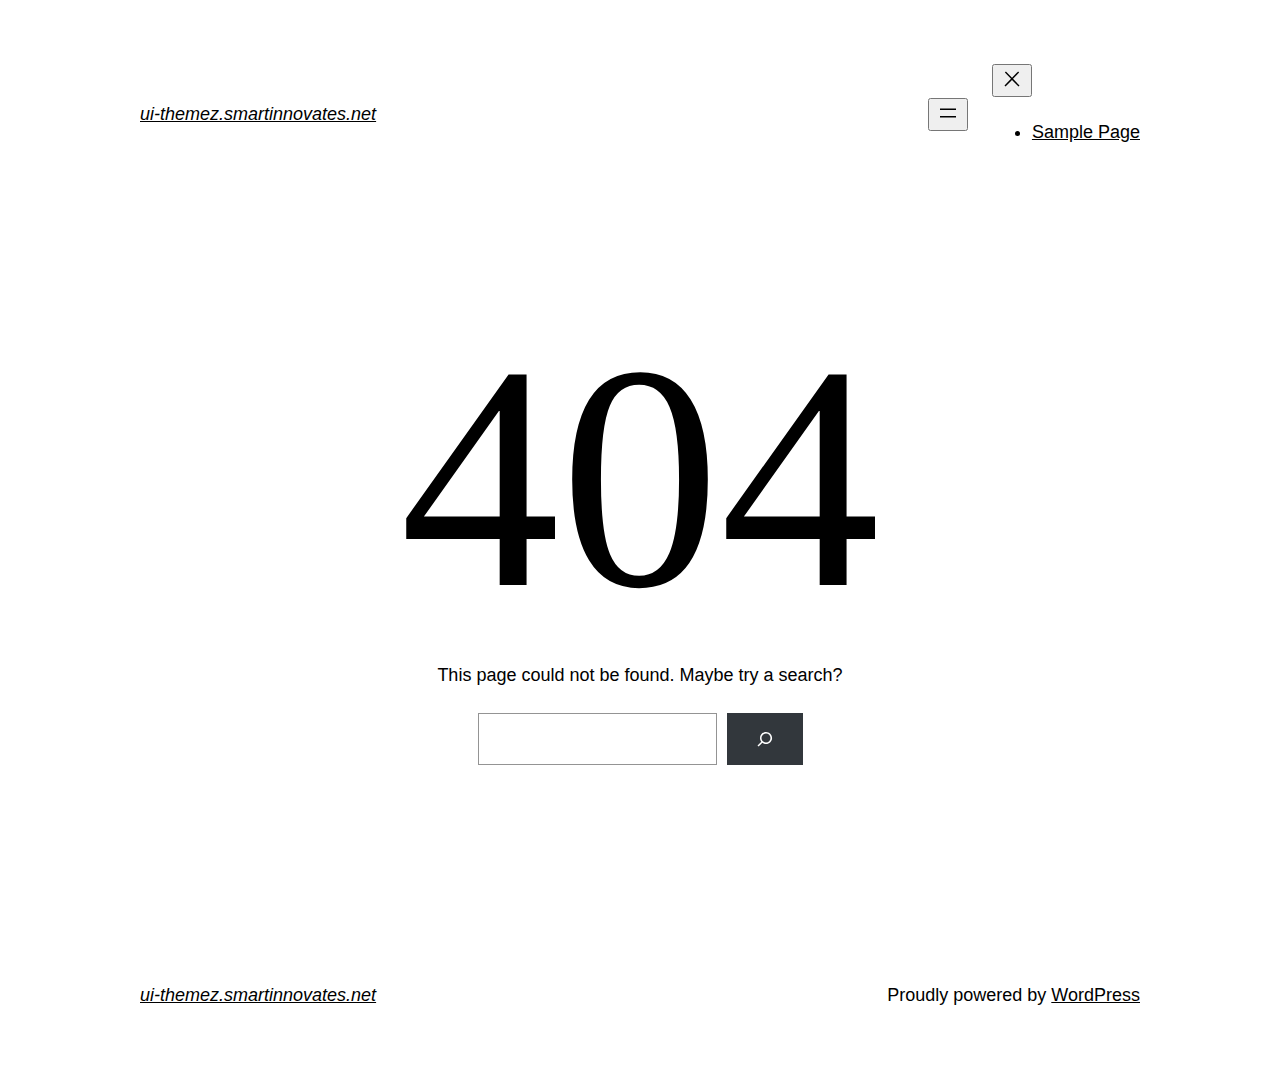
<file: fonts/themify9f24.html>
<!DOCTYPE html>
<html lang="en-US">
<head>
	<meta charset="UTF-8" />
	<meta name="viewport" content="width=device-width, initial-scale=1" />
<meta name='robots' content='max-image-preview:large' />
<title>Page not found &#8211; ui-themez.smartinnovates.net</title>
<link rel="alternate" type="application/rss+xml" title="ui-themez.smartinnovates.net &raquo; Feed" href="https://ui-themez.smartinnovates.net/index.php/feed/" />
<link rel="alternate" type="application/rss+xml" title="ui-themez.smartinnovates.net &raquo; Comments Feed" href="https://ui-themez.smartinnovates.net/index.php/comments/feed/" />
<script>
window._wpemojiSettings = {"baseUrl":"https:\/\/s.w.org\/images\/core\/emoji\/14.0.0\/72x72\/","ext":".png","svgUrl":"https:\/\/s.w.org\/images\/core\/emoji\/14.0.0\/svg\/","svgExt":".svg","source":{"concatemoji":"https:\/\/ui-themez.smartinnovates.net\/wp-includes\/js\/wp-emoji-release.min.js?ver=6.3.1"}};
/*! This file is auto-generated */
!function(i,n){var o,s,e;function c(e){try{var t={supportTests:e,timestamp:(new Date).valueOf()};sessionStorage.setItem(o,JSON.stringify(t))}catch(e){}}function p(e,t,n){e.clearRect(0,0,e.canvas.width,e.canvas.height),e.fillText(t,0,0);var t=new Uint32Array(e.getImageData(0,0,e.canvas.width,e.canvas.height).data),r=(e.clearRect(0,0,e.canvas.width,e.canvas.height),e.fillText(n,0,0),new Uint32Array(e.getImageData(0,0,e.canvas.width,e.canvas.height).data));return t.every(function(e,t){return e===r[t]})}function u(e,t,n){switch(t){case"flag":return n(e,"\ud83c\udff3\ufe0f\u200d\u26a7\ufe0f","\ud83c\udff3\ufe0f\u200b\u26a7\ufe0f")?!1:!n(e,"\ud83c\uddfa\ud83c\uddf3","\ud83c\uddfa\u200b\ud83c\uddf3")&&!n(e,"\ud83c\udff4\udb40\udc67\udb40\udc62\udb40\udc65\udb40\udc6e\udb40\udc67\udb40\udc7f","\ud83c\udff4\u200b\udb40\udc67\u200b\udb40\udc62\u200b\udb40\udc65\u200b\udb40\udc6e\u200b\udb40\udc67\u200b\udb40\udc7f");case"emoji":return!n(e,"\ud83e\udef1\ud83c\udffb\u200d\ud83e\udef2\ud83c\udfff","\ud83e\udef1\ud83c\udffb\u200b\ud83e\udef2\ud83c\udfff")}return!1}function f(e,t,n){var r="undefined"!=typeof WorkerGlobalScope&&self instanceof WorkerGlobalScope?new OffscreenCanvas(300,150):i.createElement("canvas"),a=r.getContext("2d",{willReadFrequently:!0}),o=(a.textBaseline="top",a.font="600 32px Arial",{});return e.forEach(function(e){o[e]=t(a,e,n)}),o}function t(e){var t=i.createElement("script");t.src=e,t.defer=!0,i.head.appendChild(t)}"undefined"!=typeof Promise&&(o="wpEmojiSettingsSupports",s=["flag","emoji"],n.supports={everything:!0,everythingExceptFlag:!0},e=new Promise(function(e){i.addEventListener("DOMContentLoaded",e,{once:!0})}),new Promise(function(t){var n=function(){try{var e=JSON.parse(sessionStorage.getItem(o));if("object"==typeof e&&"number"==typeof e.timestamp&&(new Date).valueOf()<e.timestamp+604800&&"object"==typeof e.supportTests)return e.supportTests}catch(e){}return null}();if(!n){if("undefined"!=typeof Worker&&"undefined"!=typeof OffscreenCanvas&&"undefined"!=typeof URL&&URL.createObjectURL&&"undefined"!=typeof Blob)try{var e="postMessage("+f.toString()+"("+[JSON.stringify(s),u.toString(),p.toString()].join(",")+"));",r=new Blob([e],{type:"text/javascript"}),a=new Worker(URL.createObjectURL(r),{name:"wpTestEmojiSupports"});return void(a.onmessage=function(e){c(n=e.data),a.terminate(),t(n)})}catch(e){}c(n=f(s,u,p))}t(n)}).then(function(e){for(var t in e)n.supports[t]=e[t],n.supports.everything=n.supports.everything&&n.supports[t],"flag"!==t&&(n.supports.everythingExceptFlag=n.supports.everythingExceptFlag&&n.supports[t]);n.supports.everythingExceptFlag=n.supports.everythingExceptFlag&&!n.supports.flag,n.DOMReady=!1,n.readyCallback=function(){n.DOMReady=!0}}).then(function(){return e}).then(function(){var e;n.supports.everything||(n.readyCallback(),(e=n.source||{}).concatemoji?t(e.concatemoji):e.wpemoji&&e.twemoji&&(t(e.twemoji),t(e.wpemoji)))}))}((window,document),window._wpemojiSettings);
</script>
<style>
img.wp-smiley,
img.emoji {
	display: inline !important;
	border: none !important;
	box-shadow: none !important;
	height: 1em !important;
	width: 1em !important;
	margin: 0 0.07em !important;
	vertical-align: -0.1em !important;
	background: none !important;
	padding: 0 !important;
}
</style>
	<style id='wp-block-site-logo-inline-css'>
.wp-block-site-logo{box-sizing:border-box;line-height:0}.wp-block-site-logo a{display:inline-block}.wp-block-site-logo.is-default-size img{height:auto;width:120px}.wp-block-site-logo img{height:auto;max-width:100%}.wp-block-site-logo a,.wp-block-site-logo img{border-radius:inherit}.wp-block-site-logo.aligncenter{margin-left:auto;margin-right:auto;text-align:center}.wp-block-site-logo.is-style-rounded{border-radius:9999px}
</style>
<style id='wp-block-site-title-inline-css'>
.wp-block-site-title a{color:inherit}
.wp-block-site-title{font-family: var(--wp--preset--font-family--system-font);font-size: var(--wp--preset--font-size--medium);font-style: italic;font-weight: normal;line-height: var(--wp--custom--typography--line-height--normal);}
</style>
<style id='wp-block-group-inline-css'>
.wp-block-group{box-sizing:border-box}
</style>
<style id='wp-block-group-theme-inline-css'>
:where(.wp-block-group.has-background){padding:1.25em 2.375em}
</style>
<style id='wp-block-page-list-inline-css'>
.wp-block-navigation .wp-block-page-list{align-items:var(--navigation-layout-align,initial);background-color:inherit;display:flex;flex-direction:var(--navigation-layout-direction,initial);flex-wrap:var(--navigation-layout-wrap,wrap);justify-content:var(--navigation-layout-justify,initial)}.wp-block-navigation .wp-block-navigation-item{background-color:inherit}
</style>
<link rel='stylesheet' id='wp-block-navigation-css' href='https://ui-themez.smartinnovates.net/wp-includes/blocks/navigation/style.min.css?ver=6.3.1' media='all' />
<style id='wp-block-navigation-inline-css'>
.wp-block-navigation a:where(:not(.wp-element-button)){color: inherit;}
</style>
<style id='wp-block-template-part-theme-inline-css'>
.wp-block-template-part.has-background{margin-bottom:0;margin-top:0;padding:1.25em 2.375em}
</style>
<style id='wp-block-heading-inline-css'>
h1.has-background,h2.has-background,h3.has-background,h4.has-background,h5.has-background,h6.has-background{padding:1.25em 2.375em}
</style>
<style id='wp-block-paragraph-inline-css'>
.is-small-text{font-size:.875em}.is-regular-text{font-size:1em}.is-large-text{font-size:2.25em}.is-larger-text{font-size:3em}.has-drop-cap:not(:focus):first-letter{float:left;font-size:8.4em;font-style:normal;font-weight:100;line-height:.68;margin:.05em .1em 0 0;text-transform:uppercase}body.rtl .has-drop-cap:not(:focus):first-letter{float:none;margin-left:.1em}p.has-drop-cap.has-background{overflow:hidden}p.has-background{padding:1.25em 2.375em}:where(p.has-text-color:not(.has-link-color)) a{color:inherit}
</style>
<style id='wp-block-search-inline-css'>
.wp-block-search__button{margin-left:10px;word-break:normal}.wp-block-search__button.has-icon{line-height:0}.wp-block-search__button svg{fill:currentColor;min-height:24px;min-width:24px;vertical-align:text-bottom}:where(.wp-block-search__button){border:1px solid #ccc;padding:6px 10px}.wp-block-search__inside-wrapper{display:flex;flex:auto;flex-wrap:nowrap;max-width:100%}.wp-block-search__label{width:100%}.wp-block-search__input{-webkit-appearance:initial;appearance:none;border:1px solid #949494;flex-grow:1;margin-left:0;margin-right:0;min-width:3rem;padding:8px;text-decoration:unset!important}.wp-block-search.wp-block-search__button-only .wp-block-search__button{margin-left:0}:where(.wp-block-search__button-inside .wp-block-search__inside-wrapper){border:1px solid #949494;box-sizing:border-box;padding:4px}:where(.wp-block-search__button-inside .wp-block-search__inside-wrapper) .wp-block-search__input{border:none;border-radius:0;padding:0 4px}:where(.wp-block-search__button-inside .wp-block-search__inside-wrapper) .wp-block-search__input:focus{outline:none}:where(.wp-block-search__button-inside .wp-block-search__inside-wrapper) :where(.wp-block-search__button){padding:4px 8px}.wp-block-search.aligncenter .wp-block-search__inside-wrapper{margin:auto}.wp-block-search__button-behavior-expand .wp-block-search__inside-wrapper{min-width:0!important;transition-property:width}.wp-block-search__button-behavior-expand .wp-block-search__input{flex-basis:100%;transition-duration:.3s}.wp-block-search__button-behavior-expand.wp-block-search__searchfield-hidden,.wp-block-search__button-behavior-expand.wp-block-search__searchfield-hidden .wp-block-search__inside-wrapper{overflow:hidden}.wp-block-search__button-behavior-expand.wp-block-search__searchfield-hidden .wp-block-search__input{border-left-width:0!important;border-right-width:0!important;flex-basis:0;flex-grow:0;margin:0;min-width:0!important;padding-left:0!important;padding-right:0!important;width:0!important}.wp-block[data-align=right] .wp-block-search__button-behavior-expand .wp-block-search__inside-wrapper{float:right}
</style>
<style id='wp-block-search-theme-inline-css'>
.wp-block-search .wp-block-search__label{font-weight:700}.wp-block-search__button{border:1px solid #ccc;padding:.375em .625em}
</style>
<style id='wp-block-library-inline-css'>
:root{--wp-admin-theme-color:#007cba;--wp-admin-theme-color--rgb:0,124,186;--wp-admin-theme-color-darker-10:#006ba1;--wp-admin-theme-color-darker-10--rgb:0,107,161;--wp-admin-theme-color-darker-20:#005a87;--wp-admin-theme-color-darker-20--rgb:0,90,135;--wp-admin-border-width-focus:2px;--wp-block-synced-color:#7a00df;--wp-block-synced-color--rgb:122,0,223}@media (min-resolution:192dpi){:root{--wp-admin-border-width-focus:1.5px}}.wp-element-button{cursor:pointer}:root{--wp--preset--font-size--normal:16px;--wp--preset--font-size--huge:42px}:root .has-very-light-gray-background-color{background-color:#eee}:root .has-very-dark-gray-background-color{background-color:#313131}:root .has-very-light-gray-color{color:#eee}:root .has-very-dark-gray-color{color:#313131}:root .has-vivid-green-cyan-to-vivid-cyan-blue-gradient-background{background:linear-gradient(135deg,#00d084,#0693e3)}:root .has-purple-crush-gradient-background{background:linear-gradient(135deg,#34e2e4,#4721fb 50%,#ab1dfe)}:root .has-hazy-dawn-gradient-background{background:linear-gradient(135deg,#faaca8,#dad0ec)}:root .has-subdued-olive-gradient-background{background:linear-gradient(135deg,#fafae1,#67a671)}:root .has-atomic-cream-gradient-background{background:linear-gradient(135deg,#fdd79a,#004a59)}:root .has-nightshade-gradient-background{background:linear-gradient(135deg,#330968,#31cdcf)}:root .has-midnight-gradient-background{background:linear-gradient(135deg,#020381,#2874fc)}.has-regular-font-size{font-size:1em}.has-larger-font-size{font-size:2.625em}.has-normal-font-size{font-size:var(--wp--preset--font-size--normal)}.has-huge-font-size{font-size:var(--wp--preset--font-size--huge)}.has-text-align-center{text-align:center}.has-text-align-left{text-align:left}.has-text-align-right{text-align:right}#end-resizable-editor-section{display:none}.aligncenter{clear:both}.items-justified-left{justify-content:flex-start}.items-justified-center{justify-content:center}.items-justified-right{justify-content:flex-end}.items-justified-space-between{justify-content:space-between}.screen-reader-text{clip:rect(1px,1px,1px,1px);word-wrap:normal!important;border:0;-webkit-clip-path:inset(50%);clip-path:inset(50%);height:1px;margin:-1px;overflow:hidden;padding:0;position:absolute;width:1px}.screen-reader-text:focus{clip:auto!important;background-color:#ddd;-webkit-clip-path:none;clip-path:none;color:#444;display:block;font-size:1em;height:auto;left:5px;line-height:normal;padding:15px 23px 14px;text-decoration:none;top:5px;width:auto;z-index:100000}html :where(.has-border-color){border-style:solid}html :where([style*=border-top-color]){border-top-style:solid}html :where([style*=border-right-color]){border-right-style:solid}html :where([style*=border-bottom-color]){border-bottom-style:solid}html :where([style*=border-left-color]){border-left-style:solid}html :where([style*=border-width]){border-style:solid}html :where([style*=border-top-width]){border-top-style:solid}html :where([style*=border-right-width]){border-right-style:solid}html :where([style*=border-bottom-width]){border-bottom-style:solid}html :where([style*=border-left-width]){border-left-style:solid}html :where(img[class*=wp-image-]){height:auto;max-width:100%}:where(figure){margin:0 0 1em}html :where(.is-position-sticky){--wp-admin--admin-bar--position-offset:var(--wp-admin--admin-bar--height,0px)}@media screen and (max-width:600px){html :where(.is-position-sticky){--wp-admin--admin-bar--position-offset:0px}}
</style>
<style id='global-styles-inline-css'>
body{--wp--preset--color--black: #000000;--wp--preset--color--cyan-bluish-gray: #abb8c3;--wp--preset--color--white: #ffffff;--wp--preset--color--pale-pink: #f78da7;--wp--preset--color--vivid-red: #cf2e2e;--wp--preset--color--luminous-vivid-orange: #ff6900;--wp--preset--color--luminous-vivid-amber: #fcb900;--wp--preset--color--light-green-cyan: #7bdcb5;--wp--preset--color--vivid-green-cyan: #00d084;--wp--preset--color--pale-cyan-blue: #8ed1fc;--wp--preset--color--vivid-cyan-blue: #0693e3;--wp--preset--color--vivid-purple: #9b51e0;--wp--preset--color--foreground: #000000;--wp--preset--color--background: #ffffff;--wp--preset--color--primary: #1a4548;--wp--preset--color--secondary: #ffe2c7;--wp--preset--color--tertiary: #F6F6F6;--wp--preset--gradient--vivid-cyan-blue-to-vivid-purple: linear-gradient(135deg,rgba(6,147,227,1) 0%,rgb(155,81,224) 100%);--wp--preset--gradient--light-green-cyan-to-vivid-green-cyan: linear-gradient(135deg,rgb(122,220,180) 0%,rgb(0,208,130) 100%);--wp--preset--gradient--luminous-vivid-amber-to-luminous-vivid-orange: linear-gradient(135deg,rgba(252,185,0,1) 0%,rgba(255,105,0,1) 100%);--wp--preset--gradient--luminous-vivid-orange-to-vivid-red: linear-gradient(135deg,rgba(255,105,0,1) 0%,rgb(207,46,46) 100%);--wp--preset--gradient--very-light-gray-to-cyan-bluish-gray: linear-gradient(135deg,rgb(238,238,238) 0%,rgb(169,184,195) 100%);--wp--preset--gradient--cool-to-warm-spectrum: linear-gradient(135deg,rgb(74,234,220) 0%,rgb(151,120,209) 20%,rgb(207,42,186) 40%,rgb(238,44,130) 60%,rgb(251,105,98) 80%,rgb(254,248,76) 100%);--wp--preset--gradient--blush-light-purple: linear-gradient(135deg,rgb(255,206,236) 0%,rgb(152,150,240) 100%);--wp--preset--gradient--blush-bordeaux: linear-gradient(135deg,rgb(254,205,165) 0%,rgb(254,45,45) 50%,rgb(107,0,62) 100%);--wp--preset--gradient--luminous-dusk: linear-gradient(135deg,rgb(255,203,112) 0%,rgb(199,81,192) 50%,rgb(65,88,208) 100%);--wp--preset--gradient--pale-ocean: linear-gradient(135deg,rgb(255,245,203) 0%,rgb(182,227,212) 50%,rgb(51,167,181) 100%);--wp--preset--gradient--electric-grass: linear-gradient(135deg,rgb(202,248,128) 0%,rgb(113,206,126) 100%);--wp--preset--gradient--midnight: linear-gradient(135deg,rgb(2,3,129) 0%,rgb(40,116,252) 100%);--wp--preset--gradient--vertical-secondary-to-tertiary: linear-gradient(to bottom,var(--wp--preset--color--secondary) 0%,var(--wp--preset--color--tertiary) 100%);--wp--preset--gradient--vertical-secondary-to-background: linear-gradient(to bottom,var(--wp--preset--color--secondary) 0%,var(--wp--preset--color--background) 100%);--wp--preset--gradient--vertical-tertiary-to-background: linear-gradient(to bottom,var(--wp--preset--color--tertiary) 0%,var(--wp--preset--color--background) 100%);--wp--preset--gradient--diagonal-primary-to-foreground: linear-gradient(to bottom right,var(--wp--preset--color--primary) 0%,var(--wp--preset--color--foreground) 100%);--wp--preset--gradient--diagonal-secondary-to-background: linear-gradient(to bottom right,var(--wp--preset--color--secondary) 50%,var(--wp--preset--color--background) 50%);--wp--preset--gradient--diagonal-background-to-secondary: linear-gradient(to bottom right,var(--wp--preset--color--background) 50%,var(--wp--preset--color--secondary) 50%);--wp--preset--gradient--diagonal-tertiary-to-background: linear-gradient(to bottom right,var(--wp--preset--color--tertiary) 50%,var(--wp--preset--color--background) 50%);--wp--preset--gradient--diagonal-background-to-tertiary: linear-gradient(to bottom right,var(--wp--preset--color--background) 50%,var(--wp--preset--color--tertiary) 50%);--wp--preset--font-size--small: 1rem;--wp--preset--font-size--medium: 1.125rem;--wp--preset--font-size--large: 1.75rem;--wp--preset--font-size--x-large: clamp(1.75rem, 3vw, 2.25rem);--wp--preset--font-family--system-font: -apple-system,BlinkMacSystemFont,"Segoe UI",Roboto,Oxygen-Sans,Ubuntu,Cantarell,"Helvetica Neue",sans-serif;--wp--preset--font-family--source-serif-pro: "Source Serif Pro", serif;--wp--preset--spacing--20: 0.44rem;--wp--preset--spacing--30: 0.67rem;--wp--preset--spacing--40: 1rem;--wp--preset--spacing--50: 1.5rem;--wp--preset--spacing--60: 2.25rem;--wp--preset--spacing--70: 3.38rem;--wp--preset--spacing--80: 5.06rem;--wp--preset--shadow--natural: 6px 6px 9px rgba(0, 0, 0, 0.2);--wp--preset--shadow--deep: 12px 12px 50px rgba(0, 0, 0, 0.4);--wp--preset--shadow--sharp: 6px 6px 0px rgba(0, 0, 0, 0.2);--wp--preset--shadow--outlined: 6px 6px 0px -3px rgba(255, 255, 255, 1), 6px 6px rgba(0, 0, 0, 1);--wp--preset--shadow--crisp: 6px 6px 0px rgba(0, 0, 0, 1);--wp--custom--spacing--small: max(1.25rem, 5vw);--wp--custom--spacing--medium: clamp(2rem, 8vw, calc(4 * var(--wp--style--block-gap)));--wp--custom--spacing--large: clamp(4rem, 10vw, 8rem);--wp--custom--spacing--outer: var(--wp--custom--spacing--small, 1.25rem);--wp--custom--typography--font-size--huge: clamp(2.25rem, 4vw, 2.75rem);--wp--custom--typography--font-size--gigantic: clamp(2.75rem, 6vw, 3.25rem);--wp--custom--typography--font-size--colossal: clamp(3.25rem, 8vw, 6.25rem);--wp--custom--typography--line-height--tiny: 1.15;--wp--custom--typography--line-height--small: 1.2;--wp--custom--typography--line-height--medium: 1.4;--wp--custom--typography--line-height--normal: 1.6;}body { margin: 0;--wp--style--global--content-size: 650px;--wp--style--global--wide-size: 1000px; }.wp-site-blocks > .alignleft { float: left; margin-right: 2em; }.wp-site-blocks > .alignright { float: right; margin-left: 2em; }.wp-site-blocks > .aligncenter { justify-content: center; margin-left: auto; margin-right: auto; }:where(.wp-site-blocks) > * { margin-block-start: 1.5rem; margin-block-end: 0; }:where(.wp-site-blocks) > :first-child:first-child { margin-block-start: 0; }:where(.wp-site-blocks) > :last-child:last-child { margin-block-end: 0; }body { --wp--style--block-gap: 1.5rem; }:where(body .is-layout-flow)  > :first-child:first-child{margin-block-start: 0;}:where(body .is-layout-flow)  > :last-child:last-child{margin-block-end: 0;}:where(body .is-layout-flow)  > *{margin-block-start: 1.5rem;margin-block-end: 0;}:where(body .is-layout-constrained)  > :first-child:first-child{margin-block-start: 0;}:where(body .is-layout-constrained)  > :last-child:last-child{margin-block-end: 0;}:where(body .is-layout-constrained)  > *{margin-block-start: 1.5rem;margin-block-end: 0;}:where(body .is-layout-flex) {gap: 1.5rem;}:where(body .is-layout-grid) {gap: 1.5rem;}body .is-layout-flow > .alignleft{float: left;margin-inline-start: 0;margin-inline-end: 2em;}body .is-layout-flow > .alignright{float: right;margin-inline-start: 2em;margin-inline-end: 0;}body .is-layout-flow > .aligncenter{margin-left: auto !important;margin-right: auto !important;}body .is-layout-constrained > .alignleft{float: left;margin-inline-start: 0;margin-inline-end: 2em;}body .is-layout-constrained > .alignright{float: right;margin-inline-start: 2em;margin-inline-end: 0;}body .is-layout-constrained > .aligncenter{margin-left: auto !important;margin-right: auto !important;}body .is-layout-constrained > :where(:not(.alignleft):not(.alignright):not(.alignfull)){max-width: var(--wp--style--global--content-size);margin-left: auto !important;margin-right: auto !important;}body .is-layout-constrained > .alignwide{max-width: var(--wp--style--global--wide-size);}body .is-layout-flex{display: flex;}body .is-layout-flex{flex-wrap: wrap;align-items: center;}body .is-layout-flex > *{margin: 0;}body .is-layout-grid{display: grid;}body .is-layout-grid > *{margin: 0;}body{background-color: var(--wp--preset--color--background);color: var(--wp--preset--color--foreground);font-family: var(--wp--preset--font-family--system-font);font-size: var(--wp--preset--font-size--medium);line-height: var(--wp--custom--typography--line-height--normal);padding-top: 0px;padding-right: 0px;padding-bottom: 0px;padding-left: 0px;}a:where(:not(.wp-element-button)){color: var(--wp--preset--color--foreground);text-decoration: underline;}h1{font-family: var(--wp--preset--font-family--source-serif-pro);font-size: var(--wp--custom--typography--font-size--colossal);font-weight: 300;line-height: var(--wp--custom--typography--line-height--tiny);}h2{font-family: var(--wp--preset--font-family--source-serif-pro);font-size: var(--wp--custom--typography--font-size--gigantic);font-weight: 300;line-height: var(--wp--custom--typography--line-height--small);}h3{font-family: var(--wp--preset--font-family--source-serif-pro);font-size: var(--wp--custom--typography--font-size--huge);font-weight: 300;line-height: var(--wp--custom--typography--line-height--tiny);}h4{font-family: var(--wp--preset--font-family--source-serif-pro);font-size: var(--wp--preset--font-size--x-large);font-weight: 300;line-height: var(--wp--custom--typography--line-height--tiny);}h5{font-family: var(--wp--preset--font-family--system-font);font-size: var(--wp--preset--font-size--medium);font-weight: 700;line-height: var(--wp--custom--typography--line-height--normal);text-transform: uppercase;}h6{font-family: var(--wp--preset--font-family--system-font);font-size: var(--wp--preset--font-size--medium);font-weight: 400;line-height: var(--wp--custom--typography--line-height--normal);text-transform: uppercase;}.wp-element-button, .wp-block-button__link{background-color: #32373c;border-width: 0;color: #fff;font-family: inherit;font-size: inherit;line-height: inherit;padding: calc(0.667em + 2px) calc(1.333em + 2px);text-decoration: none;}.has-black-color{color: var(--wp--preset--color--black) !important;}.has-cyan-bluish-gray-color{color: var(--wp--preset--color--cyan-bluish-gray) !important;}.has-white-color{color: var(--wp--preset--color--white) !important;}.has-pale-pink-color{color: var(--wp--preset--color--pale-pink) !important;}.has-vivid-red-color{color: var(--wp--preset--color--vivid-red) !important;}.has-luminous-vivid-orange-color{color: var(--wp--preset--color--luminous-vivid-orange) !important;}.has-luminous-vivid-amber-color{color: var(--wp--preset--color--luminous-vivid-amber) !important;}.has-light-green-cyan-color{color: var(--wp--preset--color--light-green-cyan) !important;}.has-vivid-green-cyan-color{color: var(--wp--preset--color--vivid-green-cyan) !important;}.has-pale-cyan-blue-color{color: var(--wp--preset--color--pale-cyan-blue) !important;}.has-vivid-cyan-blue-color{color: var(--wp--preset--color--vivid-cyan-blue) !important;}.has-vivid-purple-color{color: var(--wp--preset--color--vivid-purple) !important;}.has-foreground-color{color: var(--wp--preset--color--foreground) !important;}.has-background-color{color: var(--wp--preset--color--background) !important;}.has-primary-color{color: var(--wp--preset--color--primary) !important;}.has-secondary-color{color: var(--wp--preset--color--secondary) !important;}.has-tertiary-color{color: var(--wp--preset--color--tertiary) !important;}.has-black-background-color{background-color: var(--wp--preset--color--black) !important;}.has-cyan-bluish-gray-background-color{background-color: var(--wp--preset--color--cyan-bluish-gray) !important;}.has-white-background-color{background-color: var(--wp--preset--color--white) !important;}.has-pale-pink-background-color{background-color: var(--wp--preset--color--pale-pink) !important;}.has-vivid-red-background-color{background-color: var(--wp--preset--color--vivid-red) !important;}.has-luminous-vivid-orange-background-color{background-color: var(--wp--preset--color--luminous-vivid-orange) !important;}.has-luminous-vivid-amber-background-color{background-color: var(--wp--preset--color--luminous-vivid-amber) !important;}.has-light-green-cyan-background-color{background-color: var(--wp--preset--color--light-green-cyan) !important;}.has-vivid-green-cyan-background-color{background-color: var(--wp--preset--color--vivid-green-cyan) !important;}.has-pale-cyan-blue-background-color{background-color: var(--wp--preset--color--pale-cyan-blue) !important;}.has-vivid-cyan-blue-background-color{background-color: var(--wp--preset--color--vivid-cyan-blue) !important;}.has-vivid-purple-background-color{background-color: var(--wp--preset--color--vivid-purple) !important;}.has-foreground-background-color{background-color: var(--wp--preset--color--foreground) !important;}.has-background-background-color{background-color: var(--wp--preset--color--background) !important;}.has-primary-background-color{background-color: var(--wp--preset--color--primary) !important;}.has-secondary-background-color{background-color: var(--wp--preset--color--secondary) !important;}.has-tertiary-background-color{background-color: var(--wp--preset--color--tertiary) !important;}.has-black-border-color{border-color: var(--wp--preset--color--black) !important;}.has-cyan-bluish-gray-border-color{border-color: var(--wp--preset--color--cyan-bluish-gray) !important;}.has-white-border-color{border-color: var(--wp--preset--color--white) !important;}.has-pale-pink-border-color{border-color: var(--wp--preset--color--pale-pink) !important;}.has-vivid-red-border-color{border-color: var(--wp--preset--color--vivid-red) !important;}.has-luminous-vivid-orange-border-color{border-color: var(--wp--preset--color--luminous-vivid-orange) !important;}.has-luminous-vivid-amber-border-color{border-color: var(--wp--preset--color--luminous-vivid-amber) !important;}.has-light-green-cyan-border-color{border-color: var(--wp--preset--color--light-green-cyan) !important;}.has-vivid-green-cyan-border-color{border-color: var(--wp--preset--color--vivid-green-cyan) !important;}.has-pale-cyan-blue-border-color{border-color: var(--wp--preset--color--pale-cyan-blue) !important;}.has-vivid-cyan-blue-border-color{border-color: var(--wp--preset--color--vivid-cyan-blue) !important;}.has-vivid-purple-border-color{border-color: var(--wp--preset--color--vivid-purple) !important;}.has-foreground-border-color{border-color: var(--wp--preset--color--foreground) !important;}.has-background-border-color{border-color: var(--wp--preset--color--background) !important;}.has-primary-border-color{border-color: var(--wp--preset--color--primary) !important;}.has-secondary-border-color{border-color: var(--wp--preset--color--secondary) !important;}.has-tertiary-border-color{border-color: var(--wp--preset--color--tertiary) !important;}.has-vivid-cyan-blue-to-vivid-purple-gradient-background{background: var(--wp--preset--gradient--vivid-cyan-blue-to-vivid-purple) !important;}.has-light-green-cyan-to-vivid-green-cyan-gradient-background{background: var(--wp--preset--gradient--light-green-cyan-to-vivid-green-cyan) !important;}.has-luminous-vivid-amber-to-luminous-vivid-orange-gradient-background{background: var(--wp--preset--gradient--luminous-vivid-amber-to-luminous-vivid-orange) !important;}.has-luminous-vivid-orange-to-vivid-red-gradient-background{background: var(--wp--preset--gradient--luminous-vivid-orange-to-vivid-red) !important;}.has-very-light-gray-to-cyan-bluish-gray-gradient-background{background: var(--wp--preset--gradient--very-light-gray-to-cyan-bluish-gray) !important;}.has-cool-to-warm-spectrum-gradient-background{background: var(--wp--preset--gradient--cool-to-warm-spectrum) !important;}.has-blush-light-purple-gradient-background{background: var(--wp--preset--gradient--blush-light-purple) !important;}.has-blush-bordeaux-gradient-background{background: var(--wp--preset--gradient--blush-bordeaux) !important;}.has-luminous-dusk-gradient-background{background: var(--wp--preset--gradient--luminous-dusk) !important;}.has-pale-ocean-gradient-background{background: var(--wp--preset--gradient--pale-ocean) !important;}.has-electric-grass-gradient-background{background: var(--wp--preset--gradient--electric-grass) !important;}.has-midnight-gradient-background{background: var(--wp--preset--gradient--midnight) !important;}.has-vertical-secondary-to-tertiary-gradient-background{background: var(--wp--preset--gradient--vertical-secondary-to-tertiary) !important;}.has-vertical-secondary-to-background-gradient-background{background: var(--wp--preset--gradient--vertical-secondary-to-background) !important;}.has-vertical-tertiary-to-background-gradient-background{background: var(--wp--preset--gradient--vertical-tertiary-to-background) !important;}.has-diagonal-primary-to-foreground-gradient-background{background: var(--wp--preset--gradient--diagonal-primary-to-foreground) !important;}.has-diagonal-secondary-to-background-gradient-background{background: var(--wp--preset--gradient--diagonal-secondary-to-background) !important;}.has-diagonal-background-to-secondary-gradient-background{background: var(--wp--preset--gradient--diagonal-background-to-secondary) !important;}.has-diagonal-tertiary-to-background-gradient-background{background: var(--wp--preset--gradient--diagonal-tertiary-to-background) !important;}.has-diagonal-background-to-tertiary-gradient-background{background: var(--wp--preset--gradient--diagonal-background-to-tertiary) !important;}.has-small-font-size{font-size: var(--wp--preset--font-size--small) !important;}.has-medium-font-size{font-size: var(--wp--preset--font-size--medium) !important;}.has-large-font-size{font-size: var(--wp--preset--font-size--large) !important;}.has-x-large-font-size{font-size: var(--wp--preset--font-size--x-large) !important;}.has-system-font-font-family{font-family: var(--wp--preset--font-family--system-font) !important;}.has-source-serif-pro-font-family{font-family: var(--wp--preset--font-family--source-serif-pro) !important;}
</style>
<style id='core-block-supports-inline-css'>
.wp-container-3.wp-container-3{justify-content:flex-end;}.wp-container-4.wp-container-4,.wp-container-9.wp-container-9{justify-content:space-between;}
</style>
<style id='wp-webfonts-inline-css'>
@font-face{font-family:"Source Serif Pro";font-style:normal;font-weight:200 900;font-display:fallback;src:url('https://ui-themez.smartinnovates.net/wp-content/themes/twentytwentytwo/assets/fonts/source-serif-pro/SourceSerif4Variable-Roman.ttf.woff2') format('woff2');font-stretch:normal;}@font-face{font-family:"Source Serif Pro";font-style:italic;font-weight:200 900;font-display:fallback;src:url('https://ui-themez.smartinnovates.net/wp-content/themes/twentytwentytwo/assets/fonts/source-serif-pro/SourceSerif4Variable-Italic.ttf.woff2') format('woff2');font-stretch:normal;}
</style>
<link rel='stylesheet' id='twentytwentytwo-style-css' href='https://ui-themez.smartinnovates.net/wp-content/themes/twentytwentytwo/style.css?ver=1.2' media='all' />
<script src='https://ui-themez.smartinnovates.net/wp-includes/blocks/navigation/view.min.js?ver=886680af40b7521d60fc' id='wp-block-navigation-view-js'></script>
<script src='https://ui-themez.smartinnovates.net/wp-includes/blocks/navigation/view-modal.min.js?ver=b478fa3cd1475dec97d3' id='wp-block-navigation-view-2-js'></script>
<link rel="https://api.w.org/" href="https://ui-themez.smartinnovates.net/index.php/wp-json/" /><link rel="EditURI" type="application/rsd+xml" title="RSD" href="https://ui-themez.smartinnovates.net/xmlrpc.php?rsd" />
<meta name="generator" content="WordPress 6.3.1" />
</head>

<body class="error404 wp-embed-responsive">

<div class="wp-site-blocks"><header class="wp-block-template-part">
<div class="wp-block-group is-layout-constrained wp-block-group-is-layout-constrained">
<div class="wp-block-group alignwide is-content-justification-space-between is-layout-flex wp-container-4 wp-block-group-is-layout-flex" style="padding-top:var(--wp--custom--spacing--small, 1.25rem);padding-bottom:var(--wp--custom--spacing--large, 8rem)">
<div class="wp-block-group is-layout-flex wp-block-group-is-layout-flex">

<h1 class="wp-block-site-title"><a href="https://ui-themez.smartinnovates.net" target="_self" rel="home">ui-themez.smartinnovates.net</a></h1></div>


<nav class="is-responsive items-justified-right wp-block-navigation is-content-justification-right is-layout-flex wp-container-3 wp-block-navigation-is-layout-flex" aria-label="" ><button aria-haspopup="true" aria-label="Open menu" class="wp-block-navigation__responsive-container-open " data-micromodal-trigger="modal-2" ><svg width="24" height="24" xmlns="http://www.w3.org/2000/svg" viewBox="0 0 24 24" aria-hidden="true" focusable="false"><rect x="4" y="7.5" width="16" height="1.5" /><rect x="4" y="15" width="16" height="1.5" /></svg></button>
			<div class="wp-block-navigation__responsive-container  " style="" id="modal-2" >
				<div class="wp-block-navigation__responsive-close" tabindex="-1" data-micromodal-close>
					<div class="wp-block-navigation__responsive-dialog" aria-label="Menu" >
							<button aria-label="Close menu" data-micromodal-close class="wp-block-navigation__responsive-container-close" ><svg xmlns="http://www.w3.org/2000/svg" viewBox="0 0 24 24" width="24" height="24" aria-hidden="true" focusable="false"><path d="M13 11.8l6.1-6.3-1-1-6.1 6.2-6.1-6.2-1 1 6.1 6.3-6.5 6.7 1 1 6.5-6.6 6.5 6.6 1-1z"></path></svg></button>
						<div class="wp-block-navigation__responsive-container-content" id="modal-2-content">
							<ul class="wp-block-page-list"><li class="wp-block-pages-list__item wp-block-navigation-item open-on-hover-click"><a class="wp-block-pages-list__item__link wp-block-navigation-item__content" href="https://ui-themez.smartinnovates.net/index.php/sample-page/">Sample Page</a></li></ul>
						</div>
					</div>
				</div>
			</div></nav></div>
</div>
</header>


<main class="wp-block-group is-layout-flow wp-block-group-is-layout-flow">
<div class="wp-block-group is-layout-constrained wp-block-group-is-layout-constrained">

					<h2 class="has-text-align-center wp-block-heading" style="font-size:clamp(4rem, 40vw, 20rem);font-weight:200;line-height:1">404</h2>
					
					
					<p class="has-text-align-center">This page could not be found. Maybe try a search?</p>
					
					<form role="search" method="get" action="https://ui-themez.smartinnovates.net/" class="wp-block-search__button-outside wp-block-search__icon-button aligncenter wp-block-search"><label class="wp-block-search__label screen-reader-text" for="wp-block-search__input-6" >Search</label><div class="wp-block-search__inside-wrapper "  style="width: 50%"><input class="wp-block-search__input" id="wp-block-search__input-6" placeholder="" value="" type="search" name="s" required /><button aria-label="Search" class="wp-block-search__button has-icon wp-element-button" type="submit" ><svg class="search-icon" viewBox="0 0 24 24" width="24" height="24">
					<path d="M13 5c-3.3 0-6 2.7-6 6 0 1.4.5 2.7 1.3 3.7l-3.8 3.8 1.1 1.1 3.8-3.8c1 .8 2.3 1.3 3.7 1.3 3.3 0 6-2.7 6-6S16.3 5 13 5zm0 10.5c-2.5 0-4.5-2-4.5-4.5s2-4.5 4.5-4.5 4.5 2 4.5 4.5-2 4.5-4.5 4.5z"></path>
				</svg></button></div></form>
</div>
</main>


<footer class="wp-block-template-part">
<div class="wp-block-group is-layout-constrained wp-block-group-is-layout-constrained" style="padding-top:var(--wp--custom--spacing--large, 8rem)">

					<div class="wp-block-group alignfull is-layout-constrained wp-block-group-is-layout-constrained">
					<div class="wp-block-group alignwide is-content-justification-space-between is-layout-flex wp-container-9 wp-block-group-is-layout-flex" style="padding-top:4rem;padding-bottom:4rem"><p class="wp-block-site-title"><a href="https://ui-themez.smartinnovates.net" target="_self" rel="home">ui-themez.smartinnovates.net</a></p>

					
					<p class="has-text-align-right">Proudly powered by <a href="https://wordpress.org" rel="nofollow">WordPress</a></p>
					</div>
					</div>
					
</div>

</footer>
</div>

		<style id="skip-link-styles">
		.skip-link.screen-reader-text {
			border: 0;
			clip: rect(1px,1px,1px,1px);
			clip-path: inset(50%);
			height: 1px;
			margin: -1px;
			overflow: hidden;
			padding: 0;
			position: absolute !important;
			width: 1px;
			word-wrap: normal !important;
		}

		.skip-link.screen-reader-text:focus {
			background-color: #eee;
			clip: auto !important;
			clip-path: none;
			color: #444;
			display: block;
			font-size: 1em;
			height: auto;
			left: 5px;
			line-height: normal;
			padding: 15px 23px 14px;
			text-decoration: none;
			top: 5px;
			width: auto;
			z-index: 100000;
		}
	</style>
		<script>
	( function() {
		var skipLinkTarget = document.querySelector( 'main' ),
			sibling,
			skipLinkTargetID,
			skipLink;

		// Early exit if a skip-link target can't be located.
		if ( ! skipLinkTarget ) {
			return;
		}

		/*
		 * Get the site wrapper.
		 * The skip-link will be injected in the beginning of it.
		 */
		sibling = document.querySelector( '.wp-site-blocks' );

		// Early exit if the root element was not found.
		if ( ! sibling ) {
			return;
		}

		// Get the skip-link target's ID, and generate one if it doesn't exist.
		skipLinkTargetID = skipLinkTarget.id;
		if ( ! skipLinkTargetID ) {
			skipLinkTargetID = 'wp--skip-link--target';
			skipLinkTarget.id = skipLinkTargetID;
		}

		// Create the skip link.
		skipLink = document.createElement( 'a' );
		skipLink.classList.add( 'skip-link', 'screen-reader-text' );
		skipLink.href = '#' + skipLinkTargetID;
		skipLink.innerHTML = 'Skip to content';

		// Inject the skip link.
		sibling.parentElement.insertBefore( skipLink, sibling );
	}() );
	</script>
	</body>
</html>

<!-- plugin=object-cache-pro client=phpredis metric#hits=1450 metric#misses=8 metric#hit-ratio=99.5 metric#bytes=165310 metric#prefetches=14 metric#store-reads=15 metric#store-writes=3 metric#store-hits=26 metric#store-misses=0 metric#sql-queries=3 metric#ms-total=416.04 metric#ms-cache=3.61 metric#ms-cache-avg=0.2125 metric#ms-cache-ratio=0.9 sample#redis-hits=18970704 sample#redis-misses=1998454 sample#redis-hit-ratio=90.5 sample#redis-ops-per-sec=6 sample#redis-evicted-keys=178816 sample#redis-used-memory=205770864 sample#redis-used-memory-rss=70848512 sample#redis-memory-fragmentation-ratio=0.3 sample#redis-connected-clients=1 sample#redis-tracking-clients=0 sample#redis-rejected-connections=0 sample#redis-keys=204 -->
</file>
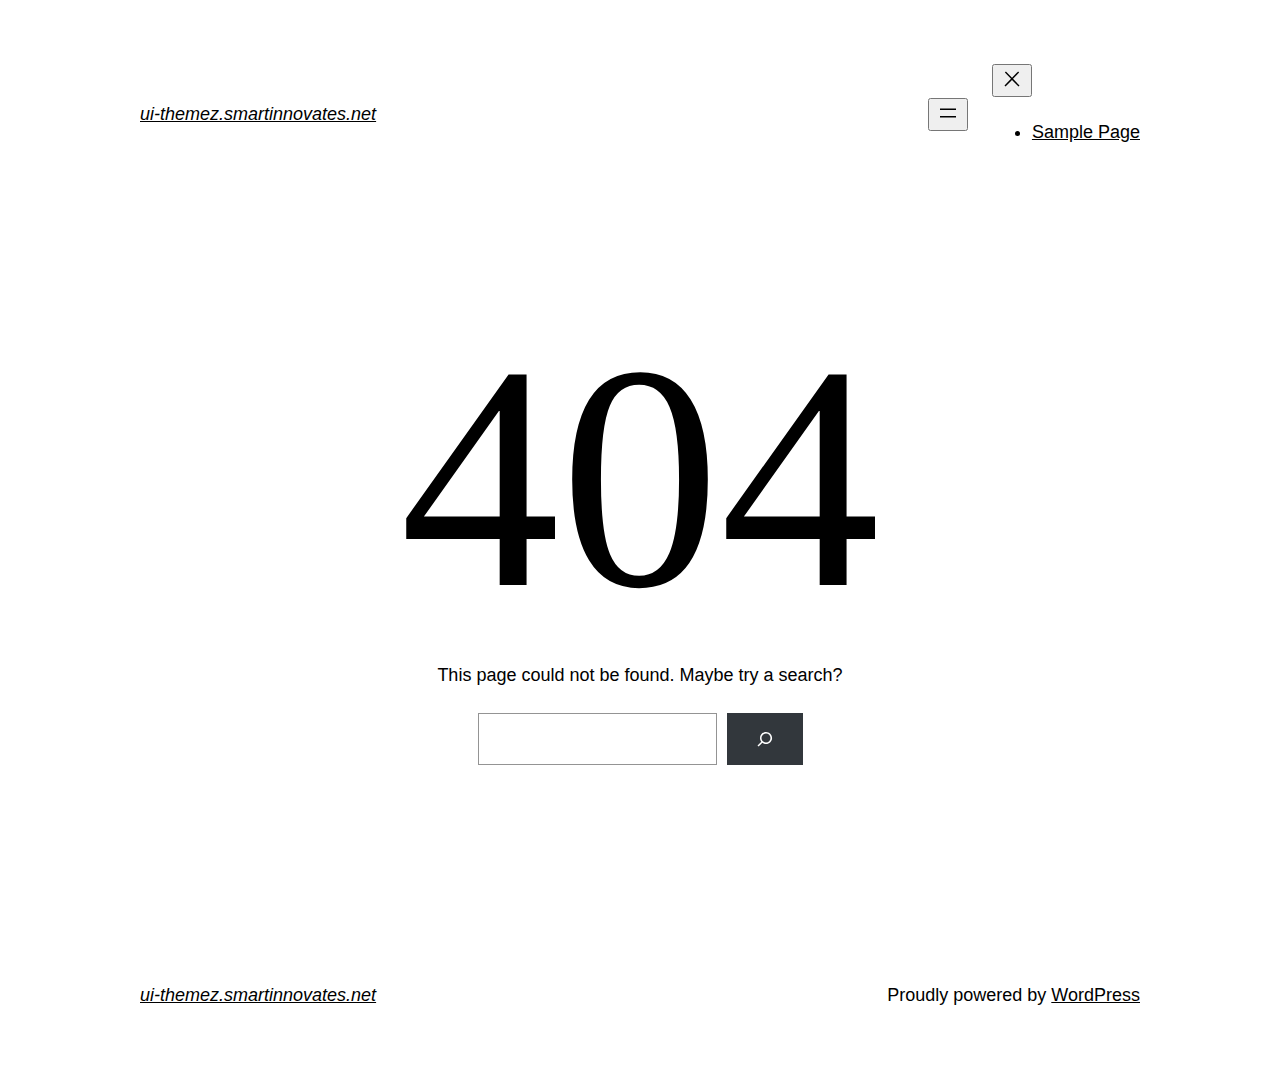
<file: css/plugins/owl.video.play.html>
<!DOCTYPE html>
<html lang="en-US">
<head>
	<meta charset="UTF-8" />
	<meta name="viewport" content="width=device-width, initial-scale=1" />
<meta name='robots' content='max-image-preview:large' />
<title>Page not found &#8211; ui-themez.smartinnovates.net</title>
<link rel="alternate" type="application/rss+xml" title="ui-themez.smartinnovates.net &raquo; Feed" href="https://ui-themez.smartinnovates.net/index.php/feed/" />
<link rel="alternate" type="application/rss+xml" title="ui-themez.smartinnovates.net &raquo; Comments Feed" href="https://ui-themez.smartinnovates.net/index.php/comments/feed/" />
<script>
window._wpemojiSettings = {"baseUrl":"https:\/\/s.w.org\/images\/core\/emoji\/14.0.0\/72x72\/","ext":".png","svgUrl":"https:\/\/s.w.org\/images\/core\/emoji\/14.0.0\/svg\/","svgExt":".svg","source":{"concatemoji":"https:\/\/ui-themez.smartinnovates.net\/wp-includes\/js\/wp-emoji-release.min.js?ver=6.3.1"}};
/*! This file is auto-generated */
!function(i,n){var o,s,e;function c(e){try{var t={supportTests:e,timestamp:(new Date).valueOf()};sessionStorage.setItem(o,JSON.stringify(t))}catch(e){}}function p(e,t,n){e.clearRect(0,0,e.canvas.width,e.canvas.height),e.fillText(t,0,0);var t=new Uint32Array(e.getImageData(0,0,e.canvas.width,e.canvas.height).data),r=(e.clearRect(0,0,e.canvas.width,e.canvas.height),e.fillText(n,0,0),new Uint32Array(e.getImageData(0,0,e.canvas.width,e.canvas.height).data));return t.every(function(e,t){return e===r[t]})}function u(e,t,n){switch(t){case"flag":return n(e,"\ud83c\udff3\ufe0f\u200d\u26a7\ufe0f","\ud83c\udff3\ufe0f\u200b\u26a7\ufe0f")?!1:!n(e,"\ud83c\uddfa\ud83c\uddf3","\ud83c\uddfa\u200b\ud83c\uddf3")&&!n(e,"\ud83c\udff4\udb40\udc67\udb40\udc62\udb40\udc65\udb40\udc6e\udb40\udc67\udb40\udc7f","\ud83c\udff4\u200b\udb40\udc67\u200b\udb40\udc62\u200b\udb40\udc65\u200b\udb40\udc6e\u200b\udb40\udc67\u200b\udb40\udc7f");case"emoji":return!n(e,"\ud83e\udef1\ud83c\udffb\u200d\ud83e\udef2\ud83c\udfff","\ud83e\udef1\ud83c\udffb\u200b\ud83e\udef2\ud83c\udfff")}return!1}function f(e,t,n){var r="undefined"!=typeof WorkerGlobalScope&&self instanceof WorkerGlobalScope?new OffscreenCanvas(300,150):i.createElement("canvas"),a=r.getContext("2d",{willReadFrequently:!0}),o=(a.textBaseline="top",a.font="600 32px Arial",{});return e.forEach(function(e){o[e]=t(a,e,n)}),o}function t(e){var t=i.createElement("script");t.src=e,t.defer=!0,i.head.appendChild(t)}"undefined"!=typeof Promise&&(o="wpEmojiSettingsSupports",s=["flag","emoji"],n.supports={everything:!0,everythingExceptFlag:!0},e=new Promise(function(e){i.addEventListener("DOMContentLoaded",e,{once:!0})}),new Promise(function(t){var n=function(){try{var e=JSON.parse(sessionStorage.getItem(o));if("object"==typeof e&&"number"==typeof e.timestamp&&(new Date).valueOf()<e.timestamp+604800&&"object"==typeof e.supportTests)return e.supportTests}catch(e){}return null}();if(!n){if("undefined"!=typeof Worker&&"undefined"!=typeof OffscreenCanvas&&"undefined"!=typeof URL&&URL.createObjectURL&&"undefined"!=typeof Blob)try{var e="postMessage("+f.toString()+"("+[JSON.stringify(s),u.toString(),p.toString()].join(",")+"));",r=new Blob([e],{type:"text/javascript"}),a=new Worker(URL.createObjectURL(r),{name:"wpTestEmojiSupports"});return void(a.onmessage=function(e){c(n=e.data),a.terminate(),t(n)})}catch(e){}c(n=f(s,u,p))}t(n)}).then(function(e){for(var t in e)n.supports[t]=e[t],n.supports.everything=n.supports.everything&&n.supports[t],"flag"!==t&&(n.supports.everythingExceptFlag=n.supports.everythingExceptFlag&&n.supports[t]);n.supports.everythingExceptFlag=n.supports.everythingExceptFlag&&!n.supports.flag,n.DOMReady=!1,n.readyCallback=function(){n.DOMReady=!0}}).then(function(){return e}).then(function(){var e;n.supports.everything||(n.readyCallback(),(e=n.source||{}).concatemoji?t(e.concatemoji):e.wpemoji&&e.twemoji&&(t(e.twemoji),t(e.wpemoji)))}))}((window,document),window._wpemojiSettings);
</script>
<style>
img.wp-smiley,
img.emoji {
	display: inline !important;
	border: none !important;
	box-shadow: none !important;
	height: 1em !important;
	width: 1em !important;
	margin: 0 0.07em !important;
	vertical-align: -0.1em !important;
	background: none !important;
	padding: 0 !important;
}
</style>
	<style id='wp-block-site-logo-inline-css'>
.wp-block-site-logo{box-sizing:border-box;line-height:0}.wp-block-site-logo a{display:inline-block}.wp-block-site-logo.is-default-size img{height:auto;width:120px}.wp-block-site-logo img{height:auto;max-width:100%}.wp-block-site-logo a,.wp-block-site-logo img{border-radius:inherit}.wp-block-site-logo.aligncenter{margin-left:auto;margin-right:auto;text-align:center}.wp-block-site-logo.is-style-rounded{border-radius:9999px}
</style>
<style id='wp-block-site-title-inline-css'>
.wp-block-site-title a{color:inherit}
.wp-block-site-title{font-family: var(--wp--preset--font-family--system-font);font-size: var(--wp--preset--font-size--medium);font-style: italic;font-weight: normal;line-height: var(--wp--custom--typography--line-height--normal);}
</style>
<style id='wp-block-group-inline-css'>
.wp-block-group{box-sizing:border-box}
</style>
<style id='wp-block-group-theme-inline-css'>
:where(.wp-block-group.has-background){padding:1.25em 2.375em}
</style>
<style id='wp-block-page-list-inline-css'>
.wp-block-navigation .wp-block-page-list{align-items:var(--navigation-layout-align,initial);background-color:inherit;display:flex;flex-direction:var(--navigation-layout-direction,initial);flex-wrap:var(--navigation-layout-wrap,wrap);justify-content:var(--navigation-layout-justify,initial)}.wp-block-navigation .wp-block-navigation-item{background-color:inherit}
</style>
<link rel='stylesheet' id='wp-block-navigation-css' href='https://ui-themez.smartinnovates.net/wp-includes/blocks/navigation/style.min.css?ver=6.3.1' media='all' />
<style id='wp-block-navigation-inline-css'>
.wp-block-navigation a:where(:not(.wp-element-button)){color: inherit;}
</style>
<style id='wp-block-template-part-theme-inline-css'>
.wp-block-template-part.has-background{margin-bottom:0;margin-top:0;padding:1.25em 2.375em}
</style>
<style id='wp-block-heading-inline-css'>
h1.has-background,h2.has-background,h3.has-background,h4.has-background,h5.has-background,h6.has-background{padding:1.25em 2.375em}
</style>
<style id='wp-block-paragraph-inline-css'>
.is-small-text{font-size:.875em}.is-regular-text{font-size:1em}.is-large-text{font-size:2.25em}.is-larger-text{font-size:3em}.has-drop-cap:not(:focus):first-letter{float:left;font-size:8.4em;font-style:normal;font-weight:100;line-height:.68;margin:.05em .1em 0 0;text-transform:uppercase}body.rtl .has-drop-cap:not(:focus):first-letter{float:none;margin-left:.1em}p.has-drop-cap.has-background{overflow:hidden}p.has-background{padding:1.25em 2.375em}:where(p.has-text-color:not(.has-link-color)) a{color:inherit}
</style>
<style id='wp-block-search-inline-css'>
.wp-block-search__button{margin-left:10px;word-break:normal}.wp-block-search__button.has-icon{line-height:0}.wp-block-search__button svg{fill:currentColor;min-height:24px;min-width:24px;vertical-align:text-bottom}:where(.wp-block-search__button){border:1px solid #ccc;padding:6px 10px}.wp-block-search__inside-wrapper{display:flex;flex:auto;flex-wrap:nowrap;max-width:100%}.wp-block-search__label{width:100%}.wp-block-search__input{-webkit-appearance:initial;appearance:none;border:1px solid #949494;flex-grow:1;margin-left:0;margin-right:0;min-width:3rem;padding:8px;text-decoration:unset!important}.wp-block-search.wp-block-search__button-only .wp-block-search__button{margin-left:0}:where(.wp-block-search__button-inside .wp-block-search__inside-wrapper){border:1px solid #949494;box-sizing:border-box;padding:4px}:where(.wp-block-search__button-inside .wp-block-search__inside-wrapper) .wp-block-search__input{border:none;border-radius:0;padding:0 4px}:where(.wp-block-search__button-inside .wp-block-search__inside-wrapper) .wp-block-search__input:focus{outline:none}:where(.wp-block-search__button-inside .wp-block-search__inside-wrapper) :where(.wp-block-search__button){padding:4px 8px}.wp-block-search.aligncenter .wp-block-search__inside-wrapper{margin:auto}.wp-block-search__button-behavior-expand .wp-block-search__inside-wrapper{min-width:0!important;transition-property:width}.wp-block-search__button-behavior-expand .wp-block-search__input{flex-basis:100%;transition-duration:.3s}.wp-block-search__button-behavior-expand.wp-block-search__searchfield-hidden,.wp-block-search__button-behavior-expand.wp-block-search__searchfield-hidden .wp-block-search__inside-wrapper{overflow:hidden}.wp-block-search__button-behavior-expand.wp-block-search__searchfield-hidden .wp-block-search__input{border-left-width:0!important;border-right-width:0!important;flex-basis:0;flex-grow:0;margin:0;min-width:0!important;padding-left:0!important;padding-right:0!important;width:0!important}.wp-block[data-align=right] .wp-block-search__button-behavior-expand .wp-block-search__inside-wrapper{float:right}
</style>
<style id='wp-block-search-theme-inline-css'>
.wp-block-search .wp-block-search__label{font-weight:700}.wp-block-search__button{border:1px solid #ccc;padding:.375em .625em}
</style>
<style id='wp-block-library-inline-css'>
:root{--wp-admin-theme-color:#007cba;--wp-admin-theme-color--rgb:0,124,186;--wp-admin-theme-color-darker-10:#006ba1;--wp-admin-theme-color-darker-10--rgb:0,107,161;--wp-admin-theme-color-darker-20:#005a87;--wp-admin-theme-color-darker-20--rgb:0,90,135;--wp-admin-border-width-focus:2px;--wp-block-synced-color:#7a00df;--wp-block-synced-color--rgb:122,0,223}@media (min-resolution:192dpi){:root{--wp-admin-border-width-focus:1.5px}}.wp-element-button{cursor:pointer}:root{--wp--preset--font-size--normal:16px;--wp--preset--font-size--huge:42px}:root .has-very-light-gray-background-color{background-color:#eee}:root .has-very-dark-gray-background-color{background-color:#313131}:root .has-very-light-gray-color{color:#eee}:root .has-very-dark-gray-color{color:#313131}:root .has-vivid-green-cyan-to-vivid-cyan-blue-gradient-background{background:linear-gradient(135deg,#00d084,#0693e3)}:root .has-purple-crush-gradient-background{background:linear-gradient(135deg,#34e2e4,#4721fb 50%,#ab1dfe)}:root .has-hazy-dawn-gradient-background{background:linear-gradient(135deg,#faaca8,#dad0ec)}:root .has-subdued-olive-gradient-background{background:linear-gradient(135deg,#fafae1,#67a671)}:root .has-atomic-cream-gradient-background{background:linear-gradient(135deg,#fdd79a,#004a59)}:root .has-nightshade-gradient-background{background:linear-gradient(135deg,#330968,#31cdcf)}:root .has-midnight-gradient-background{background:linear-gradient(135deg,#020381,#2874fc)}.has-regular-font-size{font-size:1em}.has-larger-font-size{font-size:2.625em}.has-normal-font-size{font-size:var(--wp--preset--font-size--normal)}.has-huge-font-size{font-size:var(--wp--preset--font-size--huge)}.has-text-align-center{text-align:center}.has-text-align-left{text-align:left}.has-text-align-right{text-align:right}#end-resizable-editor-section{display:none}.aligncenter{clear:both}.items-justified-left{justify-content:flex-start}.items-justified-center{justify-content:center}.items-justified-right{justify-content:flex-end}.items-justified-space-between{justify-content:space-between}.screen-reader-text{clip:rect(1px,1px,1px,1px);word-wrap:normal!important;border:0;-webkit-clip-path:inset(50%);clip-path:inset(50%);height:1px;margin:-1px;overflow:hidden;padding:0;position:absolute;width:1px}.screen-reader-text:focus{clip:auto!important;background-color:#ddd;-webkit-clip-path:none;clip-path:none;color:#444;display:block;font-size:1em;height:auto;left:5px;line-height:normal;padding:15px 23px 14px;text-decoration:none;top:5px;width:auto;z-index:100000}html :where(.has-border-color){border-style:solid}html :where([style*=border-top-color]){border-top-style:solid}html :where([style*=border-right-color]){border-right-style:solid}html :where([style*=border-bottom-color]){border-bottom-style:solid}html :where([style*=border-left-color]){border-left-style:solid}html :where([style*=border-width]){border-style:solid}html :where([style*=border-top-width]){border-top-style:solid}html :where([style*=border-right-width]){border-right-style:solid}html :where([style*=border-bottom-width]){border-bottom-style:solid}html :where([style*=border-left-width]){border-left-style:solid}html :where(img[class*=wp-image-]){height:auto;max-width:100%}:where(figure){margin:0 0 1em}html :where(.is-position-sticky){--wp-admin--admin-bar--position-offset:var(--wp-admin--admin-bar--height,0px)}@media screen and (max-width:600px){html :where(.is-position-sticky){--wp-admin--admin-bar--position-offset:0px}}
</style>
<style id='global-styles-inline-css'>
body{--wp--preset--color--black: #000000;--wp--preset--color--cyan-bluish-gray: #abb8c3;--wp--preset--color--white: #ffffff;--wp--preset--color--pale-pink: #f78da7;--wp--preset--color--vivid-red: #cf2e2e;--wp--preset--color--luminous-vivid-orange: #ff6900;--wp--preset--color--luminous-vivid-amber: #fcb900;--wp--preset--color--light-green-cyan: #7bdcb5;--wp--preset--color--vivid-green-cyan: #00d084;--wp--preset--color--pale-cyan-blue: #8ed1fc;--wp--preset--color--vivid-cyan-blue: #0693e3;--wp--preset--color--vivid-purple: #9b51e0;--wp--preset--color--foreground: #000000;--wp--preset--color--background: #ffffff;--wp--preset--color--primary: #1a4548;--wp--preset--color--secondary: #ffe2c7;--wp--preset--color--tertiary: #F6F6F6;--wp--preset--gradient--vivid-cyan-blue-to-vivid-purple: linear-gradient(135deg,rgba(6,147,227,1) 0%,rgb(155,81,224) 100%);--wp--preset--gradient--light-green-cyan-to-vivid-green-cyan: linear-gradient(135deg,rgb(122,220,180) 0%,rgb(0,208,130) 100%);--wp--preset--gradient--luminous-vivid-amber-to-luminous-vivid-orange: linear-gradient(135deg,rgba(252,185,0,1) 0%,rgba(255,105,0,1) 100%);--wp--preset--gradient--luminous-vivid-orange-to-vivid-red: linear-gradient(135deg,rgba(255,105,0,1) 0%,rgb(207,46,46) 100%);--wp--preset--gradient--very-light-gray-to-cyan-bluish-gray: linear-gradient(135deg,rgb(238,238,238) 0%,rgb(169,184,195) 100%);--wp--preset--gradient--cool-to-warm-spectrum: linear-gradient(135deg,rgb(74,234,220) 0%,rgb(151,120,209) 20%,rgb(207,42,186) 40%,rgb(238,44,130) 60%,rgb(251,105,98) 80%,rgb(254,248,76) 100%);--wp--preset--gradient--blush-light-purple: linear-gradient(135deg,rgb(255,206,236) 0%,rgb(152,150,240) 100%);--wp--preset--gradient--blush-bordeaux: linear-gradient(135deg,rgb(254,205,165) 0%,rgb(254,45,45) 50%,rgb(107,0,62) 100%);--wp--preset--gradient--luminous-dusk: linear-gradient(135deg,rgb(255,203,112) 0%,rgb(199,81,192) 50%,rgb(65,88,208) 100%);--wp--preset--gradient--pale-ocean: linear-gradient(135deg,rgb(255,245,203) 0%,rgb(182,227,212) 50%,rgb(51,167,181) 100%);--wp--preset--gradient--electric-grass: linear-gradient(135deg,rgb(202,248,128) 0%,rgb(113,206,126) 100%);--wp--preset--gradient--midnight: linear-gradient(135deg,rgb(2,3,129) 0%,rgb(40,116,252) 100%);--wp--preset--gradient--vertical-secondary-to-tertiary: linear-gradient(to bottom,var(--wp--preset--color--secondary) 0%,var(--wp--preset--color--tertiary) 100%);--wp--preset--gradient--vertical-secondary-to-background: linear-gradient(to bottom,var(--wp--preset--color--secondary) 0%,var(--wp--preset--color--background) 100%);--wp--preset--gradient--vertical-tertiary-to-background: linear-gradient(to bottom,var(--wp--preset--color--tertiary) 0%,var(--wp--preset--color--background) 100%);--wp--preset--gradient--diagonal-primary-to-foreground: linear-gradient(to bottom right,var(--wp--preset--color--primary) 0%,var(--wp--preset--color--foreground) 100%);--wp--preset--gradient--diagonal-secondary-to-background: linear-gradient(to bottom right,var(--wp--preset--color--secondary) 50%,var(--wp--preset--color--background) 50%);--wp--preset--gradient--diagonal-background-to-secondary: linear-gradient(to bottom right,var(--wp--preset--color--background) 50%,var(--wp--preset--color--secondary) 50%);--wp--preset--gradient--diagonal-tertiary-to-background: linear-gradient(to bottom right,var(--wp--preset--color--tertiary) 50%,var(--wp--preset--color--background) 50%);--wp--preset--gradient--diagonal-background-to-tertiary: linear-gradient(to bottom right,var(--wp--preset--color--background) 50%,var(--wp--preset--color--tertiary) 50%);--wp--preset--font-size--small: 1rem;--wp--preset--font-size--medium: 1.125rem;--wp--preset--font-size--large: 1.75rem;--wp--preset--font-size--x-large: clamp(1.75rem, 3vw, 2.25rem);--wp--preset--font-family--system-font: -apple-system,BlinkMacSystemFont,"Segoe UI",Roboto,Oxygen-Sans,Ubuntu,Cantarell,"Helvetica Neue",sans-serif;--wp--preset--font-family--source-serif-pro: "Source Serif Pro", serif;--wp--preset--spacing--20: 0.44rem;--wp--preset--spacing--30: 0.67rem;--wp--preset--spacing--40: 1rem;--wp--preset--spacing--50: 1.5rem;--wp--preset--spacing--60: 2.25rem;--wp--preset--spacing--70: 3.38rem;--wp--preset--spacing--80: 5.06rem;--wp--preset--shadow--natural: 6px 6px 9px rgba(0, 0, 0, 0.2);--wp--preset--shadow--deep: 12px 12px 50px rgba(0, 0, 0, 0.4);--wp--preset--shadow--sharp: 6px 6px 0px rgba(0, 0, 0, 0.2);--wp--preset--shadow--outlined: 6px 6px 0px -3px rgba(255, 255, 255, 1), 6px 6px rgba(0, 0, 0, 1);--wp--preset--shadow--crisp: 6px 6px 0px rgba(0, 0, 0, 1);--wp--custom--spacing--small: max(1.25rem, 5vw);--wp--custom--spacing--medium: clamp(2rem, 8vw, calc(4 * var(--wp--style--block-gap)));--wp--custom--spacing--large: clamp(4rem, 10vw, 8rem);--wp--custom--spacing--outer: var(--wp--custom--spacing--small, 1.25rem);--wp--custom--typography--font-size--huge: clamp(2.25rem, 4vw, 2.75rem);--wp--custom--typography--font-size--gigantic: clamp(2.75rem, 6vw, 3.25rem);--wp--custom--typography--font-size--colossal: clamp(3.25rem, 8vw, 6.25rem);--wp--custom--typography--line-height--tiny: 1.15;--wp--custom--typography--line-height--small: 1.2;--wp--custom--typography--line-height--medium: 1.4;--wp--custom--typography--line-height--normal: 1.6;}body { margin: 0;--wp--style--global--content-size: 650px;--wp--style--global--wide-size: 1000px; }.wp-site-blocks > .alignleft { float: left; margin-right: 2em; }.wp-site-blocks > .alignright { float: right; margin-left: 2em; }.wp-site-blocks > .aligncenter { justify-content: center; margin-left: auto; margin-right: auto; }:where(.wp-site-blocks) > * { margin-block-start: 1.5rem; margin-block-end: 0; }:where(.wp-site-blocks) > :first-child:first-child { margin-block-start: 0; }:where(.wp-site-blocks) > :last-child:last-child { margin-block-end: 0; }body { --wp--style--block-gap: 1.5rem; }:where(body .is-layout-flow)  > :first-child:first-child{margin-block-start: 0;}:where(body .is-layout-flow)  > :last-child:last-child{margin-block-end: 0;}:where(body .is-layout-flow)  > *{margin-block-start: 1.5rem;margin-block-end: 0;}:where(body .is-layout-constrained)  > :first-child:first-child{margin-block-start: 0;}:where(body .is-layout-constrained)  > :last-child:last-child{margin-block-end: 0;}:where(body .is-layout-constrained)  > *{margin-block-start: 1.5rem;margin-block-end: 0;}:where(body .is-layout-flex) {gap: 1.5rem;}:where(body .is-layout-grid) {gap: 1.5rem;}body .is-layout-flow > .alignleft{float: left;margin-inline-start: 0;margin-inline-end: 2em;}body .is-layout-flow > .alignright{float: right;margin-inline-start: 2em;margin-inline-end: 0;}body .is-layout-flow > .aligncenter{margin-left: auto !important;margin-right: auto !important;}body .is-layout-constrained > .alignleft{float: left;margin-inline-start: 0;margin-inline-end: 2em;}body .is-layout-constrained > .alignright{float: right;margin-inline-start: 2em;margin-inline-end: 0;}body .is-layout-constrained > .aligncenter{margin-left: auto !important;margin-right: auto !important;}body .is-layout-constrained > :where(:not(.alignleft):not(.alignright):not(.alignfull)){max-width: var(--wp--style--global--content-size);margin-left: auto !important;margin-right: auto !important;}body .is-layout-constrained > .alignwide{max-width: var(--wp--style--global--wide-size);}body .is-layout-flex{display: flex;}body .is-layout-flex{flex-wrap: wrap;align-items: center;}body .is-layout-flex > *{margin: 0;}body .is-layout-grid{display: grid;}body .is-layout-grid > *{margin: 0;}body{background-color: var(--wp--preset--color--background);color: var(--wp--preset--color--foreground);font-family: var(--wp--preset--font-family--system-font);font-size: var(--wp--preset--font-size--medium);line-height: var(--wp--custom--typography--line-height--normal);padding-top: 0px;padding-right: 0px;padding-bottom: 0px;padding-left: 0px;}a:where(:not(.wp-element-button)){color: var(--wp--preset--color--foreground);text-decoration: underline;}h1{font-family: var(--wp--preset--font-family--source-serif-pro);font-size: var(--wp--custom--typography--font-size--colossal);font-weight: 300;line-height: var(--wp--custom--typography--line-height--tiny);}h2{font-family: var(--wp--preset--font-family--source-serif-pro);font-size: var(--wp--custom--typography--font-size--gigantic);font-weight: 300;line-height: var(--wp--custom--typography--line-height--small);}h3{font-family: var(--wp--preset--font-family--source-serif-pro);font-size: var(--wp--custom--typography--font-size--huge);font-weight: 300;line-height: var(--wp--custom--typography--line-height--tiny);}h4{font-family: var(--wp--preset--font-family--source-serif-pro);font-size: var(--wp--preset--font-size--x-large);font-weight: 300;line-height: var(--wp--custom--typography--line-height--tiny);}h5{font-family: var(--wp--preset--font-family--system-font);font-size: var(--wp--preset--font-size--medium);font-weight: 700;line-height: var(--wp--custom--typography--line-height--normal);text-transform: uppercase;}h6{font-family: var(--wp--preset--font-family--system-font);font-size: var(--wp--preset--font-size--medium);font-weight: 400;line-height: var(--wp--custom--typography--line-height--normal);text-transform: uppercase;}.wp-element-button, .wp-block-button__link{background-color: #32373c;border-width: 0;color: #fff;font-family: inherit;font-size: inherit;line-height: inherit;padding: calc(0.667em + 2px) calc(1.333em + 2px);text-decoration: none;}.has-black-color{color: var(--wp--preset--color--black) !important;}.has-cyan-bluish-gray-color{color: var(--wp--preset--color--cyan-bluish-gray) !important;}.has-white-color{color: var(--wp--preset--color--white) !important;}.has-pale-pink-color{color: var(--wp--preset--color--pale-pink) !important;}.has-vivid-red-color{color: var(--wp--preset--color--vivid-red) !important;}.has-luminous-vivid-orange-color{color: var(--wp--preset--color--luminous-vivid-orange) !important;}.has-luminous-vivid-amber-color{color: var(--wp--preset--color--luminous-vivid-amber) !important;}.has-light-green-cyan-color{color: var(--wp--preset--color--light-green-cyan) !important;}.has-vivid-green-cyan-color{color: var(--wp--preset--color--vivid-green-cyan) !important;}.has-pale-cyan-blue-color{color: var(--wp--preset--color--pale-cyan-blue) !important;}.has-vivid-cyan-blue-color{color: var(--wp--preset--color--vivid-cyan-blue) !important;}.has-vivid-purple-color{color: var(--wp--preset--color--vivid-purple) !important;}.has-foreground-color{color: var(--wp--preset--color--foreground) !important;}.has-background-color{color: var(--wp--preset--color--background) !important;}.has-primary-color{color: var(--wp--preset--color--primary) !important;}.has-secondary-color{color: var(--wp--preset--color--secondary) !important;}.has-tertiary-color{color: var(--wp--preset--color--tertiary) !important;}.has-black-background-color{background-color: var(--wp--preset--color--black) !important;}.has-cyan-bluish-gray-background-color{background-color: var(--wp--preset--color--cyan-bluish-gray) !important;}.has-white-background-color{background-color: var(--wp--preset--color--white) !important;}.has-pale-pink-background-color{background-color: var(--wp--preset--color--pale-pink) !important;}.has-vivid-red-background-color{background-color: var(--wp--preset--color--vivid-red) !important;}.has-luminous-vivid-orange-background-color{background-color: var(--wp--preset--color--luminous-vivid-orange) !important;}.has-luminous-vivid-amber-background-color{background-color: var(--wp--preset--color--luminous-vivid-amber) !important;}.has-light-green-cyan-background-color{background-color: var(--wp--preset--color--light-green-cyan) !important;}.has-vivid-green-cyan-background-color{background-color: var(--wp--preset--color--vivid-green-cyan) !important;}.has-pale-cyan-blue-background-color{background-color: var(--wp--preset--color--pale-cyan-blue) !important;}.has-vivid-cyan-blue-background-color{background-color: var(--wp--preset--color--vivid-cyan-blue) !important;}.has-vivid-purple-background-color{background-color: var(--wp--preset--color--vivid-purple) !important;}.has-foreground-background-color{background-color: var(--wp--preset--color--foreground) !important;}.has-background-background-color{background-color: var(--wp--preset--color--background) !important;}.has-primary-background-color{background-color: var(--wp--preset--color--primary) !important;}.has-secondary-background-color{background-color: var(--wp--preset--color--secondary) !important;}.has-tertiary-background-color{background-color: var(--wp--preset--color--tertiary) !important;}.has-black-border-color{border-color: var(--wp--preset--color--black) !important;}.has-cyan-bluish-gray-border-color{border-color: var(--wp--preset--color--cyan-bluish-gray) !important;}.has-white-border-color{border-color: var(--wp--preset--color--white) !important;}.has-pale-pink-border-color{border-color: var(--wp--preset--color--pale-pink) !important;}.has-vivid-red-border-color{border-color: var(--wp--preset--color--vivid-red) !important;}.has-luminous-vivid-orange-border-color{border-color: var(--wp--preset--color--luminous-vivid-orange) !important;}.has-luminous-vivid-amber-border-color{border-color: var(--wp--preset--color--luminous-vivid-amber) !important;}.has-light-green-cyan-border-color{border-color: var(--wp--preset--color--light-green-cyan) !important;}.has-vivid-green-cyan-border-color{border-color: var(--wp--preset--color--vivid-green-cyan) !important;}.has-pale-cyan-blue-border-color{border-color: var(--wp--preset--color--pale-cyan-blue) !important;}.has-vivid-cyan-blue-border-color{border-color: var(--wp--preset--color--vivid-cyan-blue) !important;}.has-vivid-purple-border-color{border-color: var(--wp--preset--color--vivid-purple) !important;}.has-foreground-border-color{border-color: var(--wp--preset--color--foreground) !important;}.has-background-border-color{border-color: var(--wp--preset--color--background) !important;}.has-primary-border-color{border-color: var(--wp--preset--color--primary) !important;}.has-secondary-border-color{border-color: var(--wp--preset--color--secondary) !important;}.has-tertiary-border-color{border-color: var(--wp--preset--color--tertiary) !important;}.has-vivid-cyan-blue-to-vivid-purple-gradient-background{background: var(--wp--preset--gradient--vivid-cyan-blue-to-vivid-purple) !important;}.has-light-green-cyan-to-vivid-green-cyan-gradient-background{background: var(--wp--preset--gradient--light-green-cyan-to-vivid-green-cyan) !important;}.has-luminous-vivid-amber-to-luminous-vivid-orange-gradient-background{background: var(--wp--preset--gradient--luminous-vivid-amber-to-luminous-vivid-orange) !important;}.has-luminous-vivid-orange-to-vivid-red-gradient-background{background: var(--wp--preset--gradient--luminous-vivid-orange-to-vivid-red) !important;}.has-very-light-gray-to-cyan-bluish-gray-gradient-background{background: var(--wp--preset--gradient--very-light-gray-to-cyan-bluish-gray) !important;}.has-cool-to-warm-spectrum-gradient-background{background: var(--wp--preset--gradient--cool-to-warm-spectrum) !important;}.has-blush-light-purple-gradient-background{background: var(--wp--preset--gradient--blush-light-purple) !important;}.has-blush-bordeaux-gradient-background{background: var(--wp--preset--gradient--blush-bordeaux) !important;}.has-luminous-dusk-gradient-background{background: var(--wp--preset--gradient--luminous-dusk) !important;}.has-pale-ocean-gradient-background{background: var(--wp--preset--gradient--pale-ocean) !important;}.has-electric-grass-gradient-background{background: var(--wp--preset--gradient--electric-grass) !important;}.has-midnight-gradient-background{background: var(--wp--preset--gradient--midnight) !important;}.has-vertical-secondary-to-tertiary-gradient-background{background: var(--wp--preset--gradient--vertical-secondary-to-tertiary) !important;}.has-vertical-secondary-to-background-gradient-background{background: var(--wp--preset--gradient--vertical-secondary-to-background) !important;}.has-vertical-tertiary-to-background-gradient-background{background: var(--wp--preset--gradient--vertical-tertiary-to-background) !important;}.has-diagonal-primary-to-foreground-gradient-background{background: var(--wp--preset--gradient--diagonal-primary-to-foreground) !important;}.has-diagonal-secondary-to-background-gradient-background{background: var(--wp--preset--gradient--diagonal-secondary-to-background) !important;}.has-diagonal-background-to-secondary-gradient-background{background: var(--wp--preset--gradient--diagonal-background-to-secondary) !important;}.has-diagonal-tertiary-to-background-gradient-background{background: var(--wp--preset--gradient--diagonal-tertiary-to-background) !important;}.has-diagonal-background-to-tertiary-gradient-background{background: var(--wp--preset--gradient--diagonal-background-to-tertiary) !important;}.has-small-font-size{font-size: var(--wp--preset--font-size--small) !important;}.has-medium-font-size{font-size: var(--wp--preset--font-size--medium) !important;}.has-large-font-size{font-size: var(--wp--preset--font-size--large) !important;}.has-x-large-font-size{font-size: var(--wp--preset--font-size--x-large) !important;}.has-system-font-font-family{font-family: var(--wp--preset--font-family--system-font) !important;}.has-source-serif-pro-font-family{font-family: var(--wp--preset--font-family--source-serif-pro) !important;}
</style>
<style id='core-block-supports-inline-css'>
.wp-container-3.wp-container-3{justify-content:flex-end;}.wp-container-4.wp-container-4,.wp-container-9.wp-container-9{justify-content:space-between;}
</style>
<style id='wp-webfonts-inline-css'>
@font-face{font-family:"Source Serif Pro";font-style:normal;font-weight:200 900;font-display:fallback;src:url('https://ui-themez.smartinnovates.net/wp-content/themes/twentytwentytwo/assets/fonts/source-serif-pro/SourceSerif4Variable-Roman.ttf.woff2') format('woff2');font-stretch:normal;}@font-face{font-family:"Source Serif Pro";font-style:italic;font-weight:200 900;font-display:fallback;src:url('https://ui-themez.smartinnovates.net/wp-content/themes/twentytwentytwo/assets/fonts/source-serif-pro/SourceSerif4Variable-Italic.ttf.woff2') format('woff2');font-stretch:normal;}
</style>
<link rel='stylesheet' id='twentytwentytwo-style-css' href='https://ui-themez.smartinnovates.net/wp-content/themes/twentytwentytwo/style.css?ver=1.2' media='all' />
<script src='https://ui-themez.smartinnovates.net/wp-includes/blocks/navigation/view.min.js?ver=886680af40b7521d60fc' id='wp-block-navigation-view-js'></script>
<script src='https://ui-themez.smartinnovates.net/wp-includes/blocks/navigation/view-modal.min.js?ver=b478fa3cd1475dec97d3' id='wp-block-navigation-view-2-js'></script>
<link rel="https://api.w.org/" href="https://ui-themez.smartinnovates.net/index.php/wp-json/" /><link rel="EditURI" type="application/rsd+xml" title="RSD" href="https://ui-themez.smartinnovates.net/xmlrpc.php?rsd" />
<meta name="generator" content="WordPress 6.3.1" />
</head>

<body class="error404 wp-embed-responsive">

<div class="wp-site-blocks"><header class="wp-block-template-part">
<div class="wp-block-group is-layout-constrained wp-block-group-is-layout-constrained">
<div class="wp-block-group alignwide is-content-justification-space-between is-layout-flex wp-container-4 wp-block-group-is-layout-flex" style="padding-top:var(--wp--custom--spacing--small, 1.25rem);padding-bottom:var(--wp--custom--spacing--large, 8rem)">
<div class="wp-block-group is-layout-flex wp-block-group-is-layout-flex">

<h1 class="wp-block-site-title"><a href="https://ui-themez.smartinnovates.net" target="_self" rel="home">ui-themez.smartinnovates.net</a></h1></div>


<nav class="is-responsive items-justified-right wp-block-navigation is-content-justification-right is-layout-flex wp-container-3 wp-block-navigation-is-layout-flex" aria-label="" ><button aria-haspopup="true" aria-label="Open menu" class="wp-block-navigation__responsive-container-open " data-micromodal-trigger="modal-2" ><svg width="24" height="24" xmlns="http://www.w3.org/2000/svg" viewBox="0 0 24 24" aria-hidden="true" focusable="false"><rect x="4" y="7.5" width="16" height="1.5" /><rect x="4" y="15" width="16" height="1.5" /></svg></button>
			<div class="wp-block-navigation__responsive-container  " style="" id="modal-2" >
				<div class="wp-block-navigation__responsive-close" tabindex="-1" data-micromodal-close>
					<div class="wp-block-navigation__responsive-dialog" aria-label="Menu" >
							<button aria-label="Close menu" data-micromodal-close class="wp-block-navigation__responsive-container-close" ><svg xmlns="http://www.w3.org/2000/svg" viewBox="0 0 24 24" width="24" height="24" aria-hidden="true" focusable="false"><path d="M13 11.8l6.1-6.3-1-1-6.1 6.2-6.1-6.2-1 1 6.1 6.3-6.5 6.7 1 1 6.5-6.6 6.5 6.6 1-1z"></path></svg></button>
						<div class="wp-block-navigation__responsive-container-content" id="modal-2-content">
							<ul class="wp-block-page-list"><li class="wp-block-pages-list__item wp-block-navigation-item open-on-hover-click"><a class="wp-block-pages-list__item__link wp-block-navigation-item__content" href="https://ui-themez.smartinnovates.net/index.php/sample-page/">Sample Page</a></li></ul>
						</div>
					</div>
				</div>
			</div></nav></div>
</div>
</header>


<main class="wp-block-group is-layout-flow wp-block-group-is-layout-flow">
<div class="wp-block-group is-layout-constrained wp-block-group-is-layout-constrained">

					<h2 class="has-text-align-center wp-block-heading" style="font-size:clamp(4rem, 40vw, 20rem);font-weight:200;line-height:1">404</h2>
					
					
					<p class="has-text-align-center">This page could not be found. Maybe try a search?</p>
					
					<form role="search" method="get" action="https://ui-themez.smartinnovates.net/" class="wp-block-search__button-outside wp-block-search__icon-button aligncenter wp-block-search"><label class="wp-block-search__label screen-reader-text" for="wp-block-search__input-6" >Search</label><div class="wp-block-search__inside-wrapper "  style="width: 50%"><input class="wp-block-search__input" id="wp-block-search__input-6" placeholder="" value="" type="search" name="s" required /><button aria-label="Search" class="wp-block-search__button has-icon wp-element-button" type="submit" ><svg class="search-icon" viewBox="0 0 24 24" width="24" height="24">
					<path d="M13 5c-3.3 0-6 2.7-6 6 0 1.4.5 2.7 1.3 3.7l-3.8 3.8 1.1 1.1 3.8-3.8c1 .8 2.3 1.3 3.7 1.3 3.3 0 6-2.7 6-6S16.3 5 13 5zm0 10.5c-2.5 0-4.5-2-4.5-4.5s2-4.5 4.5-4.5 4.5 2 4.5 4.5-2 4.5-4.5 4.5z"></path>
				</svg></button></div></form>
</div>
</main>


<footer class="wp-block-template-part">
<div class="wp-block-group is-layout-constrained wp-block-group-is-layout-constrained" style="padding-top:var(--wp--custom--spacing--large, 8rem)">

					<div class="wp-block-group alignfull is-layout-constrained wp-block-group-is-layout-constrained">
					<div class="wp-block-group alignwide is-content-justification-space-between is-layout-flex wp-container-9 wp-block-group-is-layout-flex" style="padding-top:4rem;padding-bottom:4rem"><p class="wp-block-site-title"><a href="https://ui-themez.smartinnovates.net" target="_self" rel="home">ui-themez.smartinnovates.net</a></p>

					
					<p class="has-text-align-right">Proudly powered by <a href="https://wordpress.org" rel="nofollow">WordPress</a></p>
					</div>
					</div>
					
</div>

</footer>
</div>

		<style id="skip-link-styles">
		.skip-link.screen-reader-text {
			border: 0;
			clip: rect(1px,1px,1px,1px);
			clip-path: inset(50%);
			height: 1px;
			margin: -1px;
			overflow: hidden;
			padding: 0;
			position: absolute !important;
			width: 1px;
			word-wrap: normal !important;
		}

		.skip-link.screen-reader-text:focus {
			background-color: #eee;
			clip: auto !important;
			clip-path: none;
			color: #444;
			display: block;
			font-size: 1em;
			height: auto;
			left: 5px;
			line-height: normal;
			padding: 15px 23px 14px;
			text-decoration: none;
			top: 5px;
			width: auto;
			z-index: 100000;
		}
	</style>
		<script>
	( function() {
		var skipLinkTarget = document.querySelector( 'main' ),
			sibling,
			skipLinkTargetID,
			skipLink;

		// Early exit if a skip-link target can't be located.
		if ( ! skipLinkTarget ) {
			return;
		}

		/*
		 * Get the site wrapper.
		 * The skip-link will be injected in the beginning of it.
		 */
		sibling = document.querySelector( '.wp-site-blocks' );

		// Early exit if the root element was not found.
		if ( ! sibling ) {
			return;
		}

		// Get the skip-link target's ID, and generate one if it doesn't exist.
		skipLinkTargetID = skipLinkTarget.id;
		if ( ! skipLinkTargetID ) {
			skipLinkTargetID = 'wp--skip-link--target';
			skipLinkTarget.id = skipLinkTargetID;
		}

		// Create the skip link.
		skipLink = document.createElement( 'a' );
		skipLink.classList.add( 'skip-link', 'screen-reader-text' );
		skipLink.href = '#' + skipLinkTargetID;
		skipLink.innerHTML = 'Skip to content';

		// Inject the skip link.
		sibling.parentElement.insertBefore( skipLink, sibling );
	}() );
	</script>
	</body>
</html>

<!-- plugin=object-cache-pro client=phpredis metric#hits=1450 metric#misses=8 metric#hit-ratio=99.5 metric#bytes=165309 metric#prefetches=14 metric#store-reads=15 metric#store-writes=2 metric#store-hits=26 metric#store-misses=0 metric#sql-queries=3 metric#ms-total=264.64 metric#ms-cache=3.45 metric#ms-cache-avg=0.2158 metric#ms-cache-ratio=1.3 -->
</file>
<file: css/plugins.css>
/*-----------------------------------------------------------------------------------

	Theme Name: Arco
	Theme URI: http://
	Description: The Multi-Purpose Onepage Template
	Author: ui-themez
	Author URI: http://themeforest.net/user/ui-themez
	Version: 1.0

-----------------------------------------------------------------------------------*/

/* ----------------------------------------------------------------
			[ All Css Plugins & Helper Classes File ]
-----------------------------------------------------------------*/

/* == bootstrap == */
@import url("plugins/bootstrap.min.css");


/* == themify-icons icon font == */
@import url("plugins/themify-icons.css");

/* == fontawesome icon font == */
@import url("plugins/fontawesome-all.min.css");

/* == magnific-popup == */
@import url("plugins/magnific-popup.css");

/* == animate.min == */
@import url("plugins/animate.min.css");

/* == owl.carousel == */
@import url("plugins/owl.carousel.min.css");
@import url("plugins/owl.theme.default.min.css");

/* == helper classes == */
@import url("plugins/helper.css");
</file>
<file: css/style.css>
/*-----------------------------------------------------------------------------------

 Theme Name: Buka
 Theme URI: http://
 Description: The Multi-Purpose Onepage Template
 Author: ui-themez
 Author URI: http://themeforest.net/user/ui-themez
 Version: 1.0

 Main Color   : #111
 main Font    : Rubik

-----------------------------------------------------------------------------------*/
/* ----------------------------------------------------------------

 == Table Of Content

	01 Basics
	02 Navbar
	03 Header
	04 Hero
	05 Services
	06 Numbers
	07 Works
	08 Testimonials
	09 Blog
	10 Contact
	11 Footer
	12 Responsive
 

---------------------------------------------------------------- */
/* ----------------------------------------------------------------
     [ 01 Start Basics ]
-----------------------------------------------------------------*/
* {
  margin: 0;
  padding: 0;
  -webkit-box-sizing: border-box;
          box-sizing: border-box;
  outline: none;
  list-style: none;
  word-wrap: break-word;
}

body {
  color: #000;
  line-height: 1.3;
  font-weight: 400;
  font-size: 15px;
  font-family: 'Rubik', sans-serif;
  overflow-x: hidden !important;
}

p {
  font-size: 14px;
  font-weight: 300;
  color: #8a8a8a;
  line-height: 2;
  margin: 0;
}

img {
  width: 100%;
  height: auto;
}

span, a, a:hover {
  display: inline-block;
  text-decoration: none;
  color: inherit;
}

.section-padding {
  padding: 120px 0;
}

.section-head {
  margin-bottom: 80px;
}
.section-head h3 {
  font-size: 40px;
  font-weight: 800;
  letter-spacing: 2px;
  margin-bottom: 10px;
}
.section-head span {
  position: relative;
}
.section-head span:after, .section-head span:before {
  content: '';
  width: 100px;
  height: 3px;
  position: absolute;
  top: 9px;
  background: #555;
}
.section-head span:after {
  right: 0;
  background: -webkit-gradient(linear, left top, right top, from(transparent), to(#555));
  background: linear-gradient(to right, transparent, #555);
}
.section-head span:before {
  left: 0;
  background: -webkit-gradient(linear, right top, left top, from(transparent), to(#555));
  background: linear-gradient(to left, transparent, #555);
}
.section-head span i {
  display: inline-block;
  width: 7px;
  height: 7px;
  background: #555;
  -webkit-transform: rotate(45deg);
          transform: rotate(45deg);
  position: relative;
  z-index: 3;
}

.bg-gray {
  background: #f7f7f7;
}

.o-hidden {
  overflow: hidden;
}

.position-re {
  position: relative;
}

.full-width {
  width: 100% !important;
}

.bg-img {
  background-size: cover;
  background-repeat: no-repeat;
}

.bg-fixed {
  background-attachment: fixed;
}

.valign {
  display: -webkit-box;
  display: -ms-flexbox;
  display: flex;
  -webkit-box-align: center;
  -ms-flex-align: center;
  align-items: center;
}

.v-middle {
  position: absolute;
  width: 100%;
  top: 50%;
  left: 0;
  -webkit-transform: translate(0%, -50%);
  transform: translate(0%, -50%);
}

.owl-theme .owl-nav.disabled + .owl-dots {
  margin-top: 15px;
  line-height: .7;
}

.owl-theme .owl-dots .owl-dot span {
  width: 8px;
  height: 8px;
  margin: 0 7px;
  border-radius: 50%;
  border: 1px solid #eee;
  background: transparent;
}

.owl-theme .owl-dots .owl-dot.active span,
.owl-theme .owl-dots .owl-dot:hover span {
  background: #eee;
}

.cd-headline {
  font-size: 3rem;
  line-height: 1.2;
}

@media only screen and (min-width: 768px) {
  .cd-headline {
    font-size: 4.4rem;
    font-weight: 300;
  }
}
@media only screen and (min-width: 1170px) {
  .cd-headline {
    font-size: 6rem;
  }
}
.cd-words-wrapper {
  display: inline-block;
  position: relative;
  text-align: left;
}

.cd-words-wrapper b {
  display: inline-block;
  position: absolute;
  white-space: nowrap;
  left: 0;
  top: 0;
}

.cd-words-wrapper b.is-visible {
  position: relative;
}

.no-js .cd-words-wrapper b {
  opacity: 0;
}

.no-js .cd-words-wrapper b.is-visible {
  opacity: 1;
}

/* xclip */
.cd-headline.clip span {
  display: inline-block;
  padding: .2em 0;
}

.cd-headline.clip .cd-words-wrapper {
  overflow: hidden;
  vertical-align: top;
}

.cd-headline.clip .cd-words-wrapper::after {
  /* line */
  content: '';
  position: absolute;
  top: 10%;
  right: 0;
  width: 2px;
  height: 70%;
  background-color: #aebcb9;
}

.cd-headline.clip b {
  opacity: 0;
}

.cd-headline b.is-visible {
  opacity: 1;
}
.buton {
  padding: 10px 30px;
  border: 1px solid #1c1c1c;
  border-radius: 5px;
  font-size: 13px;
  -webkit-transition: all .5s;
  transition: all .5s;
}
.buton:hover {
  background: #1c1c1c;
  color: #eee;
}

.buton-bg {
  background: #1c1c1c;
  color: #eee;
}
.buton-bg:hover {
  background: transparent !important;
  color: #343434 !important;
}

/* ----------------------------------------------------------------
     [ End Basics ]
-----------------------------------------------------------------*/
/* ----------------------------------------------------------------
     [ 02 Start Navbar ]
-----------------------------------------------------------------*/
.navbar {
  position: absolute;
  left: 0;
  top: 0;
  width: 100%;
  background: transparent;
  z-index: 9;
  min-height: 80px;
}
.navbar .icon-bar {
  color: #fff;
}
.navbar .navbar-nav .nav-link {
  font-size: 13px;
  font-weight: 500;
  color: #eee;
  letter-spacing: .5px;
  margin: 15px 5px;
  -webkit-transition: all .5s;
  transition: all .5s;
  position: relative;
}
.navbar .navbar-nav .nav-link:after {
  content: '';
  width: 30px;
  height: 1px;
  background: #fff;
  position: absolute;
  bottom: -5px;
  opacity: 0;
  left: calc(50% - 15px);
  -webkit-transition: all .5s;
  transition: all .5s;
}
.navbar .navbar-nav .active:after {
  bottom: 0px;
  opacity: 1;
}

.nav-scroll {
  background: #fff;
  -webkit-box-shadow: 0px 10px 30px rgba(0, 0, 0, 0.05);
          box-shadow: 0px 10px 30px rgba(0, 0, 0, 0.05);
  padding: 0;
  position: fixed;
  top: -100px;
  left: 0;
  width: 100%;
  -webkit-transition: -webkit-transform .5s;
  transition: -webkit-transform .5s;
  transition: transform .5s;
  transition: transform .5s, -webkit-transform .5s;
  -webkit-transform: translateY(100px);
          transform: translateY(100px);
}
.nav-scroll .icon-bar {
  color: #222;
}
.nav-scroll .navbar-nav .nav-link {
  color: #222;
}
.nav-scroll .navbar-nav .nav-link:after {
  background: #222;
}
.nav-scroll .navbar-nav .logo {
  padding: 15px 0;
  color: #111;
}

.logo {
  float: left;
  padding-top: 20px;
  font-size: 18px;
  font-weight: 800;
  text-transform: uppercase;
  letter-spacing: 1px;
  color: #fff;
}
.logo:hover, .logo:focus {
  color: #fff;
}

/* ----------------------------------------------------------------
     [ End Navbar ]
-----------------------------------------------------------------*/
/* ----------------------------------------------------------------
     [ 03 Start Header ]
-----------------------------------------------------------------*/
.header {
  height: 100vh;
  overflow: hidden;
  position: relative;
}
.header .caption h6 {
  font-size: 50px;
  letter-spacing: 2px;
}
.header .caption h1 {
  margin: 10px 0;
  font-size: 60px;
  font-weight: 700;
  font-family: inherit;
  word-spacing: 2px;
  letter-spacing: 2px;
}
.header .caption p {
  font-size: 15px;
  font-weight: 300;
  color: #eee;
  letter-spacing: 1px;
  word-spacing: 2px;
}
.header .caption .social a {
  color: #fff;
  font-size: 12px;
  margin: 0 10px;
}
.header .caption .butn {
  color: #fff;
  padding: 12px 40px;
  border: 1px solid #eee;
  border-radius: 30px;
  font-size: 13px;
  letter-spacing: 1px;
  -webkit-transition: all .5s;
  transition: all .5s;
}
.header .caption .butn:hover {
  background: #eee;
  color: #111;
}
.header #particles-js {
  position: absolute;
  top: 0;
  left: 0;
  height: 100%;
  width: 100%;
  z-index: 2;
}
.header .bg-vid {
  position: absolute;
  top: 0;
  left: 0;
  min-width: 100%;
  min-height: 100%;
}
.header.creative .svg {
  position: absolute;
  bottom: -5px;
  left: 0;
  width: 100%;
  z-index: 2;
}
.header.creative .svg svg {
  fill: #fff;
  width: 101%;
}

/* ----------------------------------------------------------------
     [ End Header ]
-----------------------------------------------------------------*/
/* ----------------------------------------------------------------
     [ 04 Start Hero ]
-----------------------------------------------------------------*/
.hero {
  position: relative;
}
.hero .hero-img {
  position: relative;
}
.hero .hero-img:after {
  content: '';
  width: 90%;
  position: absolute;
  top: -50%;
  bottom: -50%;
  left: 0;
  background-image: url(../img/dots.png);
  background-repeat: repeat;
  z-index: -1;
}
.hero .hero-img .img {
  padding: 0 30px 30px 15px;
  position: relative;
}
.hero .hero-img .img:before {
  content: '';
  position: absolute;
  top: 30px;
  right: 0;
  left: 45px;
  bottom: 0;
  border: 10px solid #eee;
}
.hero .hero-img .img img {
  position: relative;
  z-index: 2;
}
.hero .content {
  padding-left: 30px;
}
.hero .content h3 {
  font-weight: 600;
}
.hero .content span {
  margin: 10px 0 15px;
  color: #555;
  font-weight: 500;
}
.hero .content .info {
  margin-top: 30px;
  padding-top: 30px;
  border-top: 1px solid #eee;
}
.hero .content .info h6 {
  font-size: 14px;
  text-transform: uppercase;
  margin-bottom: 5px;
}
.hero .content .info h6 .icon {
  font-size: 15px;
  width: 30px;
  height: 30px;
  line-height: 30px;
  background: #eee;
  text-align: center;
  border-radius: 50%;
  margin: 0;
  margin-right: 15px;
}
.hero .content .info p {
  padding-left: 45px;
}
.hero .content .butn {
  padding: 12px 40px;
  border: 1px solid #111;
  border-radius: 30px;
  background: #111;
  color: #fff;
  font-size: 13px;
  letter-spacing: 1px;
  -webkit-transition: all .5s;
  transition: all .5s;
}
.hero .content .butn:hover {
  background: #fff;
  color: #111;
}
.hero .wave {
  position: absolute;
  top: -100px;
  left: -5%;
  width: 110%;
  height: 100px;
  background-image: url(../img/wave.svg);
  background-size: cover;
  z-index: 1;
}
h2 {
  font-size: 20px;
  font-weight: 500;
  margin-bottom: 10px;
}
.skills .skill-item {
  margin-bottom: 20px;
}
.skills .skill-item:last-child {
  margin-bottom: 0;
}
.skills .skill-item h5 {
  font-size: 14px;
  font-weight: 500;
  margin-bottom: 10px;
}
.skills .skill-progress {
  width: 100%;
  height: 26px;
  border: 4px solid #f7f7f7;
  background: #f7f7f7;
  border-radius: 20px;
  position: relative;
  -webkit-box-shadow: 0px -10px 30px rgba(0, 0, 0, 0.08) inset;
          box-shadow: 0px -10px 30px rgba(0, 0, 0, 0.08) inset;
}
.skills .skill-progress .progres {
  position: absolute;
  height: 100%;
  width: 10%;
  left: 0;
  top: 0;
  background: #111;
  background: -webkit-gradient(linear, left top, right top, from(#555), to(#111));
  background: linear-gradient(to right, #555, #111);
  border-radius: 20px;
  -webkit-transition: all 1.5s;
  transition: all 1.5s;
}
.skills .skill-progress .progres:before {
  content: attr(data-value);
  padding: 3px 10px 2px;
  border-radius: 10px;
  font-size: 10px;
  color: #fff;
  background: #333;
  position: absolute;
  top: -35px;
  right: 0;
}
.skills .skill-progress .progres:after {
  content: "";
  width: 0;
  height: 0;
  border-left: 3px solid transparent;
  border-right: 3px solid transparent;
  border-top: 5px solid #333;
  position: absolute;
  top: -12px;
  right: 15px;
}
.skill {
  margin-bottom: 20px;
}

.skill h2 {
  font-size: 14px;
  font-weight: 500;
  margin-bottom: 10px;
}

.skill-level {
  background-color: #f0f0f0;
  height: 20px;
  border-radius: 5px;
  position: relative;
  margin-top: 5px;
  display: flex;
  align-items: center;
  justify-content: center;
  font-weight: bold;
  color: #f8f5f5; /* Warna teks */
}

.skill-level.beginner {
  background-color: #110d01; /* Warna latar belakang untuk tingkat "Beginner" */
  color: #fdf9f9; /* Warna teks untuk tingkat "Beginner" */
  width: 100px; /* Atur lebar sesuai kebutuhan */
}

.hero .buton {
  margin-top: 20px;
}
/* ----------------------------------------------------------------
     [ End Hero ]
-----------------------------------------------------------------*/
/* ----------------------------------------------------------------
     [ 05 Start Services ]
-----------------------------------------------------------------*/
.services .item {
  padding: 30px;
  background: #fff;
  -webkit-box-shadow: 0px 10px 30px -8px rgba(0, 0, 0, 0.1);
          box-shadow: 0px 10px 30px -8px rgba(0, 0, 0, 0.1);
  border-radius: 5px;
}
.services .item .icon {
  font-size: 30px;
  margin-bottom: 40px;
  color: #555;
  position: relative;
  z-index: 3;
}
.services .item .icon:after {
  content: '';
  width: 50px;
  height: 50px;
  border-radius: 50%;
  background: #fafafa;
  background: -webkit-gradient(linear, left top, right top, from(transparent), to(#fafafa));
  background: linear-gradient(to right, transparent, #fafafa);
  position: absolute;
  top: 0;
  left: 5px;
  z-index: -1;
}
.services .item h6 {
  font-size: 16px;
  margin-bottom: 15px;
}

/* ----------------------------------------------------------------
     [ End Services ]
-----------------------------------------------------------------*/
/* ----------------------------------------------------------------
     [ 06 Start Numbers ]
-----------------------------------------------------------------*/
.numbers {
  padding: 80px 0;
}
.numbers.minimal .icon:after {
  background: rgba(180, 180, 180, 0.2);
  background: -webkit-gradient(linear, left top, right top, from(transparent), to(rgba(180, 180, 180, 0.2)));
  background: linear-gradient(to right, transparent, rgba(180, 180, 180, 0.2));
}
.numbers.minimal h6 {
  color: #8a8a8a;
}
.numbers .icon {
  font-size: 30px;
  margin-bottom: 30px;
  position: relative;
  z-index: 3;
}
.numbers .icon:after {
  content: '';
  width: 50px;
  height: 50px;
  border-radius: 50%;
  background: rgba(250, 250, 250, 0.2);
  background: -webkit-gradient(linear, left top, right top, from(transparent), to(rgba(250, 250, 250, 0.2)));
  background: linear-gradient(to right, transparent, rgba(250, 250, 250, 0.2));
  position: absolute;
  top: 0;
  left: 5px;
  z-index: -1;
}
.numbers h4 {
  margin-bottom: 15px;
}
.numbers h6 {
  font-weight: 400;
}

/* ----------------------------------------------------------------
     [ End Numbers ]
-----------------------------------------------------------------*/
/* ----------------------------------------------------------------
     [ 07 Start Works ]
-----------------------------------------------------------------*/
.works .filtering span {
  margin: 0 5px;
  padding: 8px 20px;
  border-radius: 30px;
  font-weight: 500;
  cursor: pointer;
}
.works .filtering .active {
  background: #111;
  -webkit-box-shadow: 0px 8px 30px rgba(0, 0, 0, 0.2);
          box-shadow: 0px 8px 30px rgba(0, 0, 0, 0.2);
  color: #fff;
}
.works .item-img {
  position: relative;
  margin-top: 30px;
  overflow: hidden;
}
.works .item-img:hover .item-img-overlay {
  -webkit-transform: scale(1, 1);
          transform: scale(1, 1);
  opacity: 1;
  -webkit-transition: opacity 0s, -webkit-transform 0.5s cubic-bezier(0.77, 0, 0.175, 1);
  transition: opacity 0s, -webkit-transform 0.5s cubic-bezier(0.77, 0, 0.175, 1);
  transition: transform 0.5s cubic-bezier(0.77, 0, 0.175, 1), opacity 0s;
  transition: transform 0.5s cubic-bezier(0.77, 0, 0.175, 1), opacity 0s, -webkit-transform 0.5s cubic-bezier(0.77, 0, 0.175, 1);
}
.works .item-img-overlay {
  position: absolute;
  top: 0;
  left: 0;
  right: 0;
  bottom: 0;
  background: rgba(255, 255, 255, 0.95);
  opacity: 0;
  -webkit-transform: translateX(-100%);
          transform: translateX(-100%);
  -webkit-transition: opacity .5s;
  transition: opacity .5s;
}
.works .item-img-overlay .icon {
  font-size: 20px;
  width: 40px;
  height: 40px;
  line-height: 40px;
  border-radius: 50%;
  background: #f7f7f7;
  margin: 15px 5px 0;
  -webkit-transition: all .5s;
  transition: all .5s;
}
.works .item-img-overlay .icon:hover {
  background: #111;
  color: #fff;
}
.works .item-img-overlay .icon:before {
  line-height: 2;
}

/* ----------------------------------------------------------------
     [ End Works ]
-----------------------------------------------------------------*/
/* ----------------------------------------------------------------
     [ 08 Start Testimonials ]
-----------------------------------------------------------------*/
.testimonials.minimal .item p {
  color: #8a8a8a;
}
.testimonials .icon {
  font-size: 50px;
  margin-bottom: 30px;
}
.testimonials .item p {
  font-size: 16px;
  font-family: inherit;
  font-style: italic;
  color: #ccc;
  letter-spacing: 1px;
  margin-bottom: 30px;
}
.testimonials .item h6 {
  margin-bottom: 5px;
}
.testimonials .item h5 {
  font-weight: 300;
  font-size: 14px;
  margin-bottom: 15px;
}

/* ----------------------------------------------------------------
     [ End Testimonials ]
-----------------------------------------------------------------*/
/* ----------------------------------------------------------------
     [ 09 Start Blog ]
-----------------------------------------------------------------*/
.blog .item {
  -webkit-box-shadow: 0px 8px 20px rgba(0, 0, 0, 0.05);
          box-shadow: 0px 8px 20px rgba(0, 0, 0, 0.05);
  background: #fff;
}
.blog .item .post-img .img {
  overflow: hidden;
}
.blog .item .post-img:hover img {
  -webkit-transform: scale(1.1, 1.1);
          transform: scale(1.1, 1.1);
}
.blog .item .post-img img {
  -webkit-transition: all .5s;
  transition: all .5s;
}
.blog .item .cont {
  padding: 30px;
}
.blog .item .info {
  margin-bottom: 10px;
}
.blog .item .info a {
  color: #888;
  font-size: 12px;
  margin: 0 5px 5px;
}
.blog .item .info a:after {
  content: '/';
  position: relative;
  margin-left: 10px;
}
.blog .item .info a:last-child:after {
  display: none;
}
.blog .item h6 {
  line-height: 2;
  margin-bottom: 15px;
}

.min-header {
  height: 40vh;
  background: #1c1c1c;
  position: relative;
}
.min-header h5 {
  font-weight: 600;
  letter-spacing: 1px;
  color: #ccc;
  margin-bottom: 15px;
}
.min-header a {
  position: relative;
  color: #ddd;
}
.min-header a:after {
  content: '/';
  position: relative;
  margin: 0 10px;
}
.min-header a:last-child:after {
  display: none;
}

.blogs .posts .post {
  margin-bottom: 50px;
  border-bottom: 1px solid #eee;
}
.blogs .posts .post .content {
  padding: 50px 15px;
  background: #fff;
}
.blogs .posts .post .content .post-title h5 {
  font-weight: 600;
  font-size: 20px;
  line-height: 1.6;
  margin-bottom: 10px;
}
.blogs .posts .post .content .meta {
  margin-bottom: 20px;
}
.blogs .posts .post .content .meta li {
  display: inline-block;
  font-size: 12px;
  color: #777;
  margin: 5px;
}
.blogs .posts .post .content p {
  font-weight: 300;
}
.blogs .posts .post .content .spical {
  padding: 15px;
  margin: 30px 0;
  border-left: 2px solid #111;
  background: #f7f7f7;
  font-size: 16px;
}
.blogs .posts .post .content .butn {
  display: inline-block;
  margin-top: 30px;
  padding: 8px 30px;
  border: 2px solid #ddd;
  font-weight: 500;
  -webkit-transition: all .5s;
  transition: all .5s;
}
.blogs .posts .post .content .butn:hover {
  background: #1c1c1c;
  border-color: #1c1c1c;
  color: #fff;
}
.blogs .posts .post .share-post {
  margin-top: 30px;
  padding-top: 20px;
  border-top: 1px dashed #eee;
  text-align: left;
}
.blogs .posts .post .share-post span {
  font-weight: 600;
}
.blogs .posts .post .share-post ul {
  float: right;
}
.blogs .posts .post .share-post ul li {
  display: inline-block;
  margin: 0 10px;
}
.blogs .posts .title-g h3 {
  font-weight: 600;
  font-size: 25px;
}
.blogs .posts .comments-area .comment-box {
  padding-bottom: 30px;
  margin-bottom: 50px;
  border-bottom: 1px solid #eee;
}
.blogs .posts .comments-area .comment-box:nth-child(odd) {
  margin-left: 80px;
}
.blogs .posts .comments-area .comment-box:last-child {
  margin-bottom: 0;
}
.blogs .posts .comments-area .comment-box .author-thumb {
  width: 80px;
  float: left;
}
.blogs .posts .comments-area .comment-box .comment-info {
  margin-left: 100px;
}
.blogs .posts .comments-area .comment-box .comment-info h6 {
  font-size: 14px;
  font-weight: 500;
  margin-bottom: 10px;
}
.blogs .posts .comments-area .comment-box .comment-info .reply {
  margin-top: 10px;
  font-weight: 500;
}
.blogs .posts .comments-area .comment-box .comment-info .reply i {
  padding-right: 5px;
  font-size: 12px;
}
.blogs .posts .comment-form .form input[type='text'],
.blogs .posts .comment-form .form input[type='email'],
.blogs .posts .comment-form .form textarea {
  width: 100%;
  border: 0;
  border-radius: 5px;
  padding: 10px;
  background: #f4f4f4;
}
.blogs .posts .comment-form .form textarea {
  height: 160px;
  max-height: 160px;
  max-width: 100%;
}
.blogs .posts .comment-form .form .butn {
  padding: 10px 40px;
  width: 100%;
  background-color: #222;
  color: #fff;
  border-radius: 5px;
  border: 0;
}
.blogs .posts .pagination {
  display: block;
  text-align: center;
}
.blogs .posts .pagination li {
  display: inline-block;
  padding: 5px 10px;
  margin: 2px;
  border: 1px solid #ddd;
}
.blogs .side-bar .widget {
  margin-bottom: 50px;
}
.blogs .side-bar .widget:last-child {
  margin-bottom: 0;
}
.blogs .side-bar .widget .widget-title {
  border-bottom: 1px solid #eee;
  margin-bottom: 30px;
}
.blogs .side-bar .widget .widget-title h6 {
  position: relative;
  padding-bottom: 15px;
  font-size: 13px;
  font-weight: 600;
  letter-spacing: 1px;
  text-transform: uppercase;
}
.blogs .side-bar .widget .widget-title h6:after {
  content: '';
  width: 30px;
  height: 1px;
  background: #000;
  position: absolute;
  bottom: 0;
  left: 0;
}
.blogs .side-bar .widget li {
  margin-bottom: 10px;
  color: #777;
}
.blogs .side-bar .widget li:last-child {
  margin: 0;
}
.blogs .side-bar .search form input {
  width: calc(100% - 52px);
  height: 50px;
  padding: 0 10px;
  border: 0;
  background: #f7f7f7;
}
.blogs .side-bar .search form button {
  width: 50px;
  height: 50px;
  line-height: 50px;
  background: #1c1c1c;
  color: #fff;
  border: 0;
  float: right;
}

/* ----------------------------------------------------------------
     [ End Blog ]
-----------------------------------------------------------------*/
/* ----------------------------------------------------------------
     [ 10 Start Contact ]
-----------------------------------------------------------------*/
.contact .form input, .contact .form textarea {
  width: 100%;
  padding: 20px 15px;
  background: #fafafa;
  border: 0;
  border-radius: 5px;
  margin-bottom: 10px;
}
.contact .form textarea {
  height: 160px;
  max-height: 160px;
  max-width: 100%;
}
.contact .form button {
  font-size: 15px;
  font-weight: 400;
  padding: 20px 40px;
  color: #fff;
  background: #111;
  border: 1px solid #111;
  -webkit-box-shadow: 0px 10px 30px rgba(0, 0, 0, 0.2);
          box-shadow: 0px 10px 30px rgba(0, 0, 0, 0.2);
  border-radius: 5px;
  margin-top: 15px;
  cursor: pointer;
  -webkit-transition: all .5s;
  transition: all .5s;
}
.contact .form button:hover {
  color: #111;
  background: transparent;
}

/* ----------------------------------------------------------------
     [ End Contact ]
-----------------------------------------------------------------*/
/* ----------------------------------------------------------------
     [ 11 Start Footer ]
-----------------------------------------------------------------*/
footer {
  padding: 80px 0 0;
}
footer .item {
  text-align: center;
  margin-bottom: 30px;
}
footer .item .icon {
  color: #999;
  font-size: 30px;
  margin-bottom: 15px;
}
footer .item h6 {
  font-size: 16px;
  margin-bottom: 10px;
}
footer .item p {
  font-weight: 400;
  letter-spacing: 1px;
}
footer .sub-footer {
  background: #444;
  padding: 30px 0;
  margin-top: 50px;
}
footer .social {
  margin-bottom: 10px;
}
footer .social a {
  font-size: 14px;
  margin: 0 10px;
  color: #eee;
}
footer .copy p {
  font-size: 12px;
  letter-spacing: 2px;
  text-transform: uppercase;
}

/* ----------------------------------------------------------------
     [ End Footer ]
-----------------------------------------------------------------*/
/* ----------------------------------------------------------------
 	 [ 12 Responsive ]
-----------------------------------------------------------------*/
@media screen and (max-width: 991px) {
  .mb-md50 {
    margin-bottom: 50px;
  }

  .mb-md30 {
    margin-bottom: 30px;
  }

  .mb-md0 {
    margin-bottom: 0;
  }

  .bgimg-height {
    height: 400px;
  }

  .bg-fixed {
    background-attachment: scroll !important;
  }

  .navbar {
    padding-left: 15px;
  }
  .navbar .navbar-collapse {
    max-height: 340px;
    overflow: auto;
    background: #111;
    text-align: center;
    padding: 10px 0;
  }
  .navbar .nav-link {
    margin: 10px auto !important;
  }
  .navbar .nav-scroll .navbar-collapse .nav-link {
    color: #fff !important;
  }
  .navbar .nav-scroll .navbar-collapse .nav-link:after {
    background: #fff;
  }

  .header {
    background-attachment: scroll !important;
    background-position: 50% 0% !important;
  }
  .header .caption h1 {
    font-size: 30px;
  }

  .hero .hero-img:after {
    display: none;
  }

  .hero .content {
    padding-left: 0;
  }
}
@media screen and (max-width: 767px) {
  .mb-sm50 {
    margin-bottom: 50px;
  }

  .mb-sm30 {
    margin-bottom: 30px;
  }

  .header .caption h1 {
    font-size: 25px;
  }
  .header .caption p {
    font-size: 12px;
  }

  .portfolio .filtering span {
    margin-bottom: 10px;
  }
}
@media screen and (max-width: 480px) {
  .section-head h3 {
    font-size: 20px;
  }
}

/*# sourceMappingURL=style.css.map */
</file>
